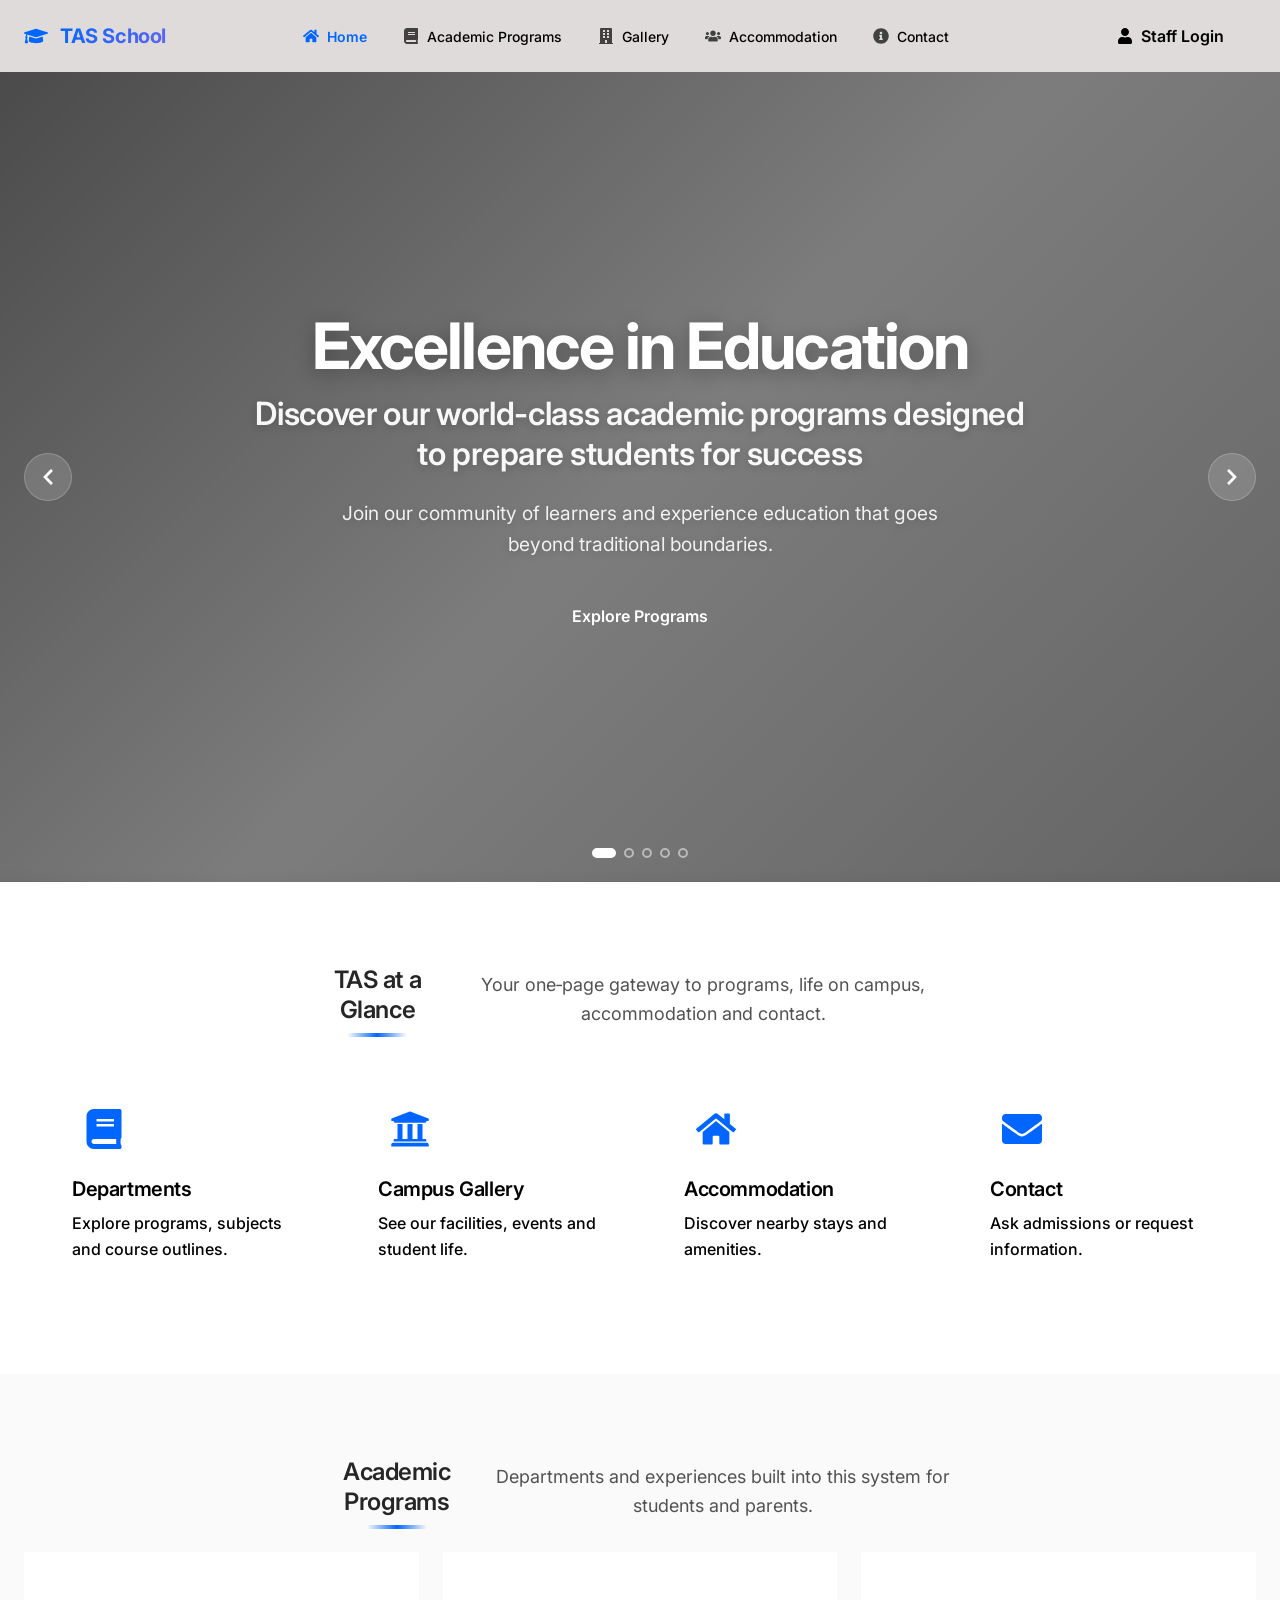
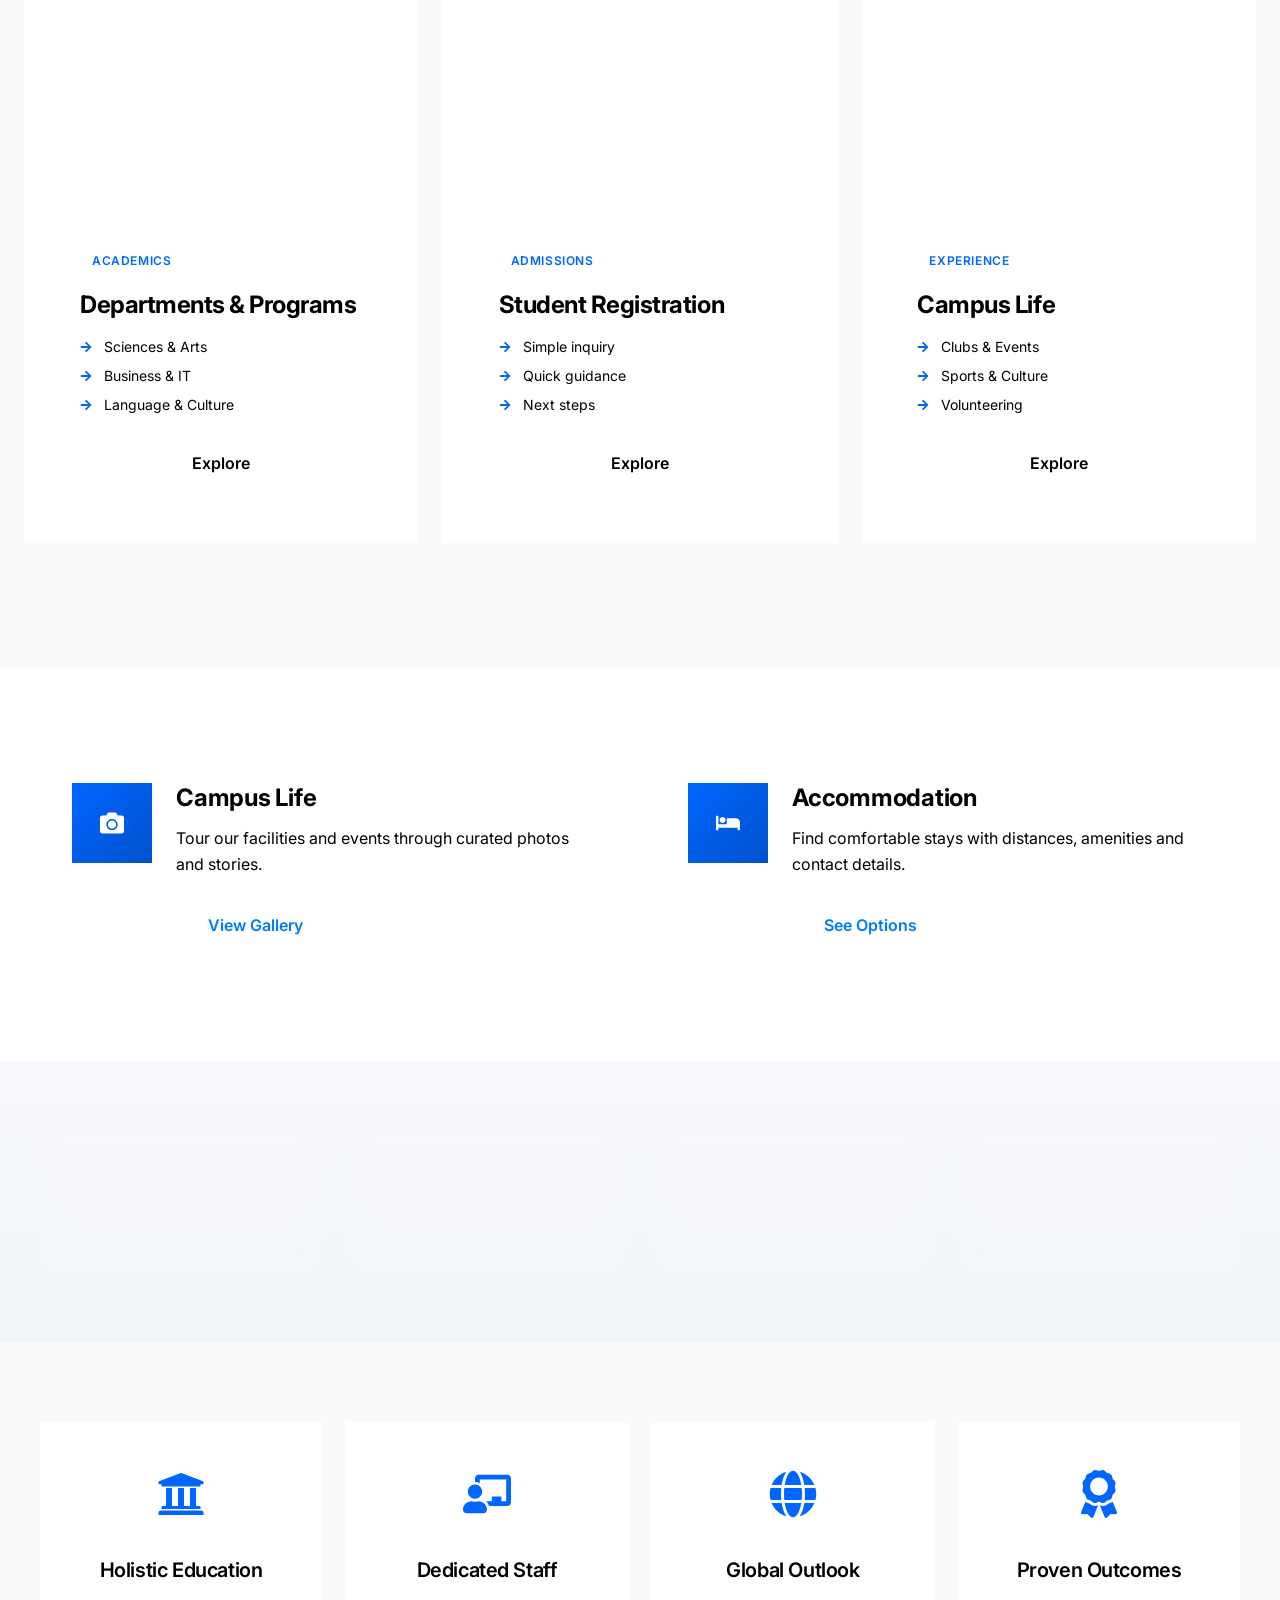
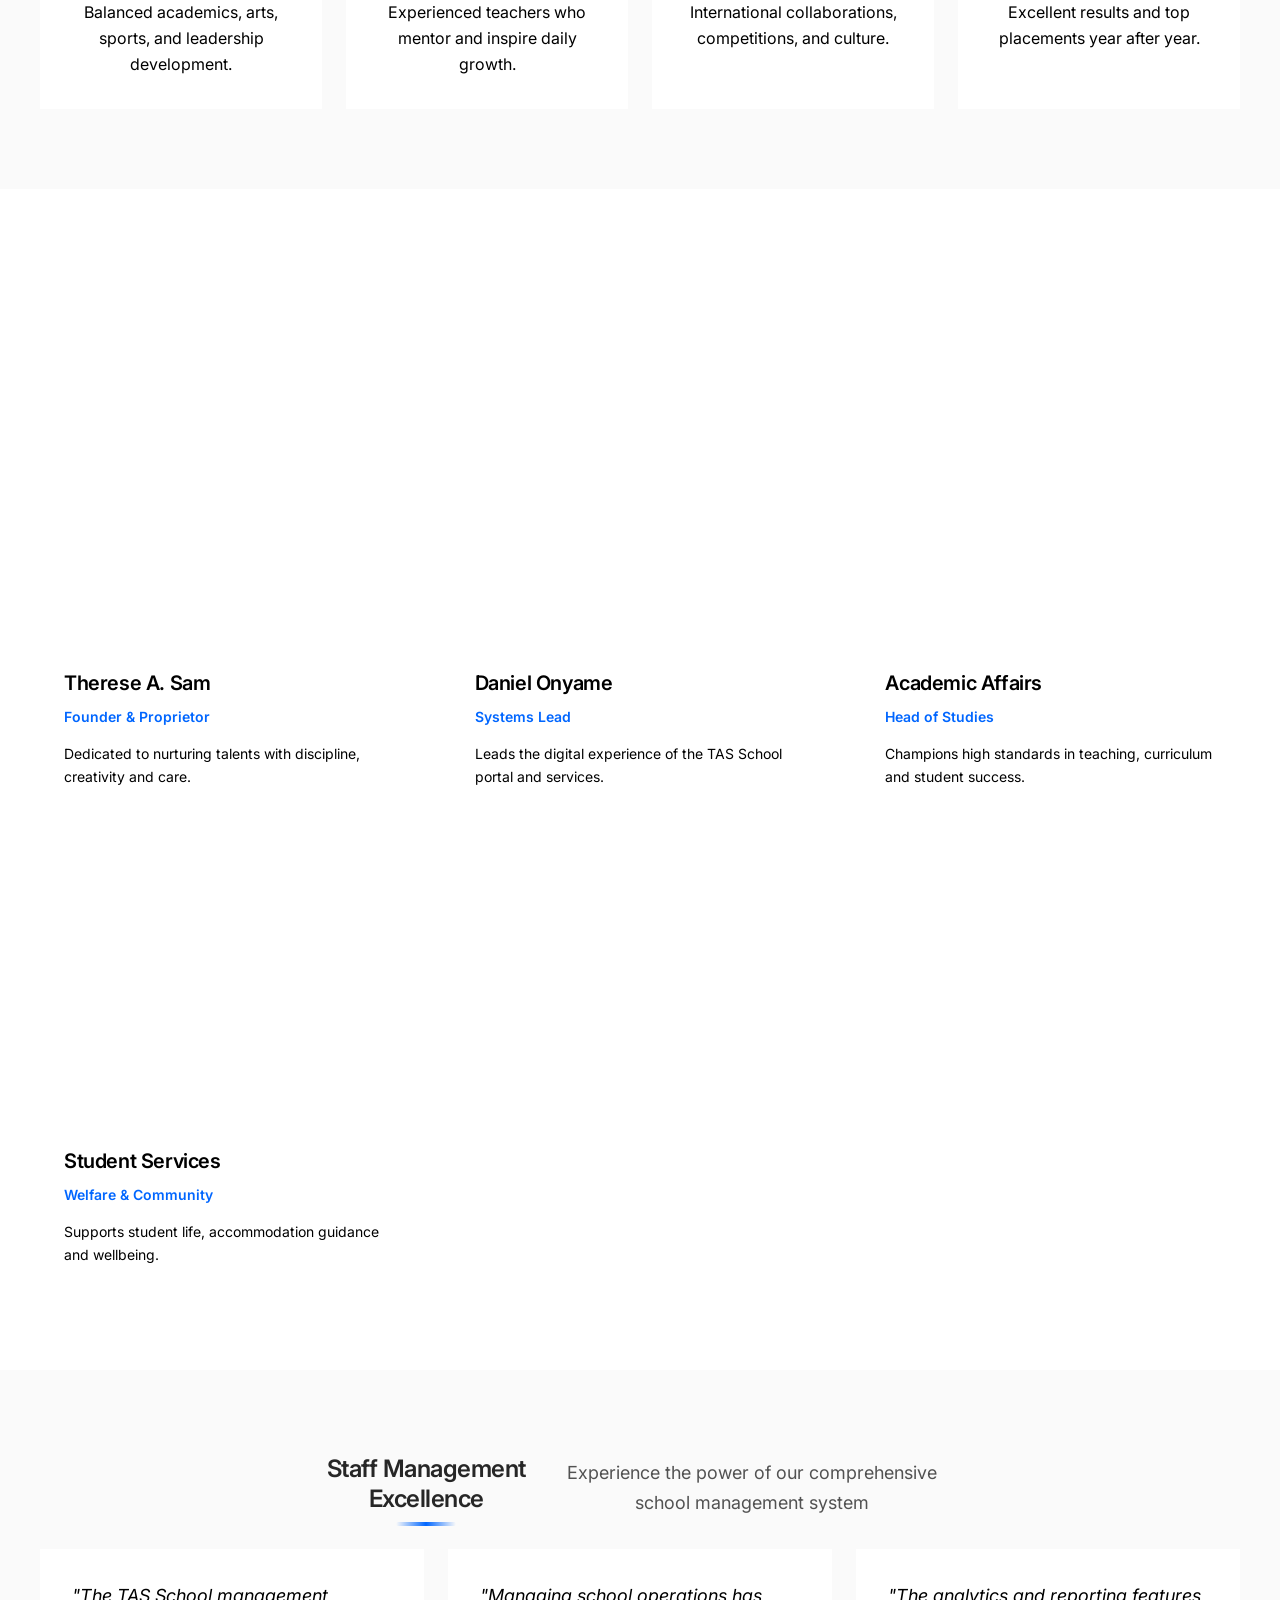
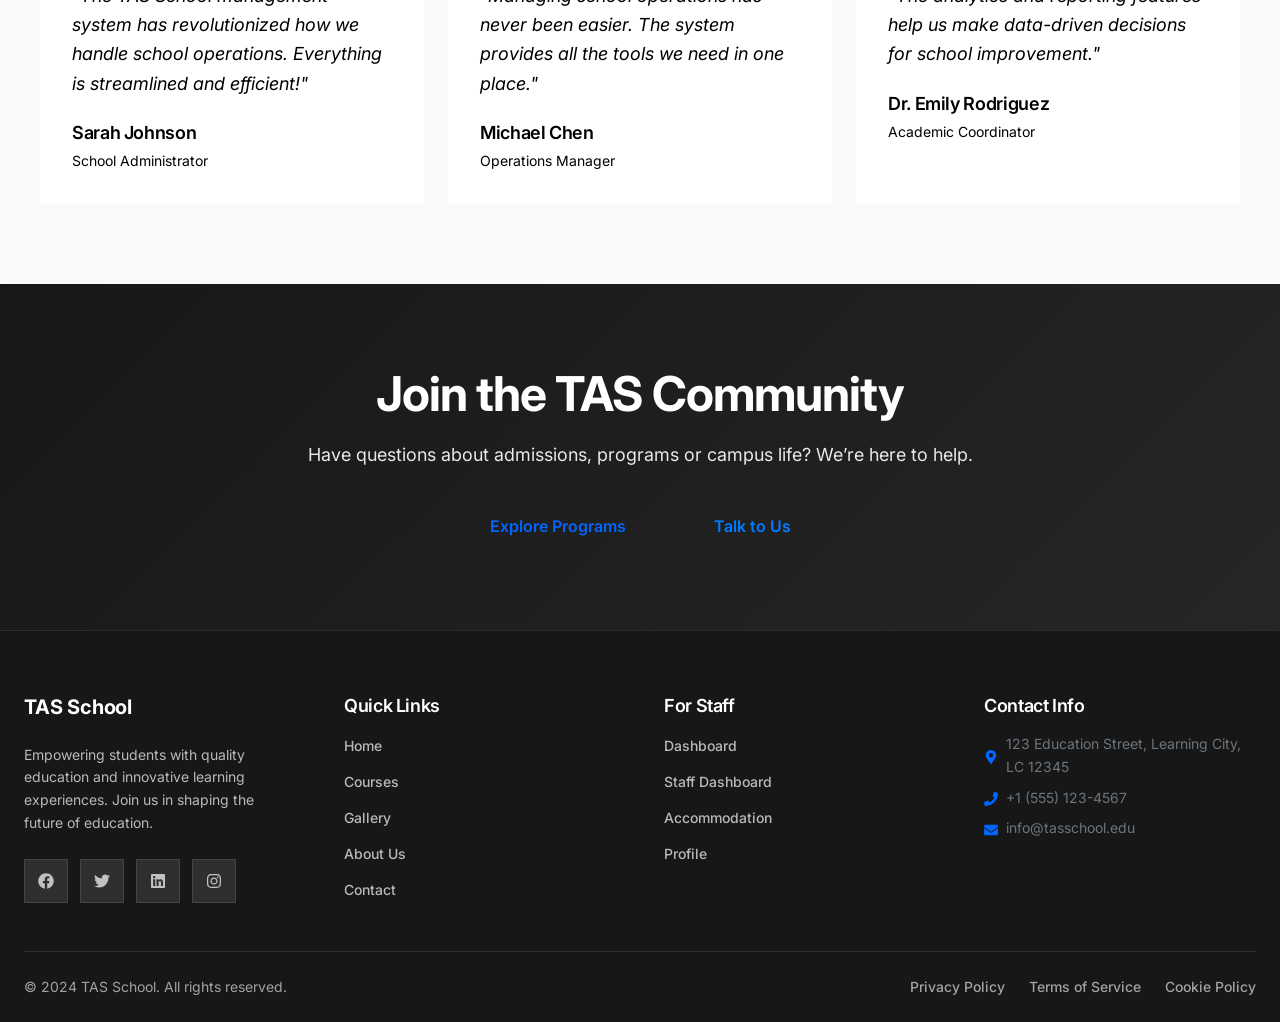
<file: static/index.html>
<!doctype html><html lang="en"><head><meta charset="utf-8"/><link rel="icon" href="/favicon.ico"/><meta name="viewport" content="width=device-width,initial-scale=1"/><meta name="theme-color" content="#000000"/><meta name="description" content="TAS School Management System - A comprehensive platform for students, instructors, and staff"/><link rel="apple-touch-icon" href="/logo192.png"/><link rel="manifest" href="/manifest.json"/><link rel="preconnect" href="https://fonts.googleapis.com"><link rel="preconnect" href="https://fonts.gstatic.com" crossorigin><link href="https://fonts.googleapis.com/css2?family=Inter:wght@300;400;500;600;700&display=swap" rel="stylesheet"><link rel="stylesheet" href="https://cdnjs.cloudflare.com/ajax/libs/font-awesome/6.0.0/css/all.min.css"><title>TAS School Management System</title><script defer="defer" src="/static/js/main.28e1da56.js"></script><link href="/static/css/main.b38f1057.css" rel="stylesheet"></head><body><noscript>You need to enable JavaScript to run this app.</noscript><div id="root"></div></body></html>
</file>
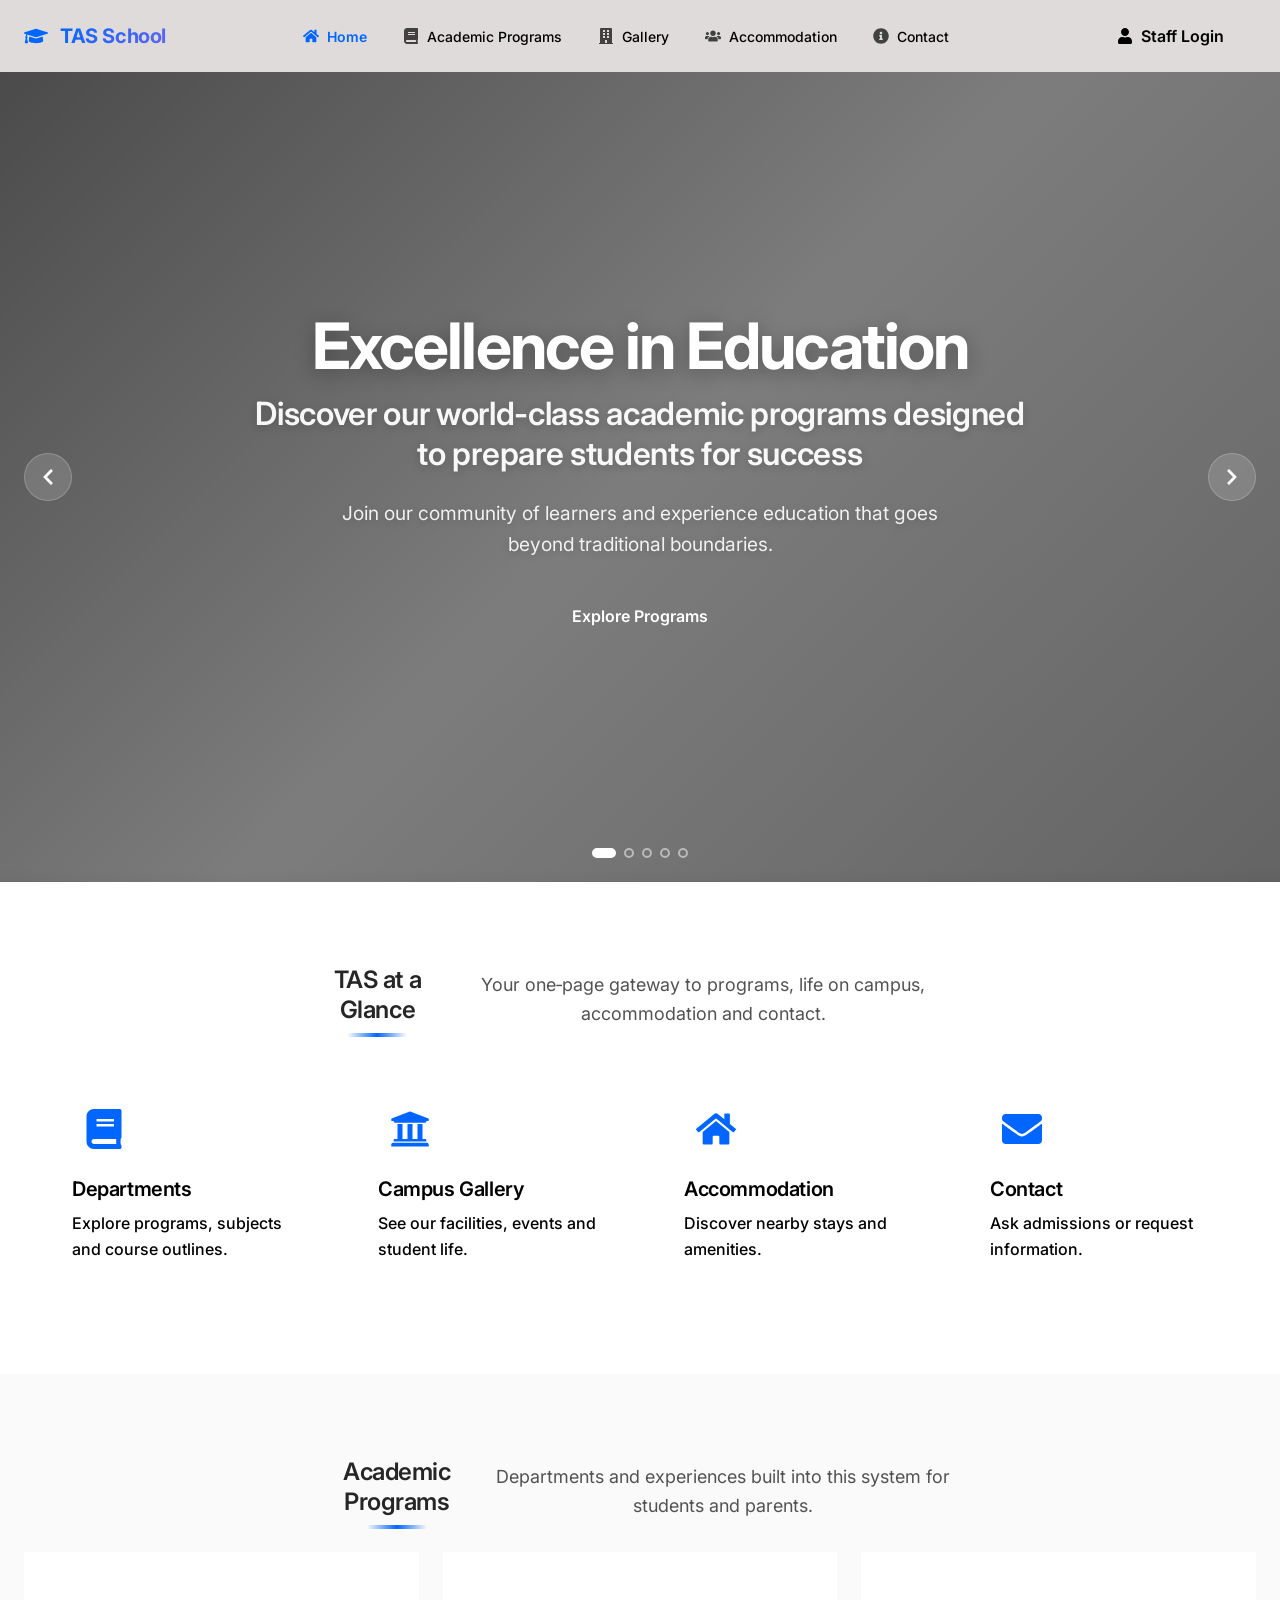
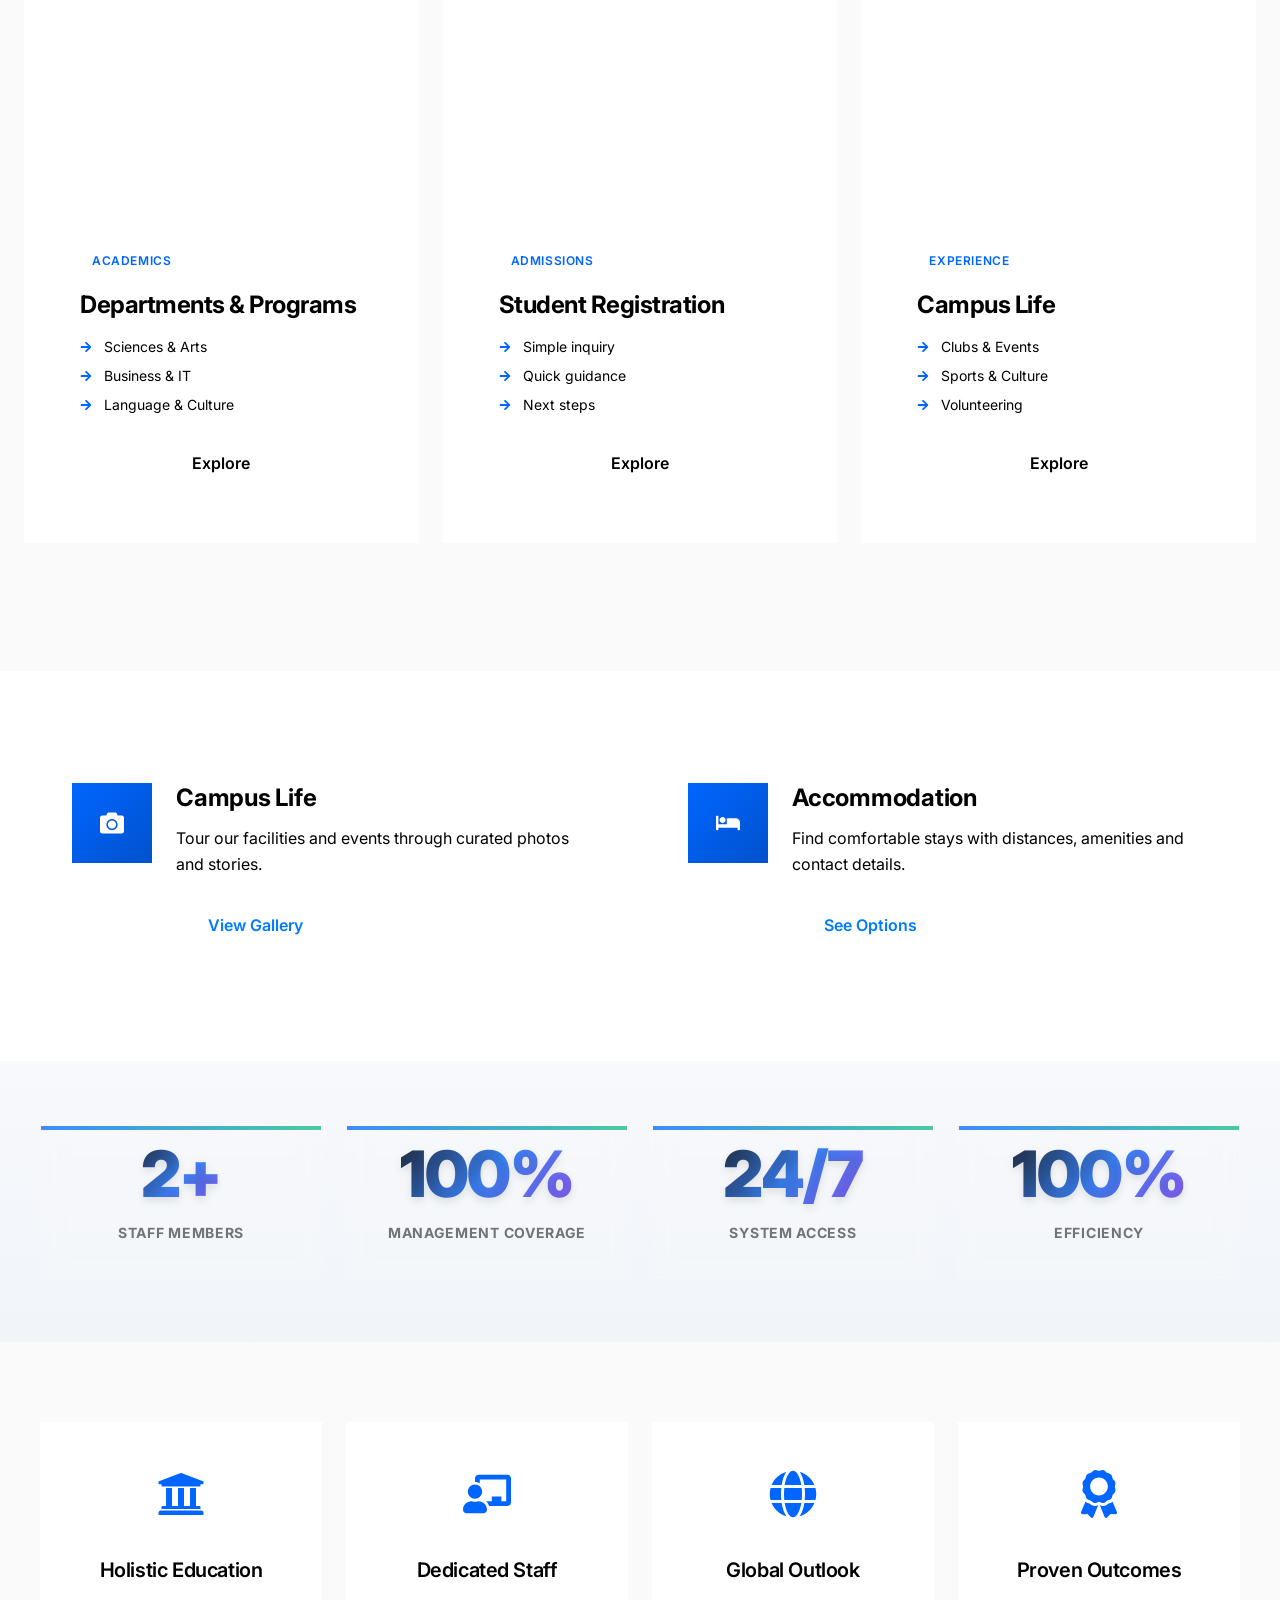
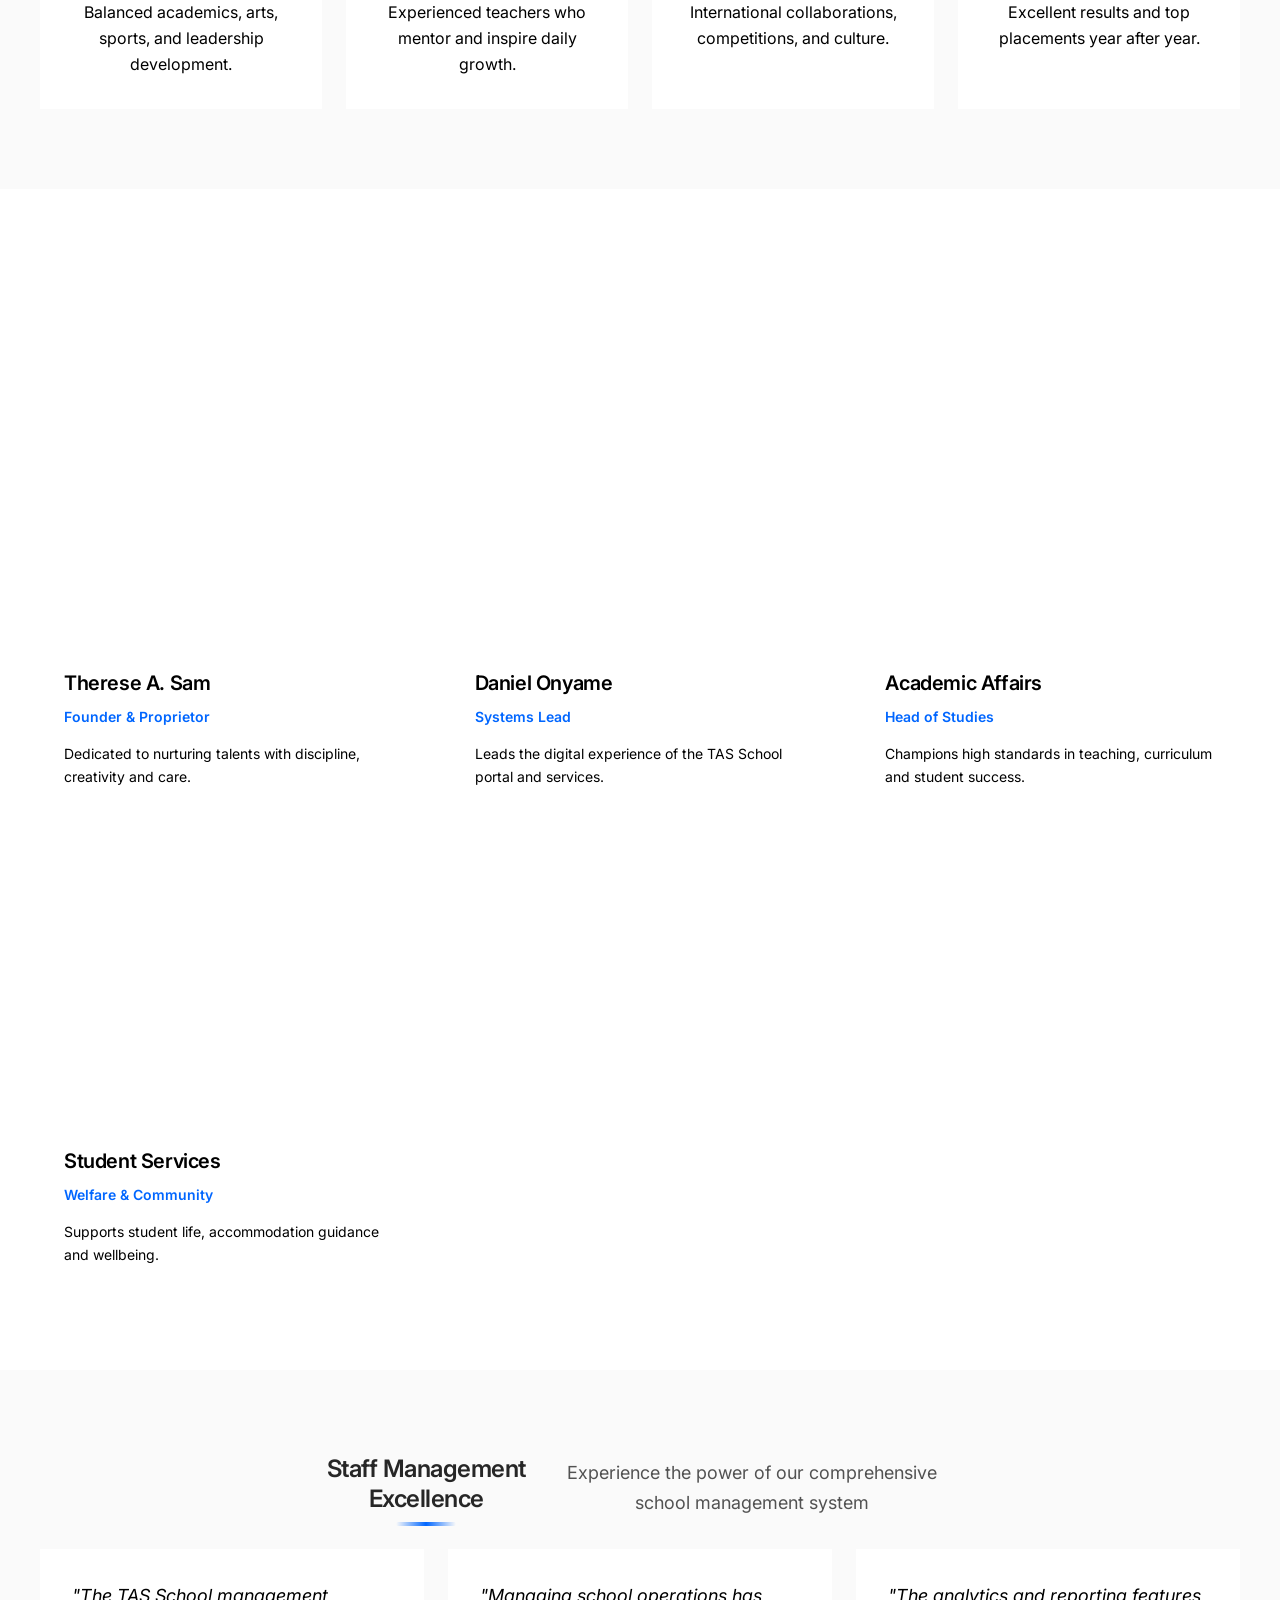
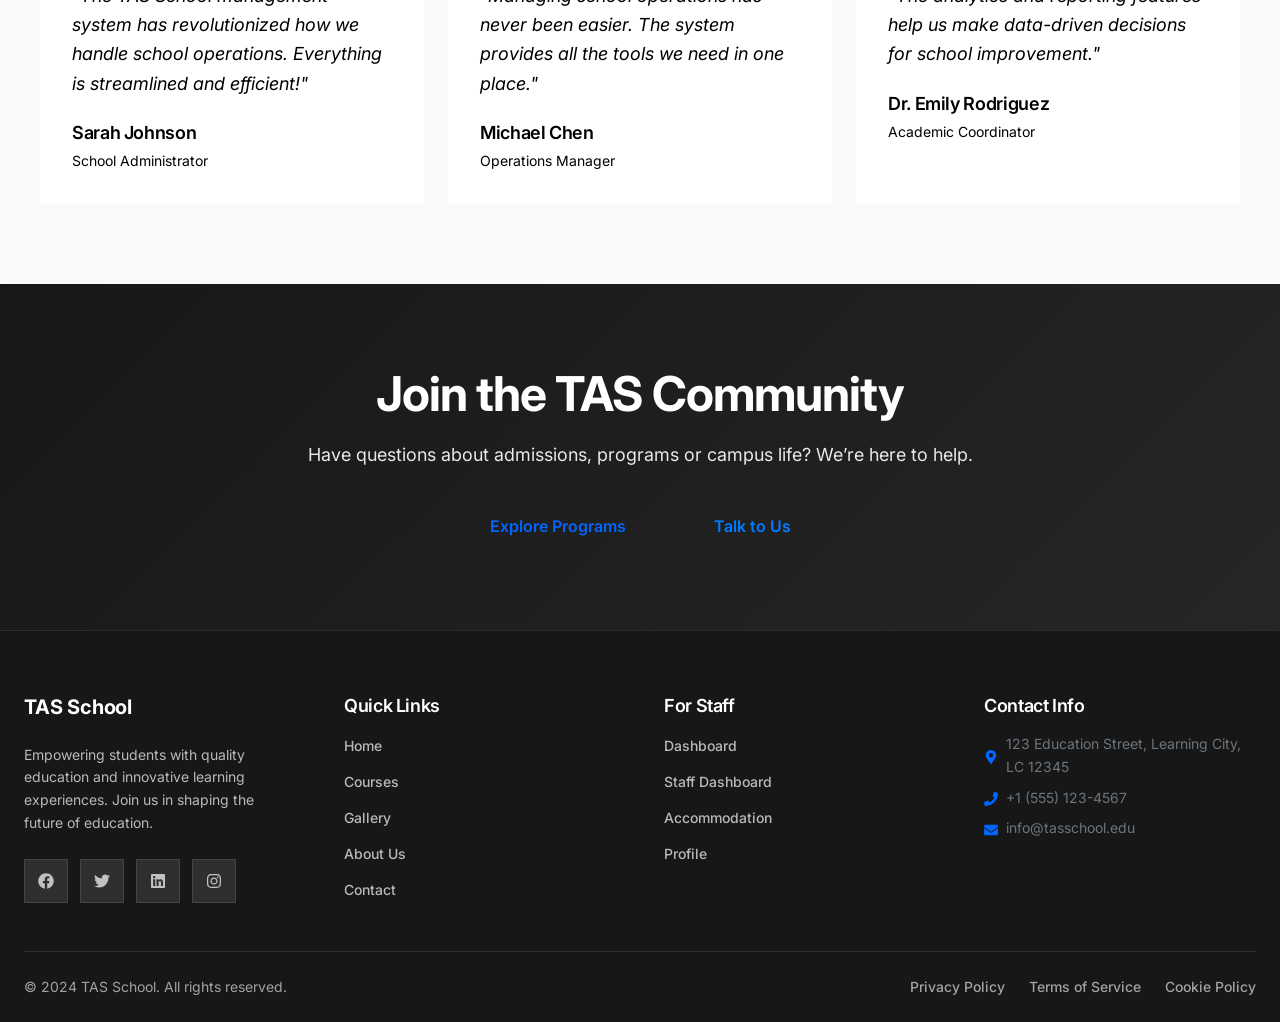
<file: templates/index.html>
<!doctype html><html lang="en"><head><meta charset="utf-8"/><link rel="icon" href="/favicon.ico"/><meta name="viewport" content="width=device-width,initial-scale=1"/><meta name="theme-color" content="#000000"/><meta name="description" content="TAS School Management System - A comprehensive platform for students, instructors, and staff"/><link rel="apple-touch-icon" href="/logo192.png"/><link rel="manifest" href="/manifest.json"/><link rel="preconnect" href="https://fonts.googleapis.com"><link rel="preconnect" href="https://fonts.gstatic.com" crossorigin><link href="https://fonts.googleapis.com/css2?family=Inter:wght@300;400;500;600;700&display=swap" rel="stylesheet"><link rel="stylesheet" href="https://cdnjs.cloudflare.com/ajax/libs/font-awesome/6.0.0/css/all.min.css"><title>TAS School Management System</title><script defer="defer" src="/static/js/main.d8278e59.js"></script><link href="/static/css/main.b38f1057.css" rel="stylesheet"></head><body><noscript>You need to enable JavaScript to run this app.</noscript><div id="root"></div></body></html>
</file>
<file: static/css/main.b38f1057.css>
@import url(https://fonts.googleapis.com/css2?family=Inter:wght@300;400;500;600;700;800&display=swap);*{box-sizing:border-box;margin:0;padding:0}:root{--primary:#06f;--primary-hover:#0052cc;--primary-light:#e6f2ff;--primary-dark:#0047b3;--secondary:#6366f1;--secondary-light:#eef2ff;--accent:#10b981;--accent-light:#d1fae5;--success:#10b981;--warning:#f59e0b;--error:#ef4444;--info:#3b82f6;--gray-50:#fafafa;--gray-100:#f5f5f5;--gray-200:#e5e5e5;--gray-300:#d4d4d4;--gray-400:#a3a3a3;--gray-500:#737373;--gray-600:#525252;--gray-700:#404040;--gray-800:#262626;--gray-900:#171717;--bg-white:#fff;--bg-gray:#fafafa;--bg-dark:#0a0a0a;--bg-card:#fff;--bg-overlay:#0006;--text-primary:#171717;--text-secondary:#525252;--text-tertiary:#737373;--text-disabled:#a3a3a3;--text-inverse:#fff;--border-light:#e5e5e5;--border-medium:#d4d4d4;--border-dark:#a3a3a3;--shadow-xs:0 1px 2px 0 #0000000d;--shadow-sm:0 1px 3px 0 #0000001a,0 1px 2px 0 #0000000f;--shadow-md:0 4px 6px -1px #0000001a,0 2px 4px -1px #0000000f;--shadow-lg:0 10px 15px -3px #0000001a,0 4px 6px -2px #0000000d;--shadow-xl:0 20px 25px -5px #0000001a,0 10px 10px -5px #0000000a;--shadow-2xl:0 25px 50px -12px #00000040;--radius-xs:4px;--radius-sm:6px;--radius-md:8px;--radius-lg:12px;--radius-xl:16px;--radius-2xl:20px;--radius-3xl:24px;--radius-full:9999px;--space-0:0;--space-1:4px;--space-2:8px;--space-3:12px;--space-4:16px;--space-5:20px;--space-6:24px;--space-8:32px;--space-10:40px;--space-12:48px;--space-16:64px;--space-20:80px;--space-24:96px;--font-sans:"Inter",-apple-system,BlinkMacSystemFont,"Segoe UI","Roboto","Helvetica Neue",Arial,sans-serif;--text-xs:0.75rem;--text-sm:0.875rem;--text-base:1rem;--text-lg:1.125rem;--text-xl:1.25rem;--text-2xl:1.5rem;--text-3xl:1.875rem;--text-4xl:2.25rem;--text-5xl:3rem;--text-6xl:3.75rem;--font-light:300;--font-normal:400;--font-medium:500;--font-semibold:600;--font-bold:700;--leading-none:1;--leading-tight:1.25;--leading-snug:1.375;--leading-normal:1.5;--leading-relaxed:1.625;--leading-loose:2;--transition-fast:150ms cubic-bezier(0.4,0,0.2,1);--transition-base:200ms cubic-bezier(0.4,0,0.2,1);--transition-slow:300ms cubic-bezier(0.4,0,0.2,1);--transition-slower:500ms cubic-bezier(0.4,0,0.2,1);--z-dropdown:1000;--z-sticky:1020;--z-fixed:1030;--z-modal-backdrop:1040;--z-modal:1050;--z-popover:1060;--z-tooltip:1070;--primary-color:var(--primary);--primary-dark:var(--primary-dark);--primary-light:var(--primary-light);--accent-color:var(--accent);--success-color:var(--success);--error-color:var(--error);--warning-color:var(--warning);--info-color:var(--info);--bg-primary:var(--bg-white);--bg-secondary:var(--bg-gray);--bg-tertiary:var(--gray-100);--bg-dark:var(--bg-dark);--bg-darker:var(--gray-900);--text-primary:var(--text-primary);--text-secondary:var(--text-secondary);--text-muted:var(--text-tertiary);--text-light:var(--text-inverse);--border-color:var(--border-light);--border-light:var(--border-light);--border-dark:var(--border-dark);--shadow-sm:var(--shadow-sm);--shadow-md:var(--shadow-md);--shadow-lg:var(--shadow-lg);--shadow-xl:var(--shadow-xl);--radius-sm:var(--radius-sm);--radius-md:var(--radius-md);--radius-lg:var(--radius-lg);--radius-xl:var(--radius-xl);--radius-2xl:var(--radius-2xl);--spacing-xs:var(--space-1);--spacing-sm:var(--space-2);--spacing-md:var(--space-4);--spacing-lg:var(--space-6);--spacing-xl:var(--space-8);--spacing-2xl:var(--space-12);--font-family:var(--font-sans);--font-size-xs:var(--text-xs);--font-size-sm:var(--text-sm);--font-size-base:var(--text-base);--font-size-lg:var(--text-lg);--font-size-xl:var(--text-xl);--font-size-2xl:var(--text-2xl);--font-size-3xl:var(--text-3xl);--font-size-4xl:var(--text-4xl);--transition-fast:var(--transition-fast);--transition-normal:var(--transition-base);--transition-slow:var(--transition-slow)}body{-webkit-font-smoothing:antialiased;-moz-osx-font-smoothing:grayscale;background-color:#fafafa;background-color:var(--bg-gray);font-family:Inter,-apple-system,BlinkMacSystemFont,Segoe UI,Roboto,Helvetica Neue,Arial,sans-serif;font-family:var(--font-sans);font-size:1rem;font-size:var(--text-base);font-weight:400;font-weight:var(--font-normal);line-height:1.5;line-height:var(--leading-normal)}body,h1,h2,h3,h4,h5,h6{color:var(--text-primary)}h1,h2,h3,h4,h5,h6{font-weight:600;font-weight:var(--font-semibold);letter-spacing:-.02em;line-height:1.25;line-height:var(--leading-tight)}h1{font-size:3rem;font-size:var(--text-5xl);line-height:1;line-height:var(--leading-none)}h1,h2{font-weight:700;font-weight:var(--font-bold)}h2{font-size:2.25rem;font-size:var(--text-4xl)}h3{font-size:1.875rem;font-size:var(--text-3xl)}h3,h4{font-weight:600;font-weight:var(--font-semibold)}h4{font-size:1.5rem;font-size:var(--text-2xl)}h5{font-size:1.25rem;font-size:var(--text-xl)}h5,h6{font-weight:500;font-weight:var(--font-medium)}h6{font-size:1.125rem;font-size:var(--text-lg)}p{color:var(--text-secondary);line-height:1.625;line-height:var(--leading-relaxed);margin-bottom:16px;margin-bottom:var(--space-4)}a{color:#06f;color:var(--primary);font-weight:500;font-weight:var(--font-medium);text-decoration:none;transition:color var(--transition-fast)}a:hover{color:#0052cc;color:var(--primary-hover)}.btn{font-family:Inter,-apple-system,BlinkMacSystemFont,Segoe UI,Roboto,Helvetica Neue,Arial,sans-serif;font-family:var(--font-sans);gap:8px;padding:12px 24px;transition:all .2s cubic-bezier(.4,0,.2,1);white-space:nowrap}.btn:before{background:#fff3;border-radius:50%;content:"";height:0;left:50%;position:absolute;top:50%;transform:translate(-50%,-50%);transition:width .6s,height .6s;width:0}.btn:hover:before{height:300px;width:300px}.btn-primary{background:#06f}.btn-primary:hover{background:#0052cc;background:var(--primary-hover);box-shadow:var(--shadow-md)}.btn-secondary{background:#fff;background:var(--bg-white);border:1.5px solid var(--border-light);box-shadow:0 1px 2px 0 #0000000d;box-shadow:var(--shadow-xs)}.btn-secondary:hover{background:#fafafa;border-color:#d4d4d4;border-color:var(--border-medium);box-shadow:var(--shadow-sm)}.btn-outline{border:1.5px solid #06f;border:1.5px solid var(--primary);color:#06f;color:var(--primary)}.btn-outline:hover{background:#06f;background:var(--primary);color:var(--text-inverse)}.btn-sm{font-size:.75rem;font-size:var(--text-xs);padding:8px 16px;padding:var(--space-2) var(--space-4)}.btn-lg{font-size:1rem;font-size:var(--text-base);padding:16px 32px;padding:var(--space-4) var(--space-8)}.card{background:#fff;background:var(--bg-card);border:1px solid var(--border-light);border-radius:var(--radius-xl);box-shadow:var(--shadow-sm);padding:24px;padding:var(--space-6);transition:all .2s cubic-bezier(.4,0,.2,1);transition:all var(--transition-base)}.card:hover{box-shadow:var(--shadow-md);transform:translateY(-2px)}.form-group{margin-bottom:24px;margin-bottom:var(--space-6)}.form-label{display:block;font-size:.875rem;font-size:var(--text-sm);font-weight:500;font-weight:var(--font-medium);margin-bottom:8px;margin-bottom:var(--space-2)}.form-input,.form-label{color:var(--text-primary)}.form-input{background:#fff;background:var(--bg-white);border:1.5px solid var(--border-light);font-family:Inter,-apple-system,BlinkMacSystemFont,Segoe UI,Roboto,Helvetica Neue,Arial,sans-serif;font-family:var(--font-sans);font-size:1rem;font-size:var(--text-base);padding:12px 16px;padding:var(--space-3) var(--space-4);transition:all .2s cubic-bezier(.4,0,.2,1);transition:all var(--transition-base)}.form-input:focus{border-color:#06f;border-color:var(--primary);box-shadow:0 0 0 3px var(--primary-light)}.form-input::placeholder{color:#a3a3a3;color:var(--text-disabled)}.d-flex{display:flex}.justify-center{justify-content:center}.justify-between{justify-content:space-between}.items-center{align-items:center}.w-full{width:100%}.text-center{text-align:center}.mt-3{margin-top:16px;margin-top:var(--space-4)}.mb-3{margin-bottom:16px;margin-bottom:var(--space-4)}.p-3{padding:16px;padding:var(--space-4)}.loading-container{gap:24px;gap:var(--space-6);min-height:50vh}.loading-spinner{border:3px solid #e5e5e5;border-radius:9999px;border-top:3px solid #06f}html{scroll-behavior:smooth}::selection{background:var(--primary-light);color:#06f;color:var(--primary)}.navbar{backdrop-filter:blur(20px) saturate(180%);-webkit-backdrop-filter:blur(20px) saturate(180%);background:#e0dbdb;border-bottom:1px solid var(--border-light);left:0;position:fixed;right:0;top:0;transition:all var(--transition-base);width:100%;z-index:var(--z-fixed)}.navbar.scrolled{background:#fffffff2;box-shadow:var(--shadow-sm)}.navbar-container{align-items:center;display:flex;height:72px;justify-content:space-between;margin:0 auto;max-width:1400px;padding:0 var(--space-6)}.navbar-brand{align-items:center;color:var(--text-primary);display:flex;font-size:var(--text-xl);font-weight:var(--font-bold);text-decoration:none;transition:var(--transition-base)}.navbar-brand:hover{opacity:.8}.brand-logo{align-items:center;display:flex;gap:var(--space-3)}.brand-logo svg{color:var(--primary);font-size:var(--text-2xl);transition:transform var(--transition-base)}.brand-logo:hover svg{transform:scale(1.1)}.brand-logo span{-webkit-text-fill-color:#0000;background:linear-gradient(135deg,var(--primary),var(--secondary));-webkit-background-clip:text;background-clip:text;font-weight:var(--font-bold);letter-spacing:-.02em}.navbar-menu{flex:1 1;gap:var(--space-1);justify-content:center}.nav-link,.navbar-menu{align-items:center;display:flex}.nav-link{border-radius:var(--radius-lg);color:var(--text-secondary);font-size:var(--text-sm);font-weight:var(--font-medium);gap:var(--space-2);padding:var(--space-2) var(--space-4);position:relative;text-decoration:none;transition:all var(--transition-base);white-space:nowrap}.nav-link svg{font-size:var(--text-base);opacity:.7;transition:opacity var(--transition-base)}.nav-link:hover{background:var(--gray-50);color:var(--text-primary)}.nav-link:hover svg{opacity:1}.nav-link.active{background:var(--primary-light);color:var(--primary);font-weight:var(--font-semibold)}.nav-link.active svg{color:var(--primary);opacity:1}.nav-link-dropdown{cursor:pointer;position:relative}.auth-buttons,.navbar-auth{align-items:center;display:flex;gap:var(--space-3)}.btn{font-size:var(--text-sm);font-weight:var(--font-semibold);gap:var(--space-2);padding:var(--space-3) var(--space-6);transition:all var(--transition-base)}.btn-primary{background:var(--primary);box-shadow:var(--shadow-xs);color:var(--text-inverse)}.btn-primary:hover{background:var(--text-primary);box-shadow:var(--shadow-sm);color:#fff;transform:translateY(-1px)}.auth-user{position:relative}.profile-pill{align-items:center;background:var(--bg-white);border:1.5px solid var(--border-light);border-radius:var(--radius-full);color:var(--text-primary);cursor:pointer;display:flex;font-size:var(--text-sm);gap:var(--space-3);padding:var(--space-2) var(--space-3) var(--space-2) var(--space-2);transition:all var(--transition-base)}.profile-pill:hover{background:var(--gray-50);border-color:var(--primary);box-shadow:var(--shadow-sm)}.user-avatar{background:linear-gradient(135deg,var(--primary),var(--secondary));border-radius:var(--radius-full);color:var(--text-inverse);font-size:var(--text-sm);font-weight:var(--font-semibold);height:32px;width:32px}.user-name{color:var(--text-primary);font-weight:var(--font-medium)}.chevron-icon{color:var(--text-tertiary);font-size:var(--text-xs);transition:transform var(--transition-base)}.chevron-icon.open{transform:rotate(180deg)}.user-dropdown-menu{background:var(--bg-white);border:1px solid var(--border-light);border-radius:var(--radius-xl);box-shadow:var(--shadow-lg);min-width:200px;opacity:0;overflow:hidden;padding:var(--space-2);position:absolute;right:0;top:calc(100% + var(--space-2));transform:translateY(-8px);transition:all var(--transition-base);visibility:hidden;z-index:var(--z-dropdown)}.user-dropdown-menu.open{opacity:1;transform:translateY(0);visibility:visible}.dropdown-item{align-items:center;background:none;border:none;border-radius:var(--radius-lg);color:var(--text-secondary);cursor:pointer;display:flex;font-size:var(--text-sm);gap:var(--space-3);padding:var(--space-3) var(--space-4);text-align:left;text-decoration:none;transition:all var(--transition-base);width:100%}.dropdown-item:hover{background:var(--gray-50);color:var(--text-primary)}.dropdown-item svg{color:var(--text-tertiary);font-size:var(--text-base);transition:color var(--transition-base)}.dropdown-item:hover svg{color:var(--primary)}.logout-btn:hover{background:var(--error)}.logout-btn:hover,.logout-btn:hover svg{color:var(--text-inverse)}.programs-dropdown{background:var(--bg-white);border:1px solid var(--border-light);border-radius:var(--radius-xl);box-shadow:var(--shadow-lg);left:0;max-height:80vh;max-width:500px;min-width:320px;opacity:0;overflow-y:auto;padding:var(--space-4);position:absolute;top:calc(100% + var(--space-2));transform:translateY(-8px);transition:all var(--transition-base);visibility:hidden;z-index:var(--z-dropdown)}.programs-dropdown.open{opacity:1;transform:translateY(0);visibility:visible}.programs-department{margin-bottom:var(--space-4)}.programs-department:last-child{margin-bottom:0}.department-title{align-items:center;border-radius:var(--radius-lg);color:var(--text-primary);display:flex;font-size:var(--text-sm);font-weight:var(--font-semibold);gap:var(--space-3);padding:var(--space-3);text-decoration:none;transition:all var(--transition-base)}.department-title:hover{background:var(--gray-50);color:var(--primary)}.department-title svg{color:var(--primary);font-size:var(--text-lg)}.programs-list{margin-left:var(--space-4);margin-top:var(--space-2);max-height:0;opacity:0;overflow:hidden;transition:all var(--transition-base)}.programs-list.open{margin-top:var(--space-2);max-height:300px;opacity:1}.program-link{align-items:center;border-radius:var(--radius-md);color:var(--text-secondary);display:flex;font-size:var(--text-xs);gap:var(--space-2);margin-bottom:var(--space-1);padding:var(--space-2) var(--space-3);text-decoration:none;transition:all var(--transition-base)}.program-link:hover{background:var(--gray-50);color:var(--primary)}.program-link svg{color:var(--primary);font-size:var(--text-sm);opacity:.6}.program-link:hover svg{opacity:1}.dropdown-empty,.dropdown-loading{color:var(--text-tertiary);font-size:var(--text-sm);padding:var(--space-6);text-align:center}.dropdown-loading{align-items:center;display:flex;gap:var(--space-3);justify-content:center}.navbar-toggle{background:none;border:none;border-radius:var(--radius-lg);color:var(--text-primary);cursor:pointer;display:none;font-size:var(--text-xl);padding:var(--space-2);transition:all var(--transition-base)}.navbar-toggle:hover{background:var(--gray-50);color:var(--primary)}.mobile-dropdown-overlay{-webkit-backdrop-filter:blur(4px);backdrop-filter:blur(4px);background:var(--bg-overlay);bottom:0;left:0;position:fixed;right:0;top:0;z-index:calc(var(--z-dropdown) - 1)}@media (max-width:1024px){.navbar-container{padding:0 var(--space-4)}.navbar-menu{gap:var(--space-1)}.nav-link{font-size:var(--text-xs);padding:var(--space-2) var(--space-3)}}@media (max-width:768px){.navbar-container{height:64px;padding:0 var(--space-4)}.navbar-toggle{display:block}.navbar-menu{background:var(--bg-white);border-top:1px solid var(--border-light);box-shadow:var(--shadow-lg);flex-direction:column;gap:var(--space-2);left:0;max-height:calc(100vh - 64px);opacity:0;overflow-y:auto;padding:var(--space-4);position:fixed;right:0;top:64px;transform:translateY(-20px);transition:all var(--transition-base);visibility:hidden}.navbar-menu.active{opacity:1;transform:translateY(0);visibility:visible}.nav-link{border-radius:var(--radius-lg);justify-content:flex-start;padding:var(--space-3) var(--space-4);width:100%}.nav-link-dropdown{align-items:flex-start;flex-direction:column}.programs-dropdown{background:var(--gray-50);border:none;border-radius:var(--radius-lg);box-shadow:none;margin-top:var(--space-2);max-height:none;opacity:1;position:static;transform:none;visibility:visible}.programs-list{margin-left:var(--space-4);max-height:none;opacity:1}.auth-buttons{flex-direction:column;gap:var(--space-2);width:100%}.btn,.profile-pill{justify-content:center;width:100%}.user-dropdown-menu{background:var(--gray-50);border:none;border-radius:var(--radius-lg);box-shadow:none;margin-top:var(--space-2);opacity:1;position:static;transform:none;visibility:visible}}@media (max-width:480px){.navbar-container{padding:0 var(--space-3)}.brand-logo span{font-size:var(--text-lg)}.navbar-menu{padding:var(--space-3)}.nav-link{font-size:var(--text-sm)}}.sidebar{background:var(--white);border-right:1px solid var(--gray-200);box-shadow:var(--shadow-lg);display:flex;flex-direction:column;height:100vh;left:0;overflow-y:auto;position:fixed;top:0;transition:var(--transition-normal);width:280px;z-index:1000}.sidebar.collapsed{width:70px}.sidebar-header{align-items:center;background:var(--gray-50);border-bottom:1px solid var(--gray-200);display:flex;flex-shrink:0;justify-content:space-between;padding:var(--spacing-lg) var(--spacing-md)}.sidebar-brand{color:var(--gray-800);text-decoration:none;transition:var(--transition-normal)}.sidebar-brand:hover{color:var(--primary-color)}.sidebar-brand .brand-logo{align-items:center;display:flex;font-size:var(--font-size-lg);font-weight:700;gap:var(--spacing-sm)}.sidebar-brand .brand-logo svg{color:var(--primary-color);font-size:var(--font-size-xl)}.sidebar-brand .brand-logo span{-webkit-text-fill-color:#0000;background:linear-gradient(135deg,var(--primary-color),var(--primary-dark));-webkit-background-clip:text;background-clip:text}.sidebar-toggle{align-items:center;background:var(--gray-100);border:1px solid var(--gray-200);border-radius:var(--radius-md);color:var(--gray-600);cursor:pointer;display:flex;font-size:var(--font-size-sm);height:32px;justify-content:center;padding:var(--spacing-sm);transition:var(--transition-normal);width:32px}.sidebar-toggle:hover{background:var(--primary-color);border-color:var(--primary-color);color:var(--white)}.sidebar-content{display:flex;flex:1 1;flex-direction:column;gap:var(--spacing-xl);padding:var(--spacing-lg) 0}.sidebar-section{padding:0 var(--spacing-md)}.sidebar-section-title{border-bottom:1px solid var(--gray-200);color:var(--gray-500);font-size:var(--font-size-xs);font-weight:600;letter-spacing:.1em;margin-bottom:var(--spacing-md);padding:var(--spacing-sm) 0;text-transform:uppercase}.sidebar-nav{display:flex;flex-direction:column;gap:var(--spacing-xs)}.sidebar-link{align-items:center;border-radius:var(--radius-md);color:var(--gray-600);display:flex;font-size:var(--font-size-sm);font-weight:500;gap:var(--spacing-sm);padding:var(--spacing-sm) var(--spacing-md);position:relative;text-decoration:none;transition:var(--transition-normal)}.sidebar-link:hover{background:var(--gray-100);color:var(--primary-color);transform:translateX(2px)}.sidebar-link.active{background:linear-gradient(135deg,var(--primary-color),var(--primary-dark));box-shadow:var(--shadow-sm);color:var(--white)}.sidebar-link.active:hover{background:linear-gradient(135deg,var(--primary-dark),var(--primary-color));color:var(--white)}.sidebar-link svg{flex-shrink:0;font-size:var(--font-size-sm)}.sidebar-link span{transition:var(--transition-normal)}.sidebar.collapsed .sidebar-link span{opacity:0;overflow:hidden;width:0}.sidebar-dropdown-btn{background:none;border:none;cursor:pointer;justify-content:space-between;width:100%}.chevron-icon{font-size:var(--font-size-xs);transition:var(--transition-normal)}.chevron-icon.rotate{transform:rotate(180deg)}.sidebar-dropdown-content{border-left:2px solid var(--gray-200);margin-left:var(--spacing-md);margin-top:var(--spacing-sm);padding-left:var(--spacing-md)}.sidebar-department{margin-bottom:var(--spacing-md)}.sidebar-department:last-child{margin-bottom:0}.sidebar-department-link{align-items:center;border-radius:var(--radius-sm);color:var(--gray-600);display:flex;font-size:var(--font-size-xs);font-weight:500;gap:var(--spacing-sm);padding:var(--spacing-xs) var(--spacing-sm);text-decoration:none;transition:var(--transition-normal)}.sidebar-department-link:hover{background:var(--gray-100);color:var(--primary-color)}.sidebar-department-link.active{background:var(--primary-color);color:var(--white)}.sidebar-department-link svg{color:var(--primary-color);font-size:var(--font-size-sm)}.sidebar-department-link.active svg{color:var(--white)}.sidebar-programs{margin-left:var(--spacing-lg);margin-top:var(--spacing-xs)}.sidebar-program-link{align-items:center;border-radius:var(--radius-sm);color:var(--gray-500);display:flex;font-size:var(--font-size-xs);gap:var(--spacing-sm);margin-bottom:var(--spacing-xs);padding:var(--spacing-xs) var(--spacing-sm);text-decoration:none;transition:var(--transition-normal)}.sidebar-program-link:hover{background:var(--gray-50);color:var(--primary-color)}.sidebar-program-link.active{background:var(--primary-color);color:var(--white)}.sidebar-program-link svg{color:var(--primary-color);font-size:var(--font-size-xs)}.sidebar-program-link.active svg{color:var(--white)}.sidebar-user{margin-bottom:var(--spacing-lg)}.sidebar-user-info{align-items:center;background:var(--gray-50);border:1px solid var(--gray-200);border-radius:var(--radius-md);display:flex;gap:var(--spacing-sm);padding:var(--spacing-sm)}.user-avatar{align-items:center;background:linear-gradient(135deg,var(--primary-color),var(--primary-dark));color:var(--white);display:flex;flex-shrink:0;font-size:var(--font-size-sm);justify-content:center}.user-details{display:flex;flex-direction:column;gap:var(--spacing-xs)}.sidebar-logout{background:none;border:none;cursor:pointer;justify-content:flex-start;width:100%}.sidebar-logout:hover{background:var(--error-color);color:var(--white)}.sidebar-logout:hover svg{color:var(--white)}.mobile-sidebar-toggle{background:var(--primary-color);border:none;border-radius:var(--radius-md);box-shadow:var(--shadow-md);color:var(--white);cursor:pointer;display:none;left:var(--spacing-lg);padding:var(--spacing-sm);position:fixed;top:var(--spacing-lg);transition:var(--transition-normal);z-index:1001}.mobile-sidebar-toggle:hover{background:var(--primary-dark);transform:scale(1.05)}.mobile-sidebar-overlay{background:#00000080;bottom:0;left:0;position:fixed;right:0;top:0;z-index:999}.sidebar.mobile-open{transform:translateX(0)}.sidebar-link[data-tooltip]:hover:after{background:var(--gray-800);border-radius:var(--radius-sm);box-shadow:var(--shadow-md);color:var(--white);content:attr(data-tooltip);font-size:var(--font-size-xs);left:100%;margin-left:var(--spacing-sm);padding:var(--spacing-xs) var(--spacing-sm);position:absolute;top:50%;transform:translateY(-50%);white-space:nowrap;z-index:1000}.sidebar.collapsed .sidebar-link[data-tooltip]:hover:after{display:block}@media (max-width:768px){.sidebar{transform:translateX(-100%);width:280px}.mobile-sidebar-toggle{display:block}.sidebar.collapsed{width:280px}.sidebar-header{padding:var(--spacing-md)}.sidebar-content{padding:var(--spacing-md) 0}.sidebar-section{padding:0 var(--spacing-sm)}.sidebar-link{padding:var(--spacing-md)}.sidebar-link,.sidebar-link svg{font-size:var(--font-size-base)}.sidebar-dropdown-content{margin-left:var(--spacing-sm)}.sidebar-department-link,.sidebar-program-link{font-size:var(--font-size-sm)}}@media (max-width:480px){.sidebar{width:100%}.mobile-sidebar-toggle{left:var(--spacing-md);top:var(--spacing-md)}.sidebar-header{padding:var(--spacing-sm)}.sidebar-content{padding:var(--spacing-sm) 0}.sidebar-section{padding:0 var(--spacing-xs)}.sidebar-link{padding:var(--spacing-sm) var(--spacing-md)}}.footer{background:var(--gray-900);border-top:1px solid #ffffff1a;color:var(--text-inverse);margin-top:auto}.footer-container{margin:0 auto;max-width:1400px;padding:0 var(--space-6)}.footer-content{grid-gap:var(--space-12);border-bottom:1px solid #ffffff1a;display:grid;gap:var(--space-12);grid-template-columns:repeat(auto-fit,minmax(250px,1fr));padding:var(--space-16) 0 var(--space-12)}.footer-section h3{color:var(--text-inverse);font-size:var(--text-xl);font-weight:var(--font-bold);letter-spacing:-.01em;margin-bottom:var(--space-6)}.footer-section h4{color:var(--text-inverse);font-size:var(--text-lg);font-weight:var(--font-semibold);margin-bottom:var(--space-4)}.footer-section p{color:#ffffffb3;font-size:var(--text-sm);line-height:var(--leading-relaxed);margin-bottom:var(--space-6)}.footer-section ul{display:flex;flex-direction:column;gap:var(--space-3);list-style:none;margin:0;padding:0}.footer-section ul li{margin:0}.footer-section ul li a{align-items:center;color:#ffffffb3;display:inline-flex;font-size:var(--text-sm);gap:var(--space-2);text-decoration:none;transition:all var(--transition-base)}.footer-section ul li a:hover{color:var(--text-inverse);transform:translateX(4px)}.social-links{display:flex;gap:var(--space-3);margin-top:var(--space-4)}.social-links a{align-items:center;background:#ffffff1a;border:1px solid #ffffff1a;border-radius:var(--radius-lg);color:#ffffffb3;display:flex;height:44px;justify-content:center;text-decoration:none;transition:all var(--transition-base);width:44px}.social-links a:hover{background:var(--primary);border-color:var(--primary);box-shadow:var(--shadow-md);color:var(--text-inverse);transform:translateY(-2px)}.contact-info{gap:var(--space-4)}.footer .contact-info{background:#0000;border:none;box-shadow:none;padding:0}.contact-item{align-items:flex-start;color:#ffffffb3;line-height:var(--leading-relaxed)}.contact-item svg{flex-shrink:0;font-size:var(--text-base);margin-top:2px}.footer .contact-item{background:#0000;border:none;box-shadow:none;padding:0}.footer-bottom{padding:var(--space-6) 0}.footer-bottom-content{align-items:center;display:flex;flex-wrap:wrap;gap:var(--space-4);justify-content:space-between}.footer-bottom p{color:#fff9;font-size:var(--text-sm);margin:0}.footer-links{display:flex;flex-wrap:wrap;gap:var(--space-6)}.footer-links a{color:#fff9;font-size:var(--text-sm);text-decoration:none;transition:color var(--transition-base)}.footer-links a:hover{color:var(--text-inverse)}@media (max-width:768px){.footer-container{padding:0 var(--space-4)}.footer-content{gap:var(--space-8);grid-template-columns:1fr;padding:var(--space-12) 0 var(--space-8)}.footer-bottom-content{flex-direction:column;text-align:center}.footer-links{justify-content:center}.social-links{justify-content:flex-start}}@media (max-width:480px){.footer-content{gap:var(--space-6);padding:var(--space-8) 0 var(--space-6)}.footer-links{flex-direction:column;gap:var(--space-3);width:100%}.footer-links a{text-align:center}}.home{background:var(--bg-gray);border-radius:0;min-height:100vh;width:100%}.banner-section{height:90vh;margin-top:72px;max-height:900px;min-height:600px;overflow:hidden;position:relative;width:100%}.banner-container,.banner-slides{height:100%;position:relative;width:100%}.banner-slide{background-position:50%;background-repeat:no-repeat;background-size:cover;height:100%;left:0;opacity:0;position:absolute;top:0;transition:opacity 1s cubic-bezier(.4,0,.2,1);width:100%}.banner-slide.active{opacity:1}.banner-overlay{align-items:center;background:linear-gradient(135deg,#000000b3,#00000080 50%,#0009);display:flex;height:100%;justify-content:center;left:0;position:absolute;top:0;width:100%}.banner-content{color:var(--text-inverse);margin:0 auto;max-width:1200px;padding:0 var(--space-6);text-align:center;width:100%;z-index:1}.banner-text{margin:0 auto;max-width:800px}.banner-text.animate .banner-title{animation:slideInLeft .8s cubic-bezier(.25,.46,.45,.94) forwards}.banner-text.animate .banner-subtitle{animation:slideInRight .8s cubic-bezier(.25,.46,.45,.94) .2s forwards;opacity:0}.banner-text.animate .banner-description{animation:fadeInUp .8s cubic-bezier(.25,.46,.45,.94) .4s forwards;opacity:0}.banner-text.animate .banner-cta{animation:scaleIn .6s cubic-bezier(.34,1.56,.64,1) .6s forwards;opacity:0;transform:scale(.8)}@keyframes slideInLeft{0%{opacity:0;transform:translateX(-50px)}to{opacity:1;transform:translateX(0)}}@keyframes slideInRight{0%{opacity:0;transform:translateX(50px)}to{opacity:1;transform:translateX(0)}}.banner-title{color:var(--text-inverse);font-size:clamp(2.5rem,5vw,4.5rem);font-weight:var(--font-bold);letter-spacing:-.03em;line-height:var(--leading-none);margin-bottom:var(--space-4);opacity:0;text-shadow:0 4px 20px #0000004d;transform:translateX(-50px)}.banner-subtitle{color:#fffffff2;font-size:clamp(1.25rem,2.5vw,2rem);font-weight:var(--font-semibold);letter-spacing:-.01em;margin-bottom:var(--space-6);opacity:0;text-shadow:0 2px 10px #0003;transform:translateX(50px)}.banner-description{color:#ffffffe6;font-size:clamp(1rem,1.5vw,1.25rem);line-height:var(--leading-relaxed);margin-bottom:var(--space-8);margin-left:auto;margin-right:auto;max-width:600px;opacity:0;text-shadow:0 2px 8px #0003;transform:translateY(30px)}.banner-cta{align-items:center;background:var(--primary);border:2px solid #0000;border-radius:var(--radius-xl);box-shadow:var(--shadow-lg);color:var(--text-inverse);display:inline-flex;font-size:var(--text-base);font-weight:var(--font-semibold);gap:var(--space-2);opacity:0;padding:var(--space-4) var(--space-8);text-decoration:none;transform:scale(.8);transition:all var(--transition-base)}.banner-cta:hover{border-color:#ffffff4d;box-shadow:var(--shadow-xl);text-shadow:0 2px 8px #0000004d;transform:translateY(-2px)}.banner-cta:hover,.banner-nav{-webkit-backdrop-filter:blur(10px);backdrop-filter:blur(10px);background:#ffffff26;color:var(--text-inverse)}.banner-nav{align-items:center;border:1.5px solid #fff3;border-radius:var(--radius-full);cursor:pointer;display:flex;font-size:var(--text-lg);height:48px;justify-content:center;padding:var(--space-3);position:absolute;top:50%;transform:translateY(-50%);transition:all var(--transition-base);width:48px;z-index:10}.banner-nav:hover{background:#ffffff40;border-color:#fff6;transform:translateY(-50%) scale(1.1)}.banner-prev{left:var(--space-6)}.banner-next{right:var(--space-6)}.banner-indicators{bottom:var(--space-6);display:flex;gap:var(--space-2);left:50%;position:absolute;transform:translateX(-50%);z-index:10}.banner-indicator{background:#0000;border:2px solid #ffffff80;border-radius:var(--radius-full);cursor:pointer;height:10px;transition:all var(--transition-base);width:10px}.banner-indicator.active{background:var(--text-inverse);border-color:var(--text-inverse);border-radius:var(--radius-full);width:24px}.banner-indicator:hover{background:#ffffff80}.section-header{margin:0 auto var(--space-16);max-width:700px;opacity:0;padding:0 var(--space-6);text-align:center;transform:translateY(30px);transition:opacity .8s ease-out,transform .8s ease-out}.section-header.animate-in{opacity:1;transform:translateY(0)}.section-header h2{color:var(--text-primary);display:inline-block;font-size:clamp(2rem,4vw,3rem);font-weight:var(--font-bold);letter-spacing:-.02em;margin-bottom:var(--space-4);position:relative}.section-header h2:after{background:linear-gradient(90deg,#0000,var(--primary),#0000);border-radius:var(--radius-full);bottom:-12px;content:"";height:4px;left:50%;opacity:0;position:absolute;transform:translateX(-50%);transition:width .8s ease-out .4s,opacity .8s ease-out .4s;width:0}.section-header.animate-in h2:after{opacity:1;width:60px}.section-header p{color:var(--text-secondary);font-size:var(--text-lg);line-height:var(--leading-relaxed);opacity:0;transition:opacity .8s ease-out .3s}.section-header.animate-in p{opacity:1}.highlights{background:var(--bg-white);border-radius:0;padding:var(--space-20) var(--space-6)}.highlights-grid{grid-gap:var(--space-6);display:grid;gap:var(--space-6);grid-template-columns:repeat(auto-fit,minmax(280px,1fr));margin:0 auto;max-width:1200px}.highlight-card{background:var(--bg-white);border:1.5px solid var(--border-light);border-radius:var(--radius-2xl);color:inherit;cursor:pointer;display:flex;flex-direction:column;gap:var(--space-4);padding:var(--space-8);text-decoration:none;transition:all var(--transition-base)}.highlight-card:hover{border-color:var(--primary);box-shadow:var(--shadow-lg);transform:translateY(-4px)}.highlight-icon{align-items:center;background:var(--primary-light);border-radius:var(--radius-xl);color:var(--primary);display:flex;font-size:2.5rem;height:64px;justify-content:center;width:64px}.highlight-body h3{color:var(--text-primary);font-size:var(--text-xl);font-weight:var(--font-semibold);margin:0 0 var(--space-2) 0}.highlight-body p{color:var(--text-secondary);line-height:var(--leading-relaxed);margin:0}.programs{background:var(--bg-gray);padding:var(--space-20) var(--space-6)}.programs-grid{grid-gap:var(--space-8);gap:var(--space-8);grid-template-columns:repeat(auto-fit,minmax(350px,1fr));margin:0 auto;max-width:1200px}.program-card{background:var(--bg-white);border:1.5px solid var(--border-light);border-radius:var(--radius-2xl);box-shadow:var(--shadow-md);display:flex;flex-direction:column;overflow:hidden;transition:all var(--transition-base)}.program-card:hover{border-color:var(--primary);box-shadow:var(--shadow-xl);transform:translateY(-6px)}.program-media{background-position:50%;background-size:cover;height:240px;position:relative}.program-content{display:flex;flex:1 1;flex-direction:column;padding:var(--space-6)}.program-tag{background:var(--primary-light);border-radius:var(--radius-full);color:var(--primary);display:inline-block;font-size:var(--text-xs);font-weight:var(--font-semibold);letter-spacing:.05em;margin-bottom:var(--space-4);padding:var(--space-1) var(--space-3);text-transform:uppercase}.program-content h3{color:var(--text-primary);font-size:var(--text-2xl);font-weight:var(--font-bold);margin:0 0 var(--space-4) 0}.program-content ul{display:flex;flex:1 1;flex-direction:column;gap:var(--space-2);list-style:none;margin:0 0 var(--space-6) 0;padding:0}.program-content li{align-items:center;color:var(--text-secondary);display:flex;font-size:var(--text-sm);gap:var(--space-3)}.program-content li svg{color:var(--primary);flex-shrink:0;font-size:var(--text-xs)}.spotlights{background:var(--bg-white);padding:var(--space-20) var(--space-6)}.spot-grid{grid-gap:var(--space-8);display:grid;gap:var(--space-8);grid-template-columns:repeat(auto-fit,minmax(400px,1fr));margin:0 auto;max-width:1200px}.spot-card{align-items:flex-start;background:var(--bg-white);border:1.5px solid var(--border-light);border-radius:var(--radius-2xl);box-shadow:var(--shadow-sm);color:inherit;display:flex;gap:var(--space-6);overflow:hidden;padding:var(--space-8);position:relative;text-decoration:none;transition:all var(--transition-base)}.spot-card:before{background:linear-gradient(90deg,var(--primary),var(--secondary));content:"";height:4px;left:0;opacity:0;position:absolute;right:0;top:0;transition:opacity var(--transition-base)}.spot-card:hover{border-color:var(--primary);box-shadow:var(--shadow-lg);transform:translateY(-6px)}.spot-card:hover:before{opacity:1}.spot-media{align-items:center;background:linear-gradient(135deg,var(--primary),var(--primary-hover));border-radius:var(--radius-xl);box-shadow:var(--shadow-md);color:var(--text-inverse);display:flex;flex-shrink:0;font-size:var(--text-2xl);height:80px;justify-content:center;transition:all var(--transition-base);width:80px}.spot-card:hover .spot-media{box-shadow:var(--shadow-lg);transform:scale(1.1) rotate(5deg)}.spot-body{flex:1 1}.spot-body h3{color:var(--text-primary);font-size:var(--text-2xl);font-weight:var(--font-bold);letter-spacing:-.01em;margin:0 0 var(--space-3) 0}.spot-body p{color:var(--text-secondary);font-size:var(--text-base);line-height:var(--leading-relaxed);margin:0 0 var(--space-6) 0}.stats{background:linear-gradient(180deg,#f7f9fc,#f1f4f9);padding:var(--space-16) var(--space-6)}.stats-container{grid-gap:var(--space-6);display:grid;gap:var(--space-6);grid-template-columns:repeat(auto-fit,minmax(220px,1fr));margin:0 auto;max-width:1200px}.stat-item{background:var(--white);border:1px solid var(--gray-200);flex-direction:column;gap:var(--space-3);overflow:hidden;padding:var(--space-8) var(--space-6);position:relative;transition:transform var(--transition-base),box-shadow var(--transition-base),border-color var(--transition-base)}.stat-item:after{background:linear-gradient(90deg,var(--primary-color),var(--accent-color));content:"";height:4px;left:0;opacity:.75;position:absolute;right:0;top:0}.stat-item:hover{border-color:var(--primary-color);box-shadow:0 12px 30px #00000014;transform:translateY(-6px)}.stat-number{color:var(--gray-900);font-size:clamp(2.5rem,5vw,4rem);font-weight:var(--font-bold);letter-spacing:-.02em}.stat-label{color:#f60909f2;display:block;font-size:var(--text-sm);font-weight:var(--font-semibold);-webkit-hyphens:auto;hyphens:auto;letter-spacing:.08em;line-height:var(--leading-relaxed);margin-top:var(--space-4);max-width:100%;padding:0 var(--space-2);position:relative;z-index:1}.why{background:var(--bg-gray);padding:var(--space-20) var(--space-6)}.why-grid{grid-gap:var(--space-6);display:grid;gap:var(--space-6);grid-template-columns:repeat(auto-fit,minmax(260px,1fr));margin:0 auto;max-width:1200px}.why-card{background:var(--bg-white);border:1.5px solid var(--border-light);border-radius:var(--radius-2xl);box-shadow:var(--shadow-sm);padding:var(--space-8);text-align:center;transition:all var(--transition-base)}.why-card:hover{border-color:var(--primary);box-shadow:var(--shadow-lg);transform:translateY(-6px)}.why-icon{align-items:center;background:var(--primary-light);border-radius:var(--radius-2xl);color:var(--primary);display:flex;font-size:3rem;height:80px;justify-content:center;margin-bottom:var(--space-6);margin-left:auto;margin-right:auto;width:80px}.why-card h3{color:var(--text-primary);font-size:var(--text-xl);font-weight:var(--font-semibold);margin:0 0 var(--space-4) 0}.why-card p{color:var(--text-secondary);line-height:var(--leading-relaxed);margin:0}.team{background:var(--bg-white);padding:var(--space-20) var(--space-6)}.team-grid{grid-gap:var(--space-8);display:grid;gap:var(--space-8);grid-template-columns:repeat(auto-fit,minmax(280px,1fr));margin:0 auto;max-width:1200px}.team-card{background:var(--bg-white);border:1.5px solid var(--border-light);border-radius:var(--radius-2xl);box-shadow:var(--shadow-sm);overflow:hidden;transition:all var(--transition-base)}.team-card:hover{border-color:var(--primary);box-shadow:var(--shadow-lg);transform:translateY(-6px)}.team-photo{background-position:50%;background-size:cover;height:280px}.team-body{padding:var(--space-6)}.team-body h3{color:var(--text-primary);font-size:var(--text-xl);margin:0 0 var(--space-2) 0}.team-body h3,.team-role{font-weight:var(--font-semibold)}.team-role{color:var(--primary);display:inline-block;margin-bottom:var(--space-4)}.team-body p,.team-role{font-size:var(--text-sm)}.team-body p{color:var(--text-secondary);line-height:var(--leading-relaxed);margin:0}.testimonials{background:var(--bg-gray);padding:var(--space-20) var(--space-6)}.testimonials-grid{grid-gap:var(--space-6);display:grid;gap:var(--space-6);grid-template-columns:repeat(auto-fit,minmax(320px,1fr));margin:0 auto;max-width:1200px}.testimonial-card{background:var(--bg-white);border:1.5px solid var(--border-light);border-radius:var(--radius-2xl);box-shadow:var(--shadow-sm);padding:var(--space-8);transition:all var(--transition-base)}.testimonial-card:hover{border-color:var(--primary);box-shadow:var(--shadow-lg);transform:translateY(-4px)}.testimonial-content{margin-bottom:var(--space-6)}.testimonial-content p{color:var(--text-primary);font-size:var(--text-lg);font-style:italic;line-height:var(--leading-relaxed);margin:0}.testimonial-author{align-items:center;display:flex;gap:var(--space-4)}.author-info h4{color:var(--text-primary);font-size:var(--text-lg);font-weight:var(--font-semibold);margin:0 0 var(--space-1) 0}.author-info span{color:var(--text-secondary);font-size:var(--text-sm)}.visitor-cta{background:linear-gradient(135deg,var(--gray-900),var(--gray-800));color:var(--text-inverse);padding:var(--space-20) var(--space-6);text-align:center}.cta-inner{margin:0 auto;max-width:800px;padding:0 var(--space-6)}.cta-inner h2{color:var(--text-inverse);font-size:clamp(2rem,4vw,3rem);font-weight:var(--font-bold);letter-spacing:-.02em;margin-bottom:var(--space-4)}.cta-inner p{color:#ffffffe6;font-size:var(--text-lg);line-height:var(--leading-relaxed);margin-bottom:var(--space-8)}.cta-buttons{gap:var(--space-4)}@media (max-width:768px){.banner-section{height:70vh;margin-top:64px;min-height:500px}.banner-nav{font-size:var(--text-base);height:40px;padding:var(--space-2);width:40px}.banner-prev{left:var(--space-3)}.banner-next{right:var(--space-3)}.banner-indicators{bottom:var(--space-4)}.highlights,.programs,.spotlights,.stats,.team,.testimonials,.visitor-cta,.why{padding:var(--space-12) var(--space-4)}.highlights-grid,.programs-grid,.spot-grid,.team-grid,.testimonials-grid,.why-grid{gap:var(--space-4);grid-template-columns:1fr}.spot-grid{grid-template-columns:1fr}.spot-card{align-items:center;flex-direction:column;text-align:center}.spot-media{margin-bottom:var(--space-4)}.stats-container{gap:var(--space-4);grid-template-columns:repeat(2,1fr)}.stat-item{min-height:160px;padding:var(--space-6) var(--space-3)}.stat-number{font-size:clamp(2.5rem,8vw,4rem)}.stat-label{font-size:var(--text-xs);letter-spacing:.06em;line-height:1.5;padding:0 var(--space-1)}.section-header{margin-bottom:var(--space-12);padding:0 var(--space-4)}.cta-buttons{flex-direction:column}.cta-buttons .btn{width:100%}}@media (max-width:480px){.stats-container{gap:var(--space-4);grid-template-columns:1fr}.stat-item{min-height:150px;padding:var(--space-6) var(--space-3)}.stat-number{font-size:clamp(2.5rem,10vw,3.5rem)}.stat-label{font-size:10px;letter-spacing:.05em;line-height:1.4;padding:0}.banner-content{padding:0 var(--space-4)}}.auth-container{align-items:center;background:linear-gradient(135deg,var(--primary-color) 0,var(--primary-dark) 100%);background-color:blue;display:flex;justify-content:center;margin:auto;min-height:100vh;overflow:hidden;padding:var(--spacing-lg);position:relative}.auth-container:before{background:url("data:image/svg+xml;charset=utf-8,%3Csvg xmlns='http://www.w3.org/2000/svg' viewBox='0 0 100 100'%3E%3Cdefs%3E%3Cpattern id='a' width='100' height='100' patternUnits='userSpaceOnUse'%3E%3Ccircle cx='25' cy='25' r='1' fill='rgba(255,255,255,0.1)'/%3E%3Ccircle cx='75' cy='75' r='1' fill='rgba(255,255,255,0.1)'/%3E%3Ccircle cx='50' cy='10' r='.5' fill='rgba(255,255,255,0.05)'/%3E%3Ccircle cx='10' cy='60' r='.5' fill='rgba(255,255,255,0.05)'/%3E%3Ccircle cx='90' cy='40' r='.5' fill='rgba(255,255,255,0.05)'/%3E%3C/pattern%3E%3C/defs%3E%3Cpath fill='url(%23a)' d='M0 0h100v100H0z'/%3E%3C/svg%3E");bottom:0;content:"";left:0;opacity:.3;position:absolute;right:0;top:0}.auth-card{-webkit-backdrop-filter:blur(20px);backdrop-filter:blur(20px);background:#fffffff2;border:1px solid #fff3;border-radius:var(--radius-2xl);box-shadow:var(--shadow-xl);max-width:680px;padding:var(--spacing-2xl) 50px;position:relative;width:100%;z-index:1}.auth-card:before{background:linear-gradient(90deg,var(--primary-color),var(--accent-color));border-radius:var(--radius-2xl) var(--radius-2xl) 0 0;content:"";height:4px;left:0;position:absolute;right:0;top:0}.auth-header{margin-bottom:var(--spacing-2xl);text-align:center}.auth-logo{align-items:center;display:flex;gap:var(--spacing-md);justify-content:center;margin-bottom:100px}.logo-icon{color:var(--primary-color);font-size:2.5rem}.auth-logo h1,.logo-icon{-webkit-text-fill-color:#0000;background:linear-gradient(135deg,var(--primary-color),var(--accent-color));-webkit-background-clip:text;background-clip:text;margin-top:50px}.auth-logo h1{color:var(--gray-800);font-size:var(--font-size-3xl);font-weight:700}.auth-header h2{color:var(--gray-700);font-size:var(--font-size-2xl);font-weight:600;margin-bottom:var(--spacing-sm)}.auth-header p{color:var(--gray-600);font-size:var(--font-size-base);margin:0}.auth-form{margin-bottom:var(--spacing-xl)}.form-label{align-items:center;color:var(--gray-700);display:flex;font-size:var(--font-size-sm);font-weight:600;gap:var(--spacing-sm);margin-bottom:var(--spacing-sm)}.form-label svg{color:var(--primary-color)}.form-input,.form-label svg{font-size:var(--font-size-base)}.form-input{background-color:var(--white);border:2px solid var(--gray-200);border-radius:var(--radius-lg);color:var(--gray-800);padding:var(--spacing-md) var(--spacing-lg);transition:all var(--transition-normal);width:100%}.form-input:focus{border-color:var(--primary-color);box-shadow:0 0 0 3px #2563eb1a;outline:none;transform:translateY(-1px)}.form-input.error{border-color:var(--error-color);box-shadow:0 0 0 3px #ef44441a}.form-input::placeholder{color:var(--gray-400)}.password-input-container{position:relative}.password-toggle{border-radius:var(--radius-sm);color:var(--gray-400);padding:var(--spacing-sm);right:var(--spacing-lg);top:50%;transform:translateY(-50%);transition:color var(--transition-fast)}.password-toggle:hover{background:var(--gray-50);color:var(--primary-color)}.password-toggle:disabled{cursor:not-allowed;opacity:.5}.error-message{color:var(--error-color);display:block;font-size:var(--font-size-sm);font-weight:500;margin-top:var(--spacing-xs)}.form-options{align-items:center;display:flex;flex-wrap:wrap;gap:var(--spacing-md);justify-content:space-between;margin-bottom:var(--spacing-lg)}.checkbox-label{color:var(--gray-600);font-weight:500}.checkbox-label input[type=checkbox]{display:none}.checkmark{background:var(--white);border:2px solid var(--gray-300);border-radius:var(--radius-sm);height:20px;transition:all var(--transition-fast);width:20px}.checkbox-label input[type=checkbox]:checked+.checkmark{background-color:var(--primary-color)}.checkbox-label input[type=checkbox]:checked+.checkmark:after{color:#fff;content:"✓";font-size:12px;font-weight:700;left:50%;top:50%;transform:translate(-50%,-50%)}.forgot-password{color:var(--primary-color);font-size:var(--font-size-sm);font-weight:500;text-decoration:none;transition:color var(--transition-fast)}.forgot-password:hover{color:var(--primary-dark);text-decoration:underline}.btn.w-full{width:100%}.btn{overflow:hidden;position:relative}.submit-btn-primary{background-color:blue;color:#fff}.btn-primary:active{transform:translateY(0)}.btn:disabled{opacity:.7}.btn .spinner{animation:spin 1s linear infinite;border:2px solid #0000;border-radius:50%;border-top-color:currentcolor;height:18px;width:18px}.auth-footer{margin-top:var(--spacing-xl);text-align:center}.back-to-site{align-items:center;border-radius:var(--radius-md);color:var(--gray-600);display:inline-flex;font-size:var(--font-size-sm);font-weight:500;gap:var(--spacing-sm);padding:var(--spacing-sm) var(--spacing-md);text-decoration:none;transition:color var(--transition-fast)}.back-to-site:hover{background:var(--gray-50);color:var(--primary-color)}@media (max-width:768px){.auth-container{padding:var(--spacing-md)}.auth-card{max-width:100%;padding:var(--spacing-2xl)}.auth-logo h1{font-size:var(--font-size-2xl)}.auth-header h2{font-size:var(--font-size-xl)}.form-options{align-items:flex-start;flex-direction:column;gap:var(--spacing-sm)}}@media (max-width:480px){.auth-container{padding:var(--spacing-sm)}.auth-card{padding:var(--spacing-xl)}.auth-logo{flex-direction:column;gap:var(--spacing-sm)}.logo-icon{font-size:2rem}.auth-logo h1{font-size:var(--font-size-xl)}.auth-header h2{font-size:var(--font-size-lg)}}.auth-card{animation:fadeInUp .6s ease-out}.register-container{background:linear-gradient(135deg,#667eea,#764ba2);min-height:100vh;padding:2rem 1rem}.register-card{-webkit-backdrop-filter:blur(20px);backdrop-filter:blur(20px);background:#fffffff2;border:1px solid #fff3;box-shadow:0 25px 50px #00000026;max-width:800px;width:100%}.progress-steps{justify-content:space-between;margin-bottom:3rem;padding:0 1rem}.progress-steps,.step{align-items:center;display:flex;position:relative}.step{flex:1 1;flex-direction:column;z-index:2}.step-number{align-items:center;background:#e5e7eb;border:3px solid #d1d5db;border-radius:50%;color:#6b7280;display:flex;font-weight:600;height:50px;justify-content:center;margin-bottom:.5rem;transition:all .3s ease;width:50px}.step.active .step-number{background:var(--primary-color);border-color:var(--primary-color);color:#fff;transform:scale(1.1)}.step.completed .step-number{background:#10b981;border-color:#10b981;color:#fff}.step-info{align-items:center;display:flex;flex-direction:column;text-align:center}.step-title{color:#6b7280;font-size:.875rem;font-weight:500;margin-bottom:.25rem}.step-icon{color:#9ca3af;font-size:1rem;transition:color .3s ease}.step.active .step-title{font-weight:600}.step.active .step-icon,.step.active .step-title{color:var(--primary-color)}.step.completed .step-title{color:#10b981;font-weight:600}.step.completed .step-icon{color:#10b981}.step-connector{background:#e5e7eb;height:3px;left:50%;position:absolute;top:25px;width:100%;z-index:1}.step:not(:last-child) .step-connector{transform:translateX(50%)}.step.completed .step-connector{background:#10b981}.step-content{animation:fadeInUp .5s ease}.step-header{margin-bottom:2rem;text-align:center}.step-header h3{color:var(--text-primary);font-size:1.5rem;font-weight:600;margin-bottom:.5rem}.step-header p{color:var(--text-secondary);font-size:1rem}.role-grid{grid-gap:1.5rem;display:grid;gap:1.5rem;grid-template-columns:repeat(auto-fit,minmax(250px,1fr));margin-bottom:2rem}.role-card{background:#fff;border:2px solid #e5e7eb;border-radius:1rem;cursor:pointer;overflow:hidden;padding:1.5rem;position:relative;transition:all .3s ease}.role-card:hover{box-shadow:0 10px 25px #0000001a}.role-card.active,.role-card:hover{border-color:var(--primary-color);transform:translateY(-2px)}.role-card.active{background:linear-gradient(135deg,var(--primary-color) 0,var(--primary-dark) 100%);box-shadow:0 15px 35px #3b82f64d;color:#fff}.role-card-header{align-items:center;display:flex;gap:1rem;margin-bottom:1rem}.role-icon-large{align-items:center;background:#fff3;border-radius:50%;color:var(--primary-color);display:flex;font-size:1.5rem;height:50px;justify-content:center;width:50px}.role-card.active .role-icon-large{background:#ffffff4d;color:#fff}.role-card h4{font-size:1.25rem;font-weight:600;margin:0}.role-description{color:#6b7280;line-height:1.5;margin-bottom:1rem}.role-card.active .role-description{color:#ffffffe6}.role-benefits{list-style:none;margin:0;padding:0}.role-benefits li{align-items:center;color:#6b7280;display:flex;font-size:.875rem;gap:.5rem;margin-bottom:.5rem}.role-card.active .role-benefits li{color:#fffc}.benefit-icon{color:#10b981;font-size:.75rem}.role-card.active .benefit-icon{color:#34d399}.role-selected{align-items:center;animation:scaleIn .3s ease;background:#10b981;border-radius:50%;color:#fff;display:flex;font-size:.875rem;height:30px;justify-content:center;position:absolute;right:1rem;top:1rem;width:30px}.step-navigation{align-items:center;border-top:1px solid #e5e7eb;display:flex;justify-content:space-between;margin-top:2rem;padding-top:2rem}.btn{border-radius:.5rem;font-size:.875rem;gap:.5rem;padding:.75rem 1.5rem;transition:all .3s ease}.btn-primary{background:var(--primary-color)}.btn-primary:hover:not(:disabled){background:var(--primary-dark);box-shadow:0 5px 15px #3b82f64d}.btn-secondary{background:#f3f4f6;color:#6b7280}.btn-secondary:hover{background:#e5e7eb;color:#374151}.btn:disabled{transform:none!important}.password-strength{margin-top:.75rem}.strength-bar{background:#e5e7eb;border-radius:2px;height:4px;margin-bottom:.5rem;overflow:hidden;width:100%}.strength-fill{border-radius:2px;height:100%;transition:all .3s ease}.strength-fill.weak{background:#ef4444}.strength-fill.medium{background:#f59e0b}.strength-fill.strong{background:#10b981}.strength-text{color:#6b7280;font-size:.75rem;font-weight:500}.password-requirements{background:#f9fafb;border:1px solid #e5e7eb;border-radius:.5rem;margin-top:1.5rem;padding:1rem}.password-requirements h4{color:var(--text-primary);font-size:.875rem;font-weight:600;margin-bottom:.75rem}.password-requirements ul{list-style:none;margin:0;padding:0}.password-requirements li{align-items:center;color:#6b7280;display:flex;font-size:.75rem;gap:.5rem;margin-bottom:.5rem;transition:color .3s ease}.password-requirements li.met{color:#10b981}.password-requirements li svg{font-size:.625rem}.form-row{grid-gap:1rem;gap:1rem}.input-group{align-items:center;display:flex;position:relative}.input-icon{color:#9ca3af;left:1rem;position:absolute;z-index:2}.input-group input,.input-group textarea{background:#fff;border:2px solid #e5e7eb;border-radius:.5rem;font-size:.875rem;padding:.75rem 1rem .75rem 2.5rem;transition:all .3s ease;width:100%}.input-group input:focus,.input-group textarea:focus{border-color:var(--primary-color);box-shadow:0 0 0 3px #3b82f61a;outline:none}.input-group input.error,.input-group textarea.error{border-color:#ef4444}.input-group input.error:focus,.input-group textarea.error:focus{box-shadow:0 0 0 3px #ef44441a}.password-toggle{background:none;border:none;color:#9ca3af;cursor:pointer;padding:.25rem;position:absolute;right:1rem;transition:color .3s ease}.password-toggle:hover{color:var(--text-primary)}@keyframes scaleIn{0%{opacity:0;transform:scale(.8)}to{opacity:1;transform:scale(1)}}@media (max-width:768px){.register-card{margin:1rem;padding:1.5rem}.progress-steps{flex-direction:column;gap:1rem}.step{flex-direction:row;gap:1rem}.step-connector{display:none}.form-row,.role-grid{grid-template-columns:1fr}.step-navigation{flex-direction:column;gap:1rem}.btn{justify-content:center;width:100%}}@media (max-width:480px){.register-container{padding:1rem .5rem}.register-card{margin:.5rem;padding:1rem}.step-header h3{font-size:1.25rem}.role-card{padding:1rem}.role-card-header{flex-direction:column;gap:.5rem;text-align:center}}.loading-container svg{color:#667eea}.loading-container h3{color:#334155;font-size:1.5rem;font-weight:600;margin-bottom:.5rem}.loading-container p{color:#64748b;font-size:1rem}@media (max-width:768px){.loading-container{min-height:300px;padding:3rem 1rem}.loading-container svg{font-size:2.5rem}.loading-container h3{font-size:1.25rem}.loading-container p{font-size:.9rem}}.gallery-management{background:var(--bg-secondary);min-height:100vh;padding:var(--spacing-lg)}.gallery-header{background:var(--bg-primary);border:1px solid var(--border-color);border-radius:var(--radius-xl);box-shadow:var(--shadow-lg);margin-bottom:var(--spacing-xl);overflow:hidden;padding:var(--spacing-xl);position:relative}.gallery-header:before{background:linear-gradient(90deg,var(--primary-color),var(--accent-color));content:"";height:4px;left:0;position:absolute;right:0;top:0}.gallery-tabs{box-shadow:var(--shadow-md);display:flex;gap:var(--spacing-md);justify-content:center;margin-bottom:var(--spacing-xl);padding:var(--spacing-sm)}.gallery-tab-content,.gallery-tabs{background:var(--bg-primary);border:1px solid var(--border-color);border-radius:var(--radius-xl)}.gallery-tab-content{box-shadow:var(--shadow-lg);min-height:500px;padding:var(--spacing-xl)}.tab-header{border-bottom:2px solid var(--border-light)}.tab-subtitle{display:block}.tab-header .btn{align-self:flex-start;flex-shrink:0;margin-top:var(--spacing-xs)}.btn{line-height:1}.btn-primary{color:var(--text-light)}.btn-primary:hover:not(:disabled){box-shadow:var(--shadow-lg);transform:translateY(-2px)}.btn-secondary{color:var(--text-primary)}.btn-secondary:hover{background:var(--border-color)}.btn-outline{border:2px solid var(--border-color);color:var(--text-primary)}.btn-outline:hover{background:var(--bg-tertiary);border-color:var(--primary-color);color:var(--primary-color)}.empty-state{padding:var(--spacing-2xl) var(--spacing-xl)}.empty-state-icon{color:var(--text-muted);opacity:.6}.no-results{padding:var(--spacing-xl)}.no-results svg{color:var(--text-muted);margin-bottom:var(--spacing-md)}.no-results h3{margin:0 0 var(--spacing-sm) 0}.info-banner{background:linear-gradient(135deg,#fef3c7,#fde68a);color:#92400e}.info-banner svg{color:var(--warning-color)}.search-bar svg{color:var(--text-muted);font-size:var(--font-size-base)}.search-bar input{padding:var(--spacing-md) var(--spacing-md) var(--spacing-md) 2.5rem}.category-filter,.search-bar input{border:2px solid var(--border-color)}.category-filter{background:var(--bg-primary);border-radius:var(--radius-lg);color:var(--text-primary);cursor:pointer;font-size:var(--font-size-base);min-width:180px;padding:var(--spacing-md);transition:all var(--transition-normal)}.category-filter:focus{border-color:var(--primary-color);box-shadow:0 0 0 3px #2563eb1a;outline:none}.categories-grid{grid-gap:var(--spacing-lg);display:grid;gap:var(--spacing-lg);grid-template-columns:repeat(auto-fill,minmax(320px,1fr))}.category-card{background:var(--bg-primary);border:1px solid var(--border-color);border-radius:var(--radius-xl);cursor:pointer;overflow:hidden;padding:var(--spacing-xl);position:relative;transition:all var(--transition-normal)}.category-card:before{background:linear-gradient(90deg,var(--primary-color),var(--accent-color));content:"";height:3px;left:0;position:absolute;right:0;top:0}.category-card:hover{border-color:var(--primary-color);box-shadow:var(--shadow-lg);transform:translateY(-4px)}.category-header{align-items:center;display:flex;justify-content:space-between;margin-bottom:var(--spacing-lg)}.category-icon{align-items:center;background:linear-gradient(135deg,var(--primary-color),var(--primary-dark));border-radius:var(--radius-md);color:#fff;display:flex;font-size:var(--font-size-base);height:36px;justify-content:center;width:36px}.category-actions{display:flex;gap:var(--spacing-sm)}.action-btn{padding:var(--spacing-sm)}.action-btn.edit{background:#fef3c7;color:var(--warning-color)}.action-btn.edit:hover{background:#fcd34d;color:#92400e;transform:scale(1.1)}.action-btn.delete{background:#fee2e2;color:var(--error-color)}.action-btn.delete:hover{background:#fca5a5;color:#991b1b;transform:scale(1.1)}.action-btn.view{background:#dbeafe;color:var(--primary-color)}.action-btn.view:hover{background:#93c5fd;color:var(--primary-dark);transform:scale(1.1)}.category-content h4{color:var(--text-primary);font-size:var(--font-size-lg);font-weight:600;margin:0 0 var(--spacing-sm) 0}.category-content p{color:var(--text-secondary);font-size:var(--font-size-sm);line-height:1.5;margin:0 0 var(--spacing-lg) 0}.category-stats{align-items:center;font-size:var(--font-size-xs);justify-content:space-between}.stat{color:var(--text-secondary);font-weight:500;gap:var(--spacing-xs)}.status.active{background:#dcfce7;color:#166534}.status.inactive{background:#fee2e2;color:#991b1b}.images-grid{grid-gap:var(--spacing-lg);display:grid;gap:var(--spacing-lg);grid-template-columns:repeat(auto-fill,minmax(300px,1fr))}.image-card{background:var(--bg-primary);border:1px solid var(--border-color);border-radius:var(--radius-xl);box-shadow:var(--shadow-md);overflow:hidden;position:relative;transition:all var(--transition-normal)}.image-card:hover{border-color:var(--primary-color);box-shadow:var(--shadow-lg);transform:translateY(-4px)}.image-preview{aspect-ratio:16/10;overflow:hidden;position:relative}.image-preview img{height:100%;object-fit:cover;transition:transform var(--transition-normal);width:100%}.image-placeholder{align-items:center;background:#f8f9fa;color:#6c757d;display:flex;flex-direction:column;font-size:14px;gap:8px;height:100%;justify-content:center;width:100%}.image-placeholder svg{font-size:32px;opacity:.5}.image-card:hover .image-preview img{transform:scale(1.05)}.image-overlay{align-items:center;background:#000000b3;justify-content:center}.image-card:hover .image-overlay{opacity:1}.overlay-actions .action-btn{background:#ffffffe6;border-radius:var(--radius-md);color:var(--text-primary);font-size:var(--font-size-base);height:auto;padding:var(--spacing-md);width:auto}.overlay-actions .action-btn:hover{background:var(--text-light);transform:scale(1.1)}.featured-badge{background:var(--accent-color);border-radius:var(--radius-md);color:var(--text-light);padding:var(--spacing-sm)}.image-info{padding:var(--spacing-lg)}.image-info h4{color:var(--text-primary);font-size:var(--font-size-base);font-weight:600;margin:0 0 var(--spacing-sm) 0}.image-description{color:var(--text-secondary);font-size:var(--font-size-sm);line-height:1.5;margin:0 0 var(--spacing-md) 0}.image-meta{align-items:center;color:var(--text-secondary);font-size:var(--font-size-xs);justify-content:space-between}.image-meta span{align-items:center;display:flex;font-weight:500;gap:var(--spacing-xs)}.category{background:var(--bg-tertiary);border-radius:var(--radius-sm);color:var(--text-primary);font-weight:600;padding:var(--spacing-xs) var(--spacing-sm)}.modal-content{box-shadow:var(--shadow-xl)}.modal-header{border-bottom:2px solid var(--border-light)}.modal-header h3{font-size:var(--font-size-lg)}.modal-close{padding:var(--spacing-sm)}.modal-close:hover{background:var(--bg-tertiary);color:var(--text-primary)}.modal-footer{border-top:2px solid var(--border-light)}.form-group input,.form-group select,.form-group textarea{border:2px solid var(--border-color);border-radius:var(--radius-lg)}.checkbox-label{font-weight:500!important;margin-bottom:0!important}.error-container,.loading-container{padding:var(--spacing-2xl)}.loading-spinner{animation:spin 1s linear infinite;border-top:4px solid var(--border-color);border:4px solid var(--border-color);border-radius:50%;border-top-color:var(--primary-color)}.error-icon{color:var(--error-color);font-size:3rem}.error-container h2,.loading-container h3{margin:0 0 var(--spacing-sm) 0}@media (max-width:768px){.gallery-management{padding:var(--spacing-md)}.gallery-header{padding:var(--spacing-lg)}.header-content h1{font-size:var(--font-size-2xl)}.gallery-tabs{margin:0 0 var(--spacing-lg) 0}.gallery-tab-content{padding:var(--spacing-lg)}.tab-header{align-items:stretch;gap:var(--spacing-md)}.filters-section,.tab-header{flex-direction:column}.search-bar{min-width:auto}.categories-grid,.form-row,.images-grid{grid-template-columns:1fr}.modal-content{margin:var(--spacing-md);max-width:none}.modal-body,.modal-footer,.modal-header{padding:var(--spacing-lg)}}.accommodation-management{background:var(--bg-secondary);min-height:100vh;padding:var(--spacing-lg)}.accommodation-header{background:var(--bg-primary);border:1px solid var(--border-color);border-radius:var(--radius-xl);box-shadow:var(--shadow-lg);margin-bottom:var(--spacing-xl);overflow:hidden;padding:var(--spacing-xl);position:relative}.accommodation-header:before{background:linear-gradient(90deg,var(--primary-color),var(--accent-color));content:"";height:4px;left:0;position:absolute;right:0;top:0}.accommodation-tabs{box-shadow:var(--shadow-md);display:flex;gap:var(--spacing-md);justify-content:center;margin-bottom:var(--spacing-xl);padding:var(--spacing-sm)}.accommodation-tab-content,.accommodation-tabs{background:var(--bg-primary);border:1px solid var(--border-color);border-radius:var(--radius-xl)}.accommodation-tab-content{box-shadow:var(--shadow-lg);padding:var(--spacing-xl)}.tab-header{align-items:center;gap:var(--spacing-lg)}.tab-title{flex:1 1;min-width:0}.tab-title h3{font-size:var(--font-size-2xl)}.types-grid{grid-gap:var(--spacing-lg);display:grid;gap:var(--spacing-lg);grid-template-columns:repeat(auto-fill,minmax(300px,1fr))}.type-card{background:var(--bg-primary);border:1px solid var(--border-color);border-radius:var(--radius-lg);box-shadow:var(--shadow-sm);padding:var(--spacing-lg);transition:all var(--transition-normal)}.type-card:hover{border-color:var(--primary-color);box-shadow:var(--shadow-lg);transform:translateY(-2px)}.type-header{align-items:flex-start;display:flex;justify-content:space-between;margin-bottom:var(--spacing-md)}.type-icon{align-items:center;border-radius:var(--radius-md);color:#fff;display:flex;font-size:var(--font-size-base);height:36px;justify-content:center;width:36px}.type-actions{display:flex;gap:var(--spacing-xs)}.type-content h4{color:var(--text-primary);font-size:var(--font-size-lg);font-weight:600;margin:0 0 var(--spacing-sm) 0}.type-content p{color:var(--text-secondary);font-size:var(--font-size-sm);line-height:1.5;margin:0 0 var(--spacing-md) 0}.type-stats{border-top:1px solid var(--border-color);justify-content:space-between;padding-top:var(--spacing-md)}.type-stats,.type-stats .stat{align-items:center;display:flex}.type-stats .stat{color:var(--text-secondary);font-size:var(--font-size-sm);gap:var(--spacing-xs)}.type-stats .stat svg{color:var(--primary-color)}.accommodations-grid{grid-gap:var(--spacing-lg);display:grid;gap:var(--spacing-lg);grid-template-columns:repeat(auto-fill,minmax(350px,1fr))}.accommodation-card{background:var(--bg-primary);border:1px solid var(--border-color);border-radius:var(--radius-lg);box-shadow:var(--shadow-sm);transition:all var(--transition-normal)}.accommodation-card:hover{border-color:var(--primary-color);box-shadow:var(--shadow-lg);transform:translateY(-2px)}.accommodation-image{height:200px;overflow:hidden;position:relative}.accommodation-image img{height:100%;object-fit:cover;transition:transform var(--transition-normal);width:100%}.accommodation-card:hover .accommodation-image img{transform:scale(1.05)}.placeholder-image{background:var(--bg-tertiary);color:var(--text-secondary);font-size:var(--font-size-3xl);height:100%;width:100%}.accommodation-overlay,.placeholder-image{align-items:center;display:flex;justify-content:center}.accommodation-overlay{background:#000000b3;bottom:0;left:0;opacity:0;position:absolute;right:0;top:0;transition:opacity var(--transition-normal)}.accommodation-card:hover .accommodation-overlay{opacity:1}.overlay-actions{gap:var(--spacing-md)}.featured-badge{align-items:center;background:linear-gradient(135deg,gold,#ff8c00);border-radius:var(--radius-sm);display:flex;font-size:var(--font-size-xs);font-weight:600;gap:var(--spacing-xs);padding:var(--spacing-xs) var(--spacing-sm);right:var(--spacing-md);top:var(--spacing-md)}.accommodation-info{padding:var(--spacing-lg)}.accommodation-info h4{color:var(--text-primary);font-size:var(--font-size-lg);font-weight:600;margin:0 0 var(--spacing-sm) 0}.accommodation-description{color:var(--text-secondary);font-size:var(--font-size-sm);line-height:1.5;margin:0 0 var(--spacing-md) 0}.accommodation-details{display:flex;flex-direction:column;gap:var(--spacing-xs);margin-bottom:var(--spacing-md)}.accommodation-details span{align-items:center;color:var(--text-secondary);display:flex;font-size:var(--font-size-sm);gap:var(--spacing-xs)}.accommodation-details svg{color:var(--primary-color)}.accommodation-meta{align-items:center;border-top:1px solid var(--border-color);display:flex;justify-content:space-between;padding-top:var(--spacing-md)}.accommodation-meta .type{background:var(--bg-tertiary);color:var(--text-secondary);font-weight:500}.accommodation-meta .type,.availability{border-radius:var(--radius-sm);font-size:var(--font-size-xs);padding:var(--spacing-xs) var(--spacing-sm)}.availability{font-weight:600;text-transform:capitalize}.availability.available{background:#d4edda;color:#155724}.availability.limited{background:#fff3cd;color:#856404}.availability.full{background:#f8d7da;color:#721c24}.availability.unavailable{background:#f1f3f4;color:#5f6368}.action-btn{font-size:var(--font-size-sm)}.action-btn.edit{background:var(--warning-color);color:#fff}.action-btn.edit:hover{background:var(--warning-dark);transform:scale(1.05)}.action-btn.delete{background:var(--danger-color)}.action-btn.delete:hover{background:var(--danger-dark);transform:scale(1.05)}.action-btn.view{background:var(--info-color)}.action-btn.view:hover{background:var(--info-dark);transform:scale(1.05)}.status{border-radius:var(--radius-sm);font-size:var(--font-size-xs);font-weight:600;padding:var(--spacing-xs) var(--spacing-sm);text-transform:uppercase}.status.active{background:#d4edda;color:#155724}.status.inactive{background:#f8d7da;color:#721c24}.filters-section{margin-bottom:var(--spacing-xl)}.search-bar input{border-radius:var(--radius-md);padding:var(--spacing-md) var(--spacing-md) var(--spacing-md) 40px;transition:border-color var(--transition-normal)}.type-filter{background:var(--bg-primary);border:1px solid var(--border-color);border-radius:var(--radius-md);color:var(--text-primary);cursor:pointer;font-size:var(--font-size-sm);min-width:150px;padding:var(--spacing-md)}.empty-state{padding:var(--spacing-4xl)}.empty-state-icon{color:var(--border-color);font-size:4rem}.info-banner{background:#fff3cd;border:1px solid #ffeaa7;border-radius:var(--radius-md);color:#856404;margin-bottom:var(--spacing-lg)}.no-results{padding:var(--spacing-4xl)}.no-results svg{color:var(--border-color)}.no-results h3{font-size:var(--font-size-xl)}.no-results p{font-size:var(--font-size-base)}.modal-overlay{background:#000000b3}.modal-content{border:0 solid var(--border-color)}.modal-header{background-color:#fff}.modal-close{background-color:red}.modal-close:hover{background:var(--danger-color)}.modal-body{background-color:#fff}.form-group,.form-row{margin-bottom:var(--spacing-lg)}.form-group label{margin-bottom:var(--spacing-sm)}.form-group input,.form-group select,.form-group textarea{background:var(--bg-primary);transition:border-color var(--transition-normal)}.form-group textarea{min-height:80px}.checkbox-label{border-radius:var(--radius-sm);display:flex!important;font-weight:400!important;padding:var(--spacing-xs);transition:background-color var(--transition-normal)}.checkbox-label:hover{background-color:var(--bg-tertiary)}.checkbox-label input[type=checkbox]{accent-color:var(--primary-color);cursor:pointer;display:block!important;flex-shrink:0;height:20px!important;margin:0!important;margin-right:var(--spacing-sm)!important;opacity:1!important;position:relative!important;visibility:visible!important;width:20px!important}.checkbox-label input[type=checkbox]:checked{accent-color:var(--primary-color)}.checkbox-label input[type=checkbox]:before{background:#fff;border:2px solid var(--border-color);border-radius:3px;box-sizing:border-box;content:"";height:100%;left:0;position:absolute;top:0;width:100%}.checkbox-label input[type=checkbox]:checked:before{background:var(--primary-color);border-color:var(--primary-color)}.checkbox-label input[type=checkbox]:checked:after{color:#fff;content:"✓";font-size:12px;font-weight:700;left:50%;position:absolute;top:50%;transform:translate(-50%,-50%)}.checkbox-group{background:var(--bg-primary);border:1px solid var(--border-color);border-radius:var(--radius-md);gap:var(--spacing-lg);padding:var(--spacing-md)}.checkbox-group .checkbox-label{align-items:center;background:var(--bg-primary);border:1px solid var(--border-color);border-radius:var(--radius-sm);display:flex!important;flex:1 1;font-size:var(--font-size-sm);gap:var(--spacing-sm);justify-content:flex-start;min-height:40px;padding:var(--spacing-sm);transition:all var(--transition-normal)}.checkbox-group .checkbox-label:hover{background:var(--bg-tertiary);border-color:var(--primary-color)}.checkbox-group .checkbox-label input[type=checkbox]{accent-color:var(--primary-color);cursor:pointer;display:block!important;flex-shrink:0;height:20px!important;margin:0!important;margin-right:var(--spacing-sm)!important;opacity:1!important;position:relative!important;visibility:visible!important;width:20px!important}.checkbox-group .checkbox-label input[type=checkbox]:checked{accent-color:var(--primary-color)}.checkbox-group .checkbox-label input[type=checkbox]:before{background:#fff;border:2px solid var(--border-color);border-radius:3px;box-sizing:border-box;content:"";height:100%;left:0;position:absolute;top:0;width:100%}.checkbox-group .checkbox-label input[type=checkbox]:checked:before{background:var(--primary-color);border-color:var(--primary-color)}.checkbox-group .checkbox-label input[type=checkbox]:checked:after{color:#fff;content:"✓";font-size:12px;font-weight:700;left:50%;position:absolute;top:50%;transform:translate(-50%,-50%)}.amenities-grid{background:var(--bg-primary);border:1px solid var(--border-color);border-radius:var(--radius-md);grid-template-columns:repeat(auto-fit,minmax(180px,1fr));max-height:200px;overflow-y:auto;padding:var(--spacing-md)}.amenities-grid .checkbox-label{align-items:center;background:var(--bg-primary);border:1px solid var(--border-color);border-radius:var(--radius-sm);display:flex!important;font-size:var(--font-size-sm);gap:var(--spacing-sm);min-height:40px;padding:var(--spacing-sm);transition:all var(--transition-normal);white-space:nowrap}.amenities-grid .checkbox-label:hover{background:var(--bg-tertiary);border-color:var(--primary-color)}.amenities-grid .checkbox-label input[type=checkbox]{accent-color:var(--primary-color);cursor:pointer;display:block!important;flex-shrink:0;height:20px!important;margin:0!important;margin-right:var(--spacing-sm)!important;opacity:1!important;position:relative!important;visibility:visible!important;width:20px!important}.amenities-grid .checkbox-label input[type=checkbox]:checked{accent-color:var(--primary-color)}.amenities-grid .checkbox-label input[type=checkbox]:before{background:#fff;border:2px solid var(--border-color);border-radius:3px;box-sizing:border-box;content:"";height:100%;left:0;position:absolute;top:0;width:100%}.amenities-grid .checkbox-label input[type=checkbox]:checked:before{background:var(--primary-color);border-color:var(--primary-color)}.amenities-grid .checkbox-label input[type=checkbox]:checked:after{color:#fff;content:"✓";font-size:12px;font-weight:700;left:50%;position:absolute;top:50%;transform:translate(-50%,-50%)}.btn{border-radius:var(--radius-md);padding:var(--spacing-md) var(--spacing-lg)}.btn-primary{box-shadow:var(--shadow-sm)}.btn-primary:hover:not(:disabled){box-shadow:var(--shadow-md);transform:translateY(-1px)}.btn-secondary{background:var(--bg-tertiary);border:1px solid var(--border-color);color:var(--text-secondary)}.btn-secondary:hover:not(:disabled){background:var(--bg-secondary);color:var(--text-primary)}.btn-outline{border:1px solid var(--primary-color);color:var(--primary-color)}.btn-outline:hover:not(:disabled){background:var(--primary-color);color:#fff}.loading-container h3{color:var(--text-primary);font-size:var(--font-size-xl);margin:var(--spacing-lg) 0 var(--spacing-sm) 0}.error-container{color:var(--text-secondary);min-height:400px}.error-icon{color:var(--danger-color)}.error-container h2{color:var(--text-primary);font-size:var(--font-size-2xl)}.error-container p{font-size:var(--font-size-base)}.loading-container{background:var(--bg-primary);margin:var(--spacing-xl) 0;padding:var(--spacing-4xl)}.loading-spinner{height:80px;margin-bottom:var(--spacing-xl);width:80px}.loading-spinner:before{animation:rotate-square 2s cubic-bezier(.4,0,.2,1) infinite;background:linear-gradient(45deg,var(--primary-color),var(--accent-color));border:3px solid var(--primary-color);border-radius:var(--radius-lg);height:100%;left:0;opacity:.8;top:0;width:100%}.loading-spinner:after{animation:pulse-center 1.5s ease-in-out infinite;background:var(--primary-color);height:20px;width:20px}.status-checkboxes{grid-gap:var(--spacing-md);display:grid;gap:var(--spacing-md);grid-template-columns:1fr 1fr;margin-top:var(--spacing-sm)}.status-checkbox-item{background:var(--bg-primary);border:1px solid var(--border-color);border-radius:var(--radius-md);transition:all var(--transition-normal)}.status-checkbox-item:hover{border-color:var(--primary-color);box-shadow:var(--shadow-sm)}.status-checkbox-label{align-items:center;cursor:pointer;display:flex;gap:var(--spacing-md);min-height:60px;padding:var(--spacing-md);width:100%}.status-checkbox-label input[type=checkbox]{cursor:pointer;height:0;opacity:0;position:absolute;width:0}.checkbox-custom{background:#fff;border:2px solid var(--border-color);border-radius:var(--radius-sm);flex-shrink:0;height:24px;position:relative;transition:all var(--transition-normal);width:24px}.status-checkbox-label:hover .checkbox-custom{border-color:var(--primary-color);box-shadow:0 0 0 3px rgba(var(--primary-color-rgb),.1)}.status-checkbox-label input[type=checkbox]:checked+.checkbox-custom{background:var(--primary-color);border-color:var(--primary-color)}.status-checkbox-label input[type=checkbox]:checked+.checkbox-custom:after{border:solid #fff;border-width:0 2px 2px 0;content:"";height:12px;left:6px;position:absolute;top:2px;transform:rotate(45deg);width:6px}.checkbox-text{display:flex;flex:1 1;flex-direction:column;gap:var(--spacing-xs)}.checkbox-title{color:var(--text-primary);font-size:var(--font-size-sm);font-weight:600}.checkbox-description{color:var(--text-secondary);font-size:var(--font-size-xs);line-height:1.4}.status-checkbox-item:has(input:checked){background:rgba(var(--primary-color-rgb),.05);border-color:var(--primary-color)}.status-checkbox-item:has(input:checked) .checkbox-title{color:var(--primary-color)}@media (max-width:768px){.accommodation-management{padding:var(--spacing-md)}.accommodation-header{padding:var(--spacing-lg)}.header-content h1{font-size:var(--font-size-2xl)}.accommodation-tabs{flex-direction:column}.tab-button{justify-content:center}.accommodations-grid,.types-grid{grid-template-columns:1fr}.tab-header{align-items:flex-start;gap:var(--spacing-md)}.filters-section,.tab-header{flex-direction:column}.form-row{grid-template-columns:1fr}.modal-content{margin:var(--spacing-md);max-width:none}.amenities-grid{grid-template-columns:1fr}.checkbox-group{flex-direction:column;gap:var(--spacing-sm)}.status-checkboxes{grid-template-columns:1fr}}@media (max-width:480px){.accommodation-header{padding:var(--spacing-md)}.accommodation-tab-content,.modal-body,.modal-footer,.modal-header{padding:var(--spacing-lg)}.modal-footer{flex-direction:column}}.course-management{background:var(--bg-secondary);min-height:100vh;padding:var(--spacing-lg)}.course-header{background:var(--bg-primary);border:1px solid var(--border-color);border-radius:var(--radius-xl);box-shadow:var(--shadow-lg);margin-bottom:var(--spacing-xl);min-height:200px;padding:var(--spacing-xl)}.course-header:before{background:linear-gradient(90deg,var(--primary-color),var(--accent-color));height:4px}.header-content h1{background:linear-gradient(135deg,var(--primary-color),var(--accent-color))}.course-tabs{background:var(--bg-primary);border:1px solid var(--border-color);border-radius:var(--radius-xl);box-shadow:var(--shadow-md);display:flex;gap:var(--spacing-md);justify-content:center;margin-bottom:var(--spacing-xl);padding:var(--spacing-sm)}.tab-button{color:var(--text-secondary);position:relative}.tab-button:hover{background:var(--bg-tertiary)}.tab-button.active{color:var(--text-light)}.tab-count{background:#fff3;border-radius:var(--radius-sm);color:inherit;font-size:var(--font-size-xs);font-weight:600;padding:var(--spacing-xs) var(--spacing-sm)}.tab-button:not(.active) .tab-count{background:var(--bg-tertiary);color:var(--text-secondary)}.course-tab-content{background:var(--bg-primary);border:1px solid var(--border-color);border-radius:var(--radius-xl);box-shadow:var(--shadow-md);padding:var(--spacing-xl)}.tab-header{align-items:flex-start;border-bottom:1px solid var(--border-color);display:flex;justify-content:space-between;margin-bottom:var(--spacing-xl);padding-bottom:var(--spacing-lg)}.tab-title h3{color:var(--text-primary);font-size:var(--font-size-xl);font-weight:600;margin:0 0 var(--spacing-xs) 0}.tab-subtitle{color:var(--text-secondary);font-size:var(--font-size-sm);margin:0}.programs-grid{grid-gap:var(--spacing-xl);gap:var(--spacing-xl);grid-template-columns:repeat(auto-fill,minmax(320px,1fr));margin-bottom:var(--spacing-lg)}.program-card{background:var(--bg-primary);border:1px solid var(--border-color);border-radius:var(--radius-lg);box-shadow:var(--shadow-sm);padding:var(--spacing-xl);position:relative;transition:all var(--transition-normal)}.program-card:hover{border-color:var(--primary-color);box-shadow:var(--shadow-lg);transform:translateY(-4px)}.program-header{align-items:flex-start;display:flex;justify-content:space-between;margin-bottom:var(--spacing-lg)}.program-icon{align-items:center;border-radius:var(--radius-md);box-shadow:var(--shadow-md);color:#fff;display:flex;font-size:var(--font-size-base);height:36px;justify-content:center;transition:all var(--transition-normal);width:36px}.program-card:hover .program-icon{box-shadow:var(--shadow-lg);transform:scale(1.05)}.program-actions{display:flex;gap:var(--spacing-sm);opacity:1;transition:opacity var(--transition-normal)}.action-btn{-webkit-backdrop-filter:blur(15px);backdrop-filter:blur(15px);background:#ffffff26;box-shadow:0 4px 15px #0003;font-size:16px;height:40px;overflow:hidden;position:relative;width:40px}.action-btn,.action-btn:before{border-radius:50%;transition:all .3s ease}.action-btn:before{background:linear-gradient(135deg,#ffffff1a,#ffffff0d);bottom:0;content:"";left:0;position:absolute;right:0;top:0}.action-btn:hover{box-shadow:0 8px 25px #0000004d;transform:translateY(-2px) scale(1.05)}.action-btn:hover:before{background:linear-gradient(135deg,#fff3,#ffffff1a)}.action-btn:active{box-shadow:0 2px 8px #0003;transform:translateY(0) scale(.95)}.action-btn.edit{background:#fbbf2433;border:2px solid #fbbf244d;color:#fbbf24}.action-btn.edit:hover{background:linear-gradient(135deg,#f59e0b,#d97706);border-color:#f59e0b;box-shadow:0 8px 25px #f59e0b66;color:#fff}.action-btn.delete{background:#f8717133;border:2px solid #f871714d;color:#f87171}.action-btn.delete:hover{background:linear-gradient(135deg,#ef4444,#dc2626);border-color:#ef4444;box-shadow:0 8px 25px #ef444466;color:#fff}.action-btn.manage{background:#60a5fa33;border:2px solid #60a5fa4d;color:#60a5fa}.action-btn.manage:hover{background:linear-gradient(135deg,#3b82f6,#2563eb);border-color:#3b82f6;box-shadow:0 8px 25px #3b82f666;color:#fff}.program-content h4{color:var(--text-primary);font-size:var(--font-size-lg);font-weight:600;margin:0 0 var(--spacing-sm) 0}.program-content p{color:var(--text-secondary);font-size:var(--font-size-sm);line-height:1.6;margin:0 0 var(--spacing-md) 0}.program-stats{align-items:center;border-top:1px solid var(--border-color);display:flex;gap:var(--spacing-sm);justify-content:space-between;margin-top:var(--spacing-md);padding-top:var(--spacing-md)}.program-stats .stat{align-items:center;color:var(--text-secondary);display:flex;font-size:var(--font-size-xs);font-weight:500;gap:var(--spacing-xs)}.program-stats .stat svg{color:var(--primary-color)}.program-stats .status{border-radius:var(--radius-sm);font-size:var(--font-size-xs);font-weight:600;letter-spacing:.5px;padding:var(--spacing-xs) var(--spacing-sm);text-transform:uppercase}.program-stats .status.active{background:#dcfce7;color:#166534}.course-count{background:var(--primary-color);border-radius:var(--radius-sm);color:#fff;font-size:var(--font-size-xs);font-weight:500;padding:var(--spacing-xs) var(--spacing-sm)}.subjects-grid{grid-gap:var(--spacing-lg);display:grid;gap:var(--spacing-lg);grid-template-columns:repeat(auto-fill,minmax(300px,1fr));margin-bottom:var(--spacing-lg)}.subject-card{background:var(--bg-primary);border:1px solid var(--border-color);border-radius:var(--radius-lg);box-shadow:var(--shadow-sm);padding:var(--spacing-lg);position:relative;transition:all var(--transition-normal)}.subject-card:hover{border-color:var(--primary-color);box-shadow:var(--shadow-md);transform:translateY(-2px)}.subject-header{align-items:flex-start;display:flex;justify-content:space-between;margin-bottom:var(--spacing-md)}.order-number,.subject-order{align-items:center;display:flex;justify-content:center}.order-number{background:var(--primary-color);border-radius:var(--radius-md);color:#fff;font-size:var(--font-size-sm);font-weight:600;height:32px;width:32px}.subject-actions{display:flex;gap:var(--spacing-sm)}.subject-content h4{color:var(--text-primary);font-size:var(--font-size-lg);font-weight:600;margin:0 0 var(--spacing-sm) 0}.subject-content p{color:var(--text-secondary);font-size:var(--font-size-sm);line-height:1.6;margin:0 0 var(--spacing-md) 0}.subject-stats{align-items:center;border-top:1px solid var(--border-color);display:flex;gap:var(--spacing-sm);justify-content:space-between;margin-top:var(--spacing-md);padding-top:var(--spacing-md)}.courses-grid{grid-gap:var(--spacing-xl);gap:var(--spacing-xl);grid-template-columns:repeat(auto-fill,minmax(380px,1fr));margin-bottom:var(--spacing-lg)}.course-card{background:var(--bg-primary);border:1px solid #e2e8f099;border-radius:var(--radius-lg);box-shadow:0 2px 8px #00000014;transition:all .3s ease}.course-card:hover{border-color:var(--primary-color);box-shadow:0 8px 25px #00000026}.course-header{background-position:50%;background-repeat:no-repeat;background-size:cover;border-radius:12px 12px 0 0;height:200px;overflow:hidden}.course-header:before{background:linear-gradient(135deg,#000000b3,#0000004d 50%,#000c);content:"";z-index:1}.course-header-content,.course-header:before{bottom:0;left:0;position:absolute;right:0;top:0}.course-header-content{display:flex;flex-direction:column;justify-content:space-between;padding:20px;z-index:2}.course-header-top{align-items:flex-start}.course-header-bottom,.course-header-top{display:flex;justify-content:space-between;width:100%}.course-header-bottom{align-items:flex-end}.course-badges{align-items:center;gap:8px}.course-actions{border-radius:20px;gap:8px;padding:8px 12px}.course-title-preview h4{color:#fff;font-size:18px;font-weight:700;line-height:1.2;margin:0 0 4px;text-shadow:0 2px 4px #00000080}.course-title-preview p{color:#fffc;font-size:14px;margin:0;text-shadow:0 1px 2px #00000080}.course-stats-preview{align-items:center;display:flex;gap:12px}.course-stats-preview .stat{align-items:center;background:#ffffff26;border:1px solid #fff3;border-radius:15px;color:#fff;display:flex;font-size:12px;font-weight:600;gap:4px;padding:6px 10px;text-shadow:0 1px 2px #00000080}.course-stats-preview .stat,.status-badge{-webkit-backdrop-filter:blur(10px);backdrop-filter:blur(10px)}.status-badge{background:#0009;border:2px solid #ffffff4d;border-radius:25px;box-shadow:0 4px 12px #0000004d;font-weight:700;letter-spacing:1px;overflow:hidden;padding:8px 16px;position:relative;transition:all .3s ease}.status-badge:before{background:linear-gradient(90deg,#0000,#fff3,#0000);content:"";height:100%;left:-100%;position:absolute;top:0;transition:left .5s;width:100%}.status-badge:hover:before{left:100%}.featured-badge{-webkit-backdrop-filter:blur(10px);backdrop-filter:blur(10px);background:linear-gradient(135deg,#f59e0b,#d97706);border:2px solid #ffffff4d;border-radius:25px;box-shadow:0 4px 12px #f59e0b66;font-size:12px;font-weight:700;letter-spacing:1px;overflow:hidden;padding:8px 16px 8px 28px;position:relative;transition:all .3s ease}.featured-badge:before{content:"★";font-size:14px;left:8px;position:absolute;top:50%;transform:translateY(-50%)}.free-badge{-webkit-backdrop-filter:blur(10px);backdrop-filter:blur(10px);background:linear-gradient(135deg,#10b981,#059669);border:2px solid #ffffff4d;box-shadow:0 4px 12px #10b98166;font-size:12px;font-weight:700;letter-spacing:1px;overflow:hidden;padding:8px 16px 8px 28px;position:relative;text-transform:uppercase;transition:all .3s ease}.free-badge:before{content:"🆓";font-size:14px;left:8px;position:absolute;top:50%;transform:translateY(-50%)}.course-actions{align-items:center;display:flex;flex-shrink:0;gap:6px}.course-content{min-height:180px;min-width:450px}.course-content h4{color:var(--text-primary);font-size:var(--font-size-lg);font-weight:600;line-height:1.3}.course-description{font-size:var(--font-size-sm);margin:0 0 var(--spacing-lg) 0;min-height:60px}.course-meta{gap:var(--spacing-sm);margin-bottom:var(--spacing-lg);min-height:60px}.course-meta-row1{justify-content:space-between;width:100%}.course-meta-row1,.course-meta-row2{align-items:center;display:flex;flex-wrap:wrap}.course-meta-row2{gap:var(--spacing-sm)}.course-meta .program{color:var(--text-secondary);flex-shrink:0;font-size:18px;font-weight:999}.level-badge{border-radius:12px;flex-shrink:0;font-size:10px;font-weight:600;letter-spacing:.5px;padding:4px 8px;text-transform:uppercase}.course-meta .duration,.course-meta .students{align-items:center;color:var(--text-secondary);display:flex;font-size:var(--font-size-xs);gap:4px}.course-stats{background:#f8fafc80;border-top:1px solid #e2e8f04d;min-height:60px;padding:var(--spacing-lg) var(--spacing-xl)}.course-stats .credits{align-items:center;color:var(--text-secondary);display:flex;font-size:var(--font-size-xs);gap:4px}.course-stats .price{align-items:center;border-radius:12px;color:var(--primary-color);display:flex;font-size:var(--font-size-sm);font-weight:600;gap:4px;padding:4px 8px}.course-stats .rating{align-items:center;color:var(--text-secondary);display:flex;font-size:var(--font-size-xs);gap:4px}.filters-section{background:var(--bg-secondary);border:1px solid var(--border-color);border-radius:var(--radius-md);gap:var(--spacing-md);margin-bottom:var(--spacing-lg);padding:var(--spacing-md)}.search-bar{min-width:250px}.search-bar input{background:var(--bg-primary);border:1px solid var(--border-color);border-radius:var(--radius-sm);font-size:var(--font-size-sm);padding:var(--spacing-sm) var(--spacing-md) var(--spacing-sm) 40px}.search-bar svg{color:var(--text-secondary);font-size:var(--font-size-sm);left:var(--spacing-sm)}.filter-controls{gap:var(--spacing-sm)}.filter-controls select{min-width:120px}.filter-controls select,.level-filter,.program-filter,.status-filter{background:var(--bg-primary);border:1px solid var(--border-color);border-radius:var(--radius-sm);color:var(--text-primary);font-size:var(--font-size-sm);padding:var(--spacing-sm) var(--spacing-md)}.level-filter,.program-filter,.status-filter{-webkit-appearance:none;appearance:none;background-image:url("data:image/svg+xml;charset=utf-8,%3Csvg xmlns='http://www.w3.org/2000/svg' viewBox='0 0 24 24' fill='none' stroke='currentColor' stroke-width='2' stroke-linecap='round' stroke-linejoin='round'%3E%3Cpath d='m6 9 6 6 6-6'/%3E%3C/svg%3E");background-position:right var(--spacing-sm) center;background-repeat:no-repeat;background-size:16px;cursor:pointer;min-width:140px;padding-right:var(--spacing-xl);transition:all var(--transition-normal)}.level-filter:hover,.program-filter:hover,.status-filter:hover{border-color:var(--primary-color);box-shadow:0 0 0 2px #3b82f61a}.level-filter:focus,.program-filter:focus,.status-filter:focus{border-color:var(--primary-color);box-shadow:0 0 0 2px #3b82f633;outline:none}.level-filter option,.program-filter option,.status-filter option{background:var(--bg-primary);color:var(--text-primary);padding:var(--spacing-sm)}.modal-overlay{-webkit-backdrop-filter:blur(4px);backdrop-filter:blur(4px);background:#0009;padding:var(--spacing-lg)}.modal-content{background:var(--bg-primary);border:1px solid var(--border-color);box-shadow:var(--shadow-2xl);max-width:600px}.modal-content.large{max-width:800px}.modal-header{background:var(--bg-secondary);border-bottom:1px solid var(--border-color);border-radius:var(--radius-xl) var(--radius-xl) 0 0;padding:var(--spacing-xl)}.modal-header h3{color:var(--text-primary);font-size:var(--font-size-xl)}.modal-close{background:var(--bg-tertiary);border-radius:var(--radius-md);color:var(--text-secondary);font-size:var(--font-size-lg);height:36px;transition:all var(--transition-normal);width:36px}.modal-close:hover{background:var(--error-color);color:#fff;transform:scale(1.05)}.modal-body,.modal-footer{padding:var(--spacing-xl)}.modal-footer{background:var(--bg-secondary);border-radius:0 0 var(--radius-xl) var(--radius-xl);border-top:1px solid var(--border-color);gap:var(--spacing-md);justify-content:flex-end}.category-form,.course-form{padding:var(--spacing-lg)}.form-section{border-bottom:1px solid var(--border-color);margin-bottom:var(--spacing-lg);padding-bottom:var(--spacing-lg)}.form-section:last-child{border-bottom:none;margin-bottom:0}.form-section h4{color:var(--text-primary);font-size:var(--font-size-md);font-weight:600;margin:0 0 var(--spacing-md) 0}.form-row{grid-gap:var(--spacing-md);gap:var(--spacing-md);grid-template-columns:repeat(auto-fit,minmax(200px,1fr))}.form-group{margin-bottom:var(--spacing-md)}.form-group label{color:var(--text-primary);display:block;margin-bottom:var(--spacing-xs)}.form-group input,.form-group select,.form-group textarea{background:var(--bg-secondary);border:1px solid var(--border-color);border-radius:var(--radius-sm);color:var(--text-primary);font-size:var(--font-size-sm);padding:var(--spacing-sm) var(--spacing-md);transition:all var(--transition-normal);width:100%}.form-group input:focus,.form-group select:focus,.form-group textarea:focus{box-shadow:0 0 0 2px #3b82f61a}.form-group input[type=color]{border:none;border-radius:var(--radius-sm);cursor:pointer;height:40px;padding:0;width:60px}.form-group input[type=number]{-moz-appearance:textfield}.form-group input[type=number]::-webkit-inner-spin-button,.form-group input[type=number]::-webkit-outer-spin-button{-webkit-appearance:none;appearance:none;margin:0}.file-input{background:var(--bg-secondary);border:2px dashed var(--border-color);border-radius:var(--radius-sm);color:var(--text-primary);cursor:pointer;font-size:var(--font-size-sm);padding:var(--spacing-sm) var(--spacing-md);transition:all var(--transition-normal);width:100%}.file-input:hover{background:#3b82f60d;border-color:var(--primary-color)}.file-input:focus{border-color:var(--primary-color);box-shadow:0 0 0 2px #3b82f61a;outline:none}.form-help{color:var(--text-secondary);display:block;font-size:var(--font-size-xs);font-style:italic;margin-top:var(--spacing-xs)}.checkbox-group{flex-direction:column}.checkbox-group,.checkbox-label{display:flex;gap:var(--spacing-sm)}.checkbox-label{align-items:center;color:var(--text-primary);cursor:pointer;font-size:var(--font-size-sm)}.checkbox-label input[type=checkbox]{margin:0;width:auto}.checkmark{background:var(--bg-secondary);border:2px solid var(--border-color);border-radius:var(--radius-xs);height:18px;position:relative;transition:all var(--transition-normal);width:18px}.checkbox-label input[type=checkbox]:checked+.checkmark{background:var(--primary-color);border-color:var(--primary-color)}.checkbox-label input[type=checkbox]:checked+.checkmark:after{border:solid #fff;border-width:0 2px 2px 0;content:"";height:8px;left:5px;position:absolute;top:2px;transform:rotate(45deg);width:4px}.info-banner{align-items:center;background:#ffc1071a;border:1px solid var(--warning-color);border-radius:var(--radius-lg);color:var(--warning-color);display:flex;gap:var(--spacing-md);margin-bottom:var(--spacing-xl);padding:var(--spacing-lg)}.info-banner svg{flex-shrink:0;font-size:var(--font-size-lg)}.info-banner span{flex:1 1;font-size:var(--font-size-sm);font-weight:500}.info-banner .btn{flex-shrink:0}.no-results{color:var(--text-secondary);padding:var(--spacing-3xl)}.no-results svg{color:var(--text-tertiary);font-size:3rem;margin-bottom:var(--spacing-lg);opacity:.6}.no-results h3{color:var(--text-primary);font-size:var(--font-size-lg);margin:0 0 var(--spacing-md) 0}.no-results p{font-size:var(--font-size-sm);margin:0 0 var(--spacing-xl) 0}.empty-state,.no-results p{color:var(--text-secondary)}.empty-state{padding:var(--spacing-3xl)}.empty-state-icon{margin-bottom:var(--spacing-lg)}.empty-state-icon svg{color:var(--text-tertiary);font-size:4rem;opacity:.6}.empty-state h3{color:var(--text-primary);font-size:var(--font-size-xl);margin:0 0 var(--spacing-md) 0}.empty-state p{color:var(--text-secondary);font-size:var(--font-size-base);line-height:1.6;margin:0 0 var(--spacing-xl) 0;margin-left:auto;margin-right:auto;max-width:500px}.empty-state .btn{font-size:var(--font-size-base);font-weight:500;padding:var(--spacing-md) var(--spacing-xl)}.alert{border-radius:var(--radius-sm);gap:var(--spacing-sm);margin-bottom:var(--spacing-lg);padding:var(--spacing-md);position:relative}.alert-success{background:#28a7451a;border:1px solid var(--success-color);color:var(--success-color)}.alert-error{background:#dc35451a;border:1px solid var(--error-color);color:var(--error-color)}.alert-warning{background:#ffc1071a;border:1px solid var(--warning-color);color:var(--warning-color)}.alert p{flex:1 1;margin:0}.alert button{background:none;border:none;color:inherit;cursor:pointer;font-size:var(--font-size-lg);height:20px;padding:0;width:20px}.alert button,.error-container,.loading-container{align-items:center;display:flex;justify-content:center}.error-container,.loading-container{flex-direction:column;min-height:400px;padding:var(--spacing-3xl);text-align:center}.loading-spinner svg{animation:spin 1s linear infinite;color:var(--primary-color);font-size:2rem}.error-icon svg{color:var(--error-color);font-size:3rem}.error-container h2,.loading-container h3{color:var(--text-primary);font-size:var(--font-size-xl);font-weight:600;margin:0 0 var(--spacing-md) 0}.error-container p,.loading-container p{color:var(--text-secondary);font-size:var(--font-size-base);margin:0 0 var(--spacing-xl) 0}@media (max-width:768px){.course-management{padding:var(--spacing-md)}.accommodation-header,.course-header,.gallery-header{padding:var(--spacing-lg)}.accommodation-tabs,.course-tabs,.gallery-tabs{flex-direction:column;gap:var(--spacing-sm)}.tab-button{justify-content:center;padding:var(--spacing-sm) var(--spacing-lg)}.tab-header{align-items:flex-start;flex-direction:column;gap:var(--spacing-md)}.courses-grid,.programs-grid,.subjects-grid{grid-template-columns:1fr}.filter-controls,.filters-section{flex-direction:column}.filter-controls select{min-width:auto}.modal-overlay{padding:var(--spacing-sm)}.modal-content{max-height:95vh}.form-row{grid-template-columns:1fr}.modal-footer{flex-direction:column}.course-meta,.course-stats{align-items:flex-start;flex-direction:column}}@media (max-width:480px){.category-header,.course-header{align-items:flex-start;flex-direction:column;gap:var(--spacing-sm)}.course-actions,.program-actions,.subject-actions{align-self:flex-end}.empty-state{padding:var(--spacing-xl)}.empty-state-icon svg{font-size:3rem}}.contact-management{margin:0 auto;max-width:1400px;padding:20px}.contact-header{align-items:flex-start;background:linear-gradient(135deg,#667eea,#764ba2);border-radius:12px;color:#fff;display:flex;justify-content:space-between;margin-bottom:30px;padding:20px}.contact-management .contact-header .header-content h2{color:#fff;font-size:2.2rem;font-weight:600;margin:0 0 8px}.contact-management .contact-header .header-content p{color:#e0dff1;font-size:1rem;margin:0 20px 0 0;opacity:.9}.header-stats{gap:20px}.stat-item{border-radius:8px;padding:15px;text-align:center}.stat-number{display:block;font-size:1.5rem;font-weight:700;margin-bottom:4px}.stat-label{font-size:.85rem}.filters-section{background:#fff;border-radius:8px;box-shadow:0 2px 4px #0000001a;gap:15px;padding:20px}.search-bar{align-items:center;display:flex}.search-bar svg{color:#6c757d;left:12px}.search-bar input{border:1px solid #dee2e6;border-radius:6px;font-size:14px;padding:10px 12px 10px 40px;transition:border-color .3s ease}.search-bar input:focus{border-color:#007bff;box-shadow:0 0 0 2px #007bff40}.status-filter,.type-filter{background:#fff;border:1px solid #dee2e6;border-radius:6px;font-size:14px;min-width:150px;padding:10px 12px}.status-filter:focus,.type-filter:focus{border-color:#007bff;box-shadow:0 0 0 2px #007bff40;outline:none}.messages-grid{grid-gap:20px;display:grid;gap:20px;grid-template-columns:repeat(auto-fill,minmax(400px,1fr))}.message-card{background:#fff;border-radius:12px;box-shadow:0 2px 8px #0000001a;overflow:hidden;transition:transform .2s ease,box-shadow .2s ease}.message-card:hover{box-shadow:0 4px 16px #00000026;transform:translateY(-2px)}.message-header{align-items:center;background:#f8f9fa;border-bottom:1px solid #dee2e6;display:flex;justify-content:space-between;padding:15px 20px}.message-status{align-items:center;display:flex;gap:8px}.status-indicator{align-items:center;border-radius:50%;color:#fff;display:flex;font-size:12px;height:24px;justify-content:center;width:24px}.status-text{font-size:12px;font-weight:600;letter-spacing:.5px;text-transform:uppercase}.message-actions{display:flex;gap:8px}.action-btn{border:none;border-radius:6px;font-size:14px;height:32px;transition:all .2s ease;width:32px}.action-btn.view{background:#007bff;color:#fff}.action-btn.view:hover{background:#0056b3}.action-btn.delete{background:#dc3545;color:#fff}.action-btn.delete:hover{background:#c82333}.message-content{padding:20px}.message-meta{align-items:flex-start;display:flex;justify-content:space-between;margin-bottom:15px}.sender-info h4{color:#333;font-size:16px;margin:0 0 4px}.sender-info .email{margin-bottom:2px}.sender-info .email,.sender-info .phone{color:#6c757d;display:block;font-size:14px}.message-type{align-items:center;background:#f8f9fa;border-radius:4px;color:#6c757d;display:flex;font-size:12px;gap:6px;padding:4px 8px}.message-subject h5{color:#333;font-size:16px;font-weight:600;line-height:1.4;margin:0 0 10px}.message-preview p{color:#6c757d;font-size:14px;line-height:1.5;margin:0 0 15px}.message-footer{align-items:center;border-top:1px solid #f1f3f4;display:flex;justify-content:space-between;padding-top:15px}.message-footer .date{align-items:center;color:#6c757d;display:flex;font-size:12px;gap:6px}.modal-content{display:flex;flex-direction:column;overflow:hidden}.modal-header{background:#f8f9fa;border-bottom:1px solid #dee2e6}.modal-header h3{font-size:1.25rem}.modal-close{background:none;border-radius:6px;color:#6c757d;height:32px;transition:all .2s ease;width:32px}.modal-close:hover{background:#e9ecef;color:#495057}.modal-body{flex:1 1;overflow-y:auto;padding:20px}.message-details{display:flex;flex-direction:column;gap:20px}.message-header-detail{align-items:flex-start;background:#f8f9fa;border-radius:8px;display:flex;justify-content:space-between;padding:20px}.sender-details{gap:15px}.sender-avatar,.sender-details{align-items:center;display:flex}.sender-avatar{background:#007bff;border-radius:50%;color:#fff;font-size:20px;height:50px;justify-content:center;width:50px}.sender-info h4{font-size:18px;font-weight:600;margin:0 0 8px}.contact-info{gap:4px}.contact-info span{align-items:center;color:#6c757d;display:flex;font-size:14px;gap:6px}.message-status-detail{align-items:flex-end;display:flex;flex-direction:column;gap:8px}.status-badge{color:#fff;display:flex;gap:6px}.urgent-badge{align-items:center;background:#dc3545;border-radius:4px;color:#fff;display:flex;font-size:11px;font-weight:600;gap:4px;padding:4px 8px}.message-meta-detail{background:#f2f0f9;border-radius:8px;display:flex;flex-wrap:wrap;gap:15px;padding:15px}.meta-item{font-size:14px;gap:6px}.meta-item span{color:#6c757d}.message-subject-detail h5{color:#333;font-size:20px;font-weight:600;line-height:1.4;margin:0}.message-content-detail h6{color:#333;font-size:16px;font-weight:600;margin:0 0 10px}.message-text{background:#f8f9fa;border-left:4px solid #007bff;border-radius:8px;padding:15px}.message-text p{color:#333;font-size:14px;line-height:1.6;margin:0 0 10px}.message-text p:last-child{margin-bottom:0}.admin-notes{background:#fff3cd;border:1px solid #ffeaa7;border-radius:8px;padding:15px}.admin-notes h6{font-weight:600;margin:0 0 10px}.admin-notes h6,.notes-text{color:#856404;font-size:14px}.notes-text{line-height:1.5}.modal-footer{align-items:center;background:#f8f9fa;border-top:1px solid #dee2e6;display:flex;justify-content:space-between;padding:20px}.action-buttons{gap:10px}.danger-actions{display:flex;gap:10px}.btn{display:flex;font-size:14px;gap:6px;padding:8px 16px}.btn:disabled{cursor:not-allowed;opacity:.6}.btn-primary{background:#007bff}.btn-primary:hover:not(:disabled){background:#0056b3}.btn-info:hover:not(:disabled){background:#138496}.btn-secondary{background:#6c757d}.btn-secondary:hover:not(:disabled){background:#545b62}.btn-danger{background:#dc3545}.btn-danger:hover:not(:disabled){background:#c82333}.btn-outline{background:#0000;border:1px solid #007bff;color:#007bff}.btn-outline:hover{background:#007bff;color:#fff}.empty-state{background:#fff;border-radius:12px;box-shadow:0 2px 8px #0000001a;padding:60px 20px;text-align:center}.empty-state-icon{align-items:center;background:#f8f9fa;border-radius:50%;color:#6c757d;display:flex;font-size:32px;height:80px;justify-content:center;margin:0 auto 20px;width:80px}.empty-state h3{color:#333;font-size:1.5rem;font-weight:600;margin:0 0 10px}.empty-state p{color:#6c757d;line-height:1.5;margin:0 0 20px}.no-results{background:#fff;border-radius:12px;box-shadow:0 2px 8px #0000001a;padding:60px 20px;text-align:center}.no-results svg{color:#6c757d;font-size:48px;margin-bottom:20px}.no-results h3{color:#333;font-size:1.25rem;font-weight:600;margin:0 0 10px}.no-results p{color:#6c757d;margin:0 0 20px}.error-container{background:#fff;border-radius:12px;box-shadow:0 2px 8px #0000001a;padding:60px 20px}.error-icon{align-items:center;background:#f8d7da;color:#721c24;display:flex;font-size:32px;height:80px;justify-content:center;margin:0 auto 20px;width:80px}.error-container h2{color:#721c24;font-size:1.5rem;font-weight:600;margin:0 0 10px}.error-container p{color:#6c757d;margin:0 0 20px}@media (max-width:768px){.contact-header{flex-direction:column;gap:20px}.header-stats{justify-content:space-around;width:100%}.filters-section{flex-direction:column}.messages-grid{grid-template-columns:1fr}.modal-content{margin:10px;max-height:calc(100vh - 20px)}.message-header-detail{flex-direction:column;gap:15px}.message-status-detail{align-items:flex-start}.modal-footer{flex-direction:column;gap:15px}.action-buttons,.danger-actions{justify-content:center;width:100%}}.student-management{margin:0 auto;max-width:1400px;padding:20px}.student-header{border-bottom:2px solid #e9ecef;gap:20px;justify-content:space-between;margin-bottom:30px;padding-bottom:20px}.student-header,.student-title{align-items:center;display:flex}.student-title{flex:1 1;gap:15px;min-width:0}.student-title h2{color:#2c3e50;font-size:28px;font-weight:600;margin:0}.title-icon{color:#3498db;font-size:32px}.student-header .btn{flex-shrink:0;min-width:auto;white-space:nowrap}.stats-grid{grid-gap:20px;gap:20px;grid-template-columns:repeat(auto-fit,minmax(200px,1fr));margin-bottom:30px}.stat-card{align-items:center;background:#fff;border-radius:12px;box-shadow:0 2px 10px #0000001a;gap:15px;padding:20px;transition:transform .2s ease,box-shadow .2s ease}.stat-card:hover{box-shadow:0 4px 20px #00000026;transform:translateY(-2px)}.stat-icon{border-radius:12px;color:#fff;font-size:20px;height:50px;width:50px}.stat-icon.total{background:linear-gradient(135deg,#667eea,#764ba2)}.stat-icon.pending{background:linear-gradient(135deg,#f093fb,#f5576c)}.stat-icon.approved{background:linear-gradient(135deg,#4facfe,#00f2fe)}.stat-icon.enrolled{background:linear-gradient(135deg,#43e97b,#38f9d7)}.stat-icon.rejected{background:linear-gradient(135deg,#fa709a,#fee140)}.stat-icon.active{background:linear-gradient(135deg,#a8edea,#fed6e3)}.stat-content h3{color:#2c3e50;font-size:24px;font-weight:700;margin:0}.stat-content p{color:#7f8c8d;font-size:14px;font-weight:500;margin:5px 0 0}.filters-section{align-items:center;display:flex;flex-wrap:wrap;gap:20px;margin-bottom:30px}.search-box{flex:1 1;min-width:300px;position:relative}.search-box .search-icon{color:#7f8c8d;font-size:16px;left:15px;position:absolute;top:50%;transform:translateY(-50%)}.search-box input{border:2px solid #e9ecef;border-radius:8px;font-size:16px;padding:12px 15px 12px 45px;transition:border-color .2s ease;width:100%}.search-box input:focus{border-color:#3498db;outline:none}.filter-controls{display:flex;flex-wrap:wrap;gap:15px}.filter-controls select{background:#fff;border:2px solid #e9ecef;border-radius:8px;cursor:pointer;font-size:14px;padding:12px 15px;transition:border-color .2s ease}.filter-controls select:focus{border-color:#3498db;outline:none}.students-table-container{background:#fff;border-radius:12px;box-shadow:0 2px 10px #0000001a;overflow:hidden}.students-table{border-collapse:collapse;width:100%}.students-table th{background:#f8f9fa;border-bottom:2px solid #e9ecef;color:#2c3e50;font-weight:600;padding:15px;text-align:left}.students-table td:last-child,.students-table th:last-child{white-space:nowrap;width:260px}.students-table td:last-child{align-items:center;display:flex;justify-content:flex-start}.students-table td{border-bottom:1px solid #e9ecef;padding:15px;vertical-align:middle}.students-table tr:hover{background:#f8f9fa}.student-photo{align-items:center;background:#e9ecef;border-radius:50%;display:flex;height:50px;justify-content:center;overflow:hidden;width:50px}.student-photo img{height:100%;object-fit:cover;width:100%}.photo-placeholder{color:#7f8c8d;font-size:20px}.student-name strong{color:#2c3e50;display:block;font-weight:600}.student-name small{color:#7f8c8d;font-size:12px}.student-id{background:#e9ecef;border-radius:4px;font-family:Courier New,monospace;font-size:12px;font-weight:600;padding:4px 8px}.student-email{color:#3498db;font-size:14px}.education-level{background:#e8f5e8;border-radius:4px;color:#27ae60;font-size:12px;font-weight:500;padding:4px 8px}.registration-date{color:#7f8c8d;font-size:14px}.status-badge{align-items:center;border-radius:20px;display:inline-flex;font-size:12px;font-weight:600;gap:5px;padding:6px 12px;text-transform:uppercase}.status-badge.status-warning{background:#fff3cd;color:#856404}.status-badge.status-success{background:#d4edda;color:#155724}.status-badge.status-info{background:#d1ecf1;color:#0c5460}.status-badge.status-danger{background:#f8d7da;color:#721c24}.sex-badge{align-items:center;border-radius:12px;display:inline-flex;font-size:12px;font-weight:500;gap:5px;padding:4px 8px}.sex-badge.sex-male{background:#e3f2fd;color:#1976d2}.sex-badge.sex-female{background:#fce4ec;color:#c2185b}.action-buttons{align-items:center;flex-direction:row!important;flex-wrap:nowrap;gap:6px;justify-content:flex-start;width:100%}.action-buttons .btn{align-items:center;display:inline-flex;flex:0 0 auto;height:28px;justify-content:center;padding:0;width:28px}.action-buttons .btn.btn-sm{height:26px;width:26px}.action-buttons .btn svg{font-size:14px}.btn{border-radius:6px;font-size:12px;font-weight:500;gap:5px;padding:8px 12px;transition:all .2s ease}.btn-sm{font-size:11px;padding:6px 10px}.btn-primary{background:#3498db;color:#fff}.btn-primary:hover{background:#2980b9}.btn-secondary{background:#95a5a6;color:#fff}.btn-secondary:hover{background:#7f8c8d}.btn-success{background:#27ae60;color:#fff}.btn-success:hover{background:#229954}.btn-warning{background:#f39c12;color:#fff}.btn-warning:hover{background:#e67e22}.btn-danger{background:#e74c3c;color:#fff}.btn-danger:hover{background:#c0392b}.btn-info{background:#17a2b8;color:#fff}.btn-info:hover{background:#138496}.modal-overlay{align-items:center;background:#00000080;bottom:0;display:flex;justify-content:center;left:0;padding:20px;position:fixed;right:0;top:0;z-index:1000}.modal-content{border-radius:12px;box-shadow:0 10px 30px #0000004d;max-width:800px}.modal-content.large{max-width:1000px}.modal-header{border-bottom:2px solid #e9ecef;gap:20px;padding:20px}.modal-header h3{color:#2c3e50;flex:1 1;font-size:20px;font-weight:600;margin:0;min-width:0}.modal-header .btn{flex-shrink:0;min-width:auto;padding:8px 12px;white-space:nowrap}.modal-header .btn.btn-sm{align-items:center;background:#f36c5e;border:none;border-radius:100%;color:#fff;display:flex;font-size:19px;height:45px;justify-content:center;max-width:50px;min-width:32px;padding:4px 8px;width:auto}.modal-header .btn.btn-sm:hover{background:#c0392b}.student-form{padding:20px}.form-grid{grid-gap:20px;gap:20px;grid-template-columns:repeat(auto-fit,minmax(250px,1fr));margin-bottom:20px}.form-group label{color:#2c3e50;font-size:14px;font-weight:600;margin-bottom:8px}.form-group input,.form-group select,.form-group textarea{border:2px solid #e9ecef;border-radius:8px;font-size:14px;padding:12px;transition:border-color .2s ease}.form-group input:focus,.form-group select:focus,.form-group textarea:focus{border-color:#3498db}.checkbox-group{align-items:center;flex-direction:row;gap:10px}.checkbox-group input[type=checkbox]{margin:0;width:auto}.form-actions{border-top:2px solid #e9ecef;gap:15px;padding-top:20px}.student-details{padding:20px}.student-details-header{border-bottom:2px solid #e9ecef;display:flex;gap:20px;margin-bottom:30px;padding-bottom:20px}.student-photo-large{align-items:center;background:#e9ecef;border-radius:50%;display:flex;flex-shrink:0;height:100px;justify-content:center;overflow:hidden;width:100px}.student-photo-large img{height:100%;object-fit:cover;width:100%}.photo-placeholder-large{color:#7f8c8d;font-size:40px}.student-info h2{color:#2c3e50;font-size:24px;font-weight:600;margin:0 0 10px}.student-info .student-id{background:#e9ecef;border-radius:4px;display:inline-block;font-family:Courier New,monospace;font-size:14px;font-weight:600;margin-bottom:10px;padding:4px 8px}.student-info .student-email{color:#3498db;font-size:16px;margin-bottom:15px}.student-details-grid{grid-gap:30px;display:grid;gap:30px;grid-template-columns:repeat(auto-fit,minmax(300px,1fr))}.detail-section{background:#f8f9fa;border-radius:8px;padding:20px}.detail-section.full-width{grid-column:1/-1}.detail-section h4{border-bottom:2px solid #e9ecef;color:#2c3e50;font-size:16px;font-weight:600;margin:0 0 15px;padding-bottom:10px}.detail-item{align-items:center;justify-content:space-between;margin-bottom:10px;padding:8px 0}.detail-item:last-child{margin-bottom:0}.detail-item label{color:#7f8c8d;font-size:14px;font-weight:600}.detail-item span{color:#2c3e50;font-size:14px;text-align:right}.id-card-photo{margin-top:10px}.id-card-photo img{border-radius:8px;box-shadow:0 2px 10px #0000001a;height:auto;max-width:100%}.alert{align-items:center;border-radius:8px;display:flex;font-weight:500;gap:10px;margin-bottom:20px;padding:15px}.alert-success{background:#d4edda;border:1px solid #c3e6cb;color:#155724}.alert-error{background:#f8d7da;border:1px solid #f5c6cb;color:#721c24}@media (max-width:768px){.student-management{padding:15px}.student-header{align-items:stretch;flex-direction:column;gap:15px}.student-header .btn{justify-content:center;width:100%}.stats-grid{gap:15px;grid-template-columns:repeat(auto-fit,minmax(150px,1fr))}.filters-section{align-items:stretch;flex-direction:column}.search-box{min-width:auto}.filter-controls{justify-content:stretch}.filter-controls select{flex:1 1}.students-table-container{overflow-x:auto}.students-table{min-width:800px}.modal-content{margin:10px;max-height:95vh}.form-grid{grid-template-columns:1fr}.student-details-header{flex-direction:column;text-align:center}.student-details-grid{grid-template-columns:1fr}.action-buttons{justify-content:center}}@media (max-width:480px){.student-title h2{font-size:24px}.title-icon{font-size:28px}.stat-card{padding:15px}.stat-content h3{font-size:20px}.students-table td,.students-table th{padding:10px 8px}.btn-sm{font-size:10px;padding:4px 8px}}.staff-mgmt{padding:20px}.staff-mgmt-header{align-items:center;display:flex;justify-content:space-between;margin-bottom:16px}.staff-mgmt-header .actions{display:flex;gap:8px}.staff-mgmt-header .actions input{background:#fff;border:1px solid #ced4da;border-radius:8px;min-width:320px;outline:none;padding:10px 12px;transition:border-color .15s ease,box-shadow .15s ease}.staff-mgmt-header .actions input::placeholder{color:#94a3b8}.staff-mgmt-header .actions input:focus{border-color:#0d6efd;box-shadow:0 0 0 3px #0d6efd26}.staff-mgmt .btn{background:#e9ecef;border:none;border-radius:6px;cursor:pointer;padding:8px 12px}.staff-mgmt .btn.primary{background:#0d6efd;color:#fff}.staff-mgmt .btn.danger{background:#dc3545;color:#fff}.staff-mgmt .empty,.staff-mgmt .error,.staff-mgmt .loading{margin:12px 0}.staff-mgmt .error{color:#dc3545}.staff-table{border:1px solid #e5e7eb;border-radius:8px;overflow:hidden}.staff-table .table-row{grid-gap:12px;align-items:center;border-top:1px solid #e5e7eb;display:grid;gap:12px;grid-template-columns:50px 1.2fr 1.2fr 1.6fr 1fr 1fr 1fr 1fr;padding:8px 12px}.staff-table .table-row.head{background:#f8fafc;border-top:none;font-weight:600}.staff-table .table-row .right{display:flex;gap:8px;justify-content:flex-end}.modal{align-items:center;background:#00000080;display:flex;inset:0;justify-content:center;position:fixed;z-index:1000}.modal-content{background:#fff;border-radius:10px;box-shadow:0 10px 25px #00000026;max-width:96vw;width:680px}.modal-header{align-items:center;border-bottom:1px solid #e5e7eb;padding:16px}.modal-header .close{background:#0000;border:none;cursor:pointer;font-size:22px}.form-grid{grid-gap:12px 16px;gap:12px 16px;padding:16px}.form-grid label{display:flex;flex-direction:column;font-size:14px;gap:6px}.form-grid label.full-width{grid-column:1/-1}.form-grid input,.form-grid select,.form-grid textarea{border:1px solid #e5e7eb;border-radius:8px;padding:10px 12px}.form-grid textarea{min-height:80px;resize:vertical}.form-actions{gap:8px;grid-column:1/-1;margin-top:8px}.profile-picture-cell{align-items:center;display:flex;height:40px;justify-content:center;overflow:hidden}.profile-picture{border:2px solid #e5e7eb;object-fit:cover}.profile-picture,.profile-picture-placeholder{flex-shrink:0;height:32px;max-height:32px;max-width:32px;width:32px}.profile-picture-placeholder{align-items:center;background:#f3f4f6;border:2px solid #e5e7eb;border-radius:50%;color:#6b7280;display:flex;font-size:12px;font-weight:600;justify-content:center;text-transform:uppercase}.staff-dashboard-container{background:var(--gray-50);max-width:100%;min-height:100vh;overflow-x:hidden;padding:var(--spacing-lg);width:100%}.dashboard-header{align-items:center;background:var(--white);border:1px solid var(--gray-200);border-radius:var(--radius-xl);box-shadow:var(--shadow-lg);display:flex;flex-wrap:wrap;gap:var(--spacing-md);justify-content:space-between;margin-bottom:var(--spacing-xl);margin-top:30px;max-width:100%;padding:var(--spacing-xl);width:100%}.welcome-section h1{-webkit-text-fill-color:#0000;word-wrap:break-word;background:linear-gradient(135deg,var(--primary-color),var(--accent-color));-webkit-background-clip:text;background-clip:text;color:var(--gray-800);font-size:var(--font-size-3xl);font-weight:700;margin:0;overflow-wrap:break-word}.welcome-section p{color:var(--gray-600);font-size:var(--font-size-lg);margin:var(--spacing-sm) 0 0 0}.header-actions{align-items:center;display:flex;flex-wrap:wrap;gap:var(--spacing-lg);justify-content:flex-end}.notification-btn{align-items:center;background:var(--gray-50);border:2px solid var(--gray-200);border-radius:50%;color:var(--gray-600);cursor:pointer;display:flex;height:50px;justify-content:center;position:relative;transition:all var(--transition-normal);width:50px}.notification-btn:hover{background:var(--gray-100);border-color:var(--primary-color);color:var(--primary-color);transform:translateY(-2px)}.notification-badge{background:var(--error-color);border-radius:50%;color:var(--white);font-size:var(--font-size-xs);font-weight:600;height:20px;justify-content:center;position:absolute;right:-5px;top:-5px;width:20px}.notification-badge,.user-menu{align-items:center;display:flex}.user-menu{background:var(--gray-50);border:2px solid var(--gray-200);border-radius:var(--radius-xl);cursor:pointer;gap:var(--spacing-md);padding:var(--spacing-sm) var(--spacing-lg);transition:all var(--transition-normal)}.user-menu:hover{background:var(--gray-100);border-color:var(--primary-color);transform:translateY(-2px)}.user-avatar{border:2px solid var(--white);border-radius:50%;box-shadow:var(--shadow-sm);height:40px;object-fit:cover;width:40px}.user-info{display:flex;flex-direction:column}.user-name{color:var(--gray-800);font-size:var(--font-size-sm);font-weight:600}.user-role{color:var(--gray-500);font-size:var(--font-size-xs);text-transform:capitalize}.dashboard-tabs{background:var(--white);border:1px solid var(--gray-200);border-radius:var(--radius-xl);box-shadow:var(--shadow-md);flex-wrap:wrap;gap:var(--spacing-md);margin-bottom:var(--spacing-xl);max-width:100%;padding:var(--spacing-sm);width:100%}.dashboard-tabs,.tab-button{display:flex;justify-content:center}.tab-button{align-items:center;background:#0000;border:none;border-radius:var(--radius-lg);color:var(--gray-600);cursor:pointer;flex:1 1;font-size:var(--font-size-sm);font-weight:500;gap:var(--spacing-sm);min-width:120px;padding:var(--spacing-md) var(--spacing-xl);transition:all var(--transition-normal);white-space:nowrap}.tab-button:hover{background:var(--gray-50);color:var(--primary-color)}.tab-button.active{background:linear-gradient(135deg,var(--primary-color),var(--primary-dark));box-shadow:var(--shadow-md);color:var(--white)}.tab-button svg{font-size:var(--font-size-base)}.dashboard-content{background:var(--white);border:1px solid var(--gray-200);border-radius:var(--radius-xl);box-shadow:var(--shadow-lg);max-width:100%;overflow-x:hidden;padding:var(--spacing-xl);width:100%}.overview-content{display:flex;flex-direction:column;gap:var(--spacing-xl);max-width:100%;width:100%}.stats-section{margin-bottom:var(--spacing-xl);max-width:100%;position:relative;width:100%}.stats-section:before{background:linear-gradient(90deg,#0000,var(--primary-color),#0000);content:"";height:1px;left:0;opacity:.3;position:absolute;right:0;top:0}.stats-section h2{-webkit-text-fill-color:#0000;word-wrap:break-word;background:linear-gradient(135deg,#1e293b,#3b82f6 50%,#8b5cf6);-webkit-background-clip:text;background-clip:text;font-size:var(--font-size-3xl);font-weight:800;margin:0 0 var(--spacing-xl) 0;overflow-wrap:break-word;position:relative;text-align:center}.stats-section h2:after{background:linear-gradient(90deg,var(--primary-color),var(--accent-color));border-radius:2px;bottom:-12px;content:"";height:4px;left:50%;position:absolute;transform:translateX(-50%);width:80px}.stats-grid{grid-gap:var(--spacing-lg);display:grid!important;gap:var(--spacing-lg);grid-template-columns:repeat(3,1fr)!important;margin-bottom:var(--spacing-xl);padding:0}.stat-card,.stats-grid{box-sizing:border-box;max-width:100%}.stat-card{-webkit-backdrop-filter:blur(20px);backdrop-filter:blur(20px);background:#ffffff0d;border:1px solid #ffffff1a;border-radius:24px;box-shadow:0 8px 32px #0000001a;cursor:pointer;display:flex;flex-direction:column;justify-content:space-between;min-height:200px;overflow:hidden;padding:var(--spacing-xl);position:relative;transition:all .5s cubic-bezier(.4,0,.2,1);width:100%}.stat-card:before{background:linear-gradient(135deg,#3b82f61a,#9333ea1a);bottom:0;left:0;right:0;top:0;z-index:1}.stat-card:after,.stat-card:before{content:"";opacity:0;position:absolute;transition:opacity .5s ease}.stat-card:after{animation:rotate 4s linear infinite;background:conic-gradient(from 0deg,#0000,#3b82f61a,#0000);height:200%;left:-50%;top:-50%;width:200%;z-index:0}@keyframes rotate{0%{transform:rotate(0deg)}to{transform:rotate(1turn)}}.stat-card:hover{border-color:#3b82f64d;box-shadow:0 20px 40px #00000026;transform:translateY(-12px) scale(1.03)}.stat-card:hover:after,.stat-card:hover:before{opacity:1}.stat-card-content{display:flex;flex-direction:column;height:100%;max-width:100%;position:relative;width:100%;z-index:2}.stat-header{align-items:center;display:flex;flex-wrap:wrap;gap:var(--spacing-sm);justify-content:space-between;margin-bottom:var(--spacing-lg);width:100%}.stat-icon-wrapper{align-items:center;border-radius:20px;box-shadow:0 8px 25px #0003;color:#fff;display:flex;flex-shrink:0;font-size:28px;height:70px;justify-content:center;min-height:50px;min-width:50px;position:relative;transition:all .4s ease;width:70px}.stat-icon-wrapper:before{background:linear-gradient(45deg,#fff3,#ffffff1a);border-radius:22px;bottom:-2px;content:"";left:-2px;opacity:0;position:absolute;right:-2px;top:-2px;transition:opacity .4s ease}.stat-card:hover .stat-icon-wrapper:before{opacity:1}.stat-icon-wrapper.courses{background:linear-gradient(135deg,#667eea,#764ba2)}.stat-icon-wrapper.programs{background:linear-gradient(135deg,#f093fb,#f5576c)}.stat-icon-wrapper.gallery{background:linear-gradient(135deg,#4facfe,#00f2fe)}.stat-icon-wrapper.accommodation{background:linear-gradient(135deg,#43e97b,#38f9d7)}.stat-icon-wrapper.users{background:linear-gradient(135deg,#fa709a,#fee140)}.stat-icon-wrapper.system{background:linear-gradient(135deg,#a8edea,#fed6e3);color:#374151}.stat-card:hover .stat-icon-wrapper{transform:scale(1.15) rotate(10deg)}.stat-trend-badge{align-items:center;border-radius:25px;display:flex;flex-shrink:0;font-size:var(--font-size-sm);font-weight:700;gap:var(--spacing-xs);overflow:hidden;padding:var(--spacing-sm) var(--spacing-md);position:relative;transition:all .3s ease;white-space:nowrap}.stat-trend-badge:before{background:linear-gradient(90deg,#0000,#fff3,#0000);content:"";height:100%;left:-100%;position:absolute;top:0;transition:left .6s ease;width:100%}.stat-trend-badge:hover:before{left:100%}.stat-trend-badge.positive{background:linear-gradient(135deg,#10b981,#059669);box-shadow:0 4px 15px #10b98166;color:#fff}.stat-trend-badge.neutral{background:linear-gradient(135deg,#6b7280,#4b5563);box-shadow:0 4px 15px #6b728066;color:#fff}.stat-main-content{display:flex;flex:1 1;flex-direction:column;justify-content:center;max-width:100%;width:100%}.stat-number{-webkit-text-fill-color:#0000;word-wrap:break-word;background:linear-gradient(135deg,#1e293b,#3b82f6 50%,#8b5cf6);-webkit-background-clip:text;background-clip:text;font-size:4rem;font-weight:900;line-height:1;margin:0 0 var(--spacing-sm) 0;overflow-wrap:break-word;text-shadow:0 4px 8px #0000001a;transition:all .4s ease}.stat-card:hover .stat-number{transform:scale(1.1)}.stat-label{color:#64748b;font-size:var(--font-size-lg);font-weight:700;letter-spacing:2px;margin:0 0 var(--spacing-md) 0}.stat-description,.stat-label{word-wrap:break-word;overflow-wrap:break-word;transition:all .3s ease}.stat-description{color:#94a3b8;flex:1 1;font-size:var(--font-size-sm);line-height:1.6;margin:0}.stat-card:hover .stat-description{color:#64748b}.stat-footer{border-top:1px solid #ffffff1a;margin-top:var(--spacing-lg);max-width:100%;padding-top:var(--spacing-md);width:100%}.stat-progress{background:#ffffff1a;border-radius:3px;height:6px;margin-bottom:var(--spacing-sm);overflow:hidden;width:100%}.stat-progress-bar{background:linear-gradient(90deg,var(--primary-color),var(--accent-color));border-radius:3px;height:100%;position:relative;transition:width 1s ease;width:0}.stat-progress-bar:after{animation:shimmer 2s infinite;background:linear-gradient(90deg,#0000,#ffffff4d,#0000);bottom:0;content:"";left:0;position:absolute;right:0;top:0}@keyframes shimmer{0%{transform:translateX(-100%)}to{transform:translateX(100%)}}.stat-progress-text{word-wrap:break-word;color:#94a3b8;font-size:var(--font-size-xs);font-weight:600;overflow-wrap:break-word;text-align:right}.quick-actions-section h3{color:var(--gray-800);font-size:var(--font-size-xl);font-weight:600;margin:0 0 var(--spacing-lg) 0;text-align:center}.actions-grid{grid-gap:var(--spacing-lg);display:grid;gap:var(--spacing-lg);grid-template-columns:repeat(auto-fit,minmax(200px,1fr));max-width:100%;width:100%}.action-card{align-items:center;background:var(--gray-50);border:2px solid var(--gray-200);border-radius:var(--radius-xl);color:var(--gray-700);cursor:pointer;display:flex;flex-direction:column;gap:var(--spacing-md);justify-content:center;max-width:100%;min-height:120px;padding:var(--spacing-xl);text-decoration:none;transition:all var(--transition-normal);width:100%}.action-card:hover{background:var(--primary-color);border-color:var(--primary-color);box-shadow:var(--shadow-lg);color:#fff;transform:translateY(-4px)}.action-card svg{font-size:var(--font-size-2xl)}.action-card span{font-size:var(--font-size-sm);font-weight:600}.activities-section h3{color:var(--gray-800);font-size:var(--font-size-xl);font-weight:600;margin:0 0 var(--spacing-lg) 0;text-align:center}.activities-list{display:flex;flex-direction:column;gap:var(--spacing-md);max-width:100%;width:100%}.activity-item{align-items:center;background:var(--gray-50);border:1px solid var(--gray-200);border-radius:var(--radius-lg);display:flex;gap:var(--spacing-lg);padding:var(--spacing-lg);transition:all var(--transition-normal)}.activity-item:hover{background:var(--white);border-color:var(--primary-color);box-shadow:var(--shadow-md)}.activity-icon{align-items:center;border-radius:var(--radius-md);display:flex;font-size:var(--font-size-lg);height:40px;justify-content:center;width:40px}.activity-icon.success{background:var(--success-color);color:var(--white)}.activity-icon.info{background:var(--info-color);color:var(--white)}.activity-icon.warning{background:var(--warning-color);color:var(--white)}.activity-content{flex:1 1}.activity-title{color:var(--gray-800);font-size:var(--font-size-sm);font-weight:600;margin:0 0 var(--spacing-xs) 0}.activity-time{color:var(--gray-500);font-size:var(--font-size-xs)}.system-content{display:flex;flex-direction:column;gap:var(--spacing-xl)}.system-alerts h3,.system-overview h3{color:var(--gray-800);font-size:var(--font-size-xl);font-weight:600;margin:0 0 var(--spacing-lg) 0}.system-stats{grid-gap:var(--spacing-lg);display:grid;gap:var(--spacing-lg);grid-template-columns:repeat(auto-fit,minmax(250px,1fr))}.system-stat{align-items:center;background:var(--gray-50);border:1px solid var(--gray-200);border-radius:var(--radius-lg);display:flex;gap:var(--spacing-lg);padding:var(--spacing-lg)}.system-stat .stat-icon{background:var(--success-color);color:var(--white);font-size:var(--font-size-lg);height:50px;width:50px}.system-stat h4{color:var(--gray-800);font-weight:600;margin:0 0 var(--spacing-xs) 0}.system-stat p{font-size:var(--font-size-sm);margin:0}.status.online{color:var(--success-color);font-weight:600}.alerts-list{display:flex;flex-direction:column;gap:var(--spacing-md)}.alert-item{align-items:center;border:1px solid var(--gray-200);border-radius:var(--radius-lg);display:flex;gap:var(--spacing-lg);padding:var(--spacing-lg)}.alert-item.warning{background:#f59e0b1a;border-color:var(--warning-color)}.alert-item.info{background:#3b82f61a;border-color:var(--info-color)}.alert-icon{align-items:center;border-radius:var(--radius-md);display:flex;font-size:var(--font-size-lg);height:40px;justify-content:center;width:40px}.alert-item.warning .alert-icon{background:var(--warning-color);color:var(--white)}.alert-item.info .alert-icon{background:var(--info-color);color:var(--white)}.alert-content h4{color:var(--gray-800);font-weight:600;margin:0 0 var(--spacing-xs) 0}.alert-content p{color:var(--gray-600);font-size:var(--font-size-sm);margin:0 0 var(--spacing-xs) 0}.alert-time{color:var(--gray-500);font-size:var(--font-size-xs)}.settings-content h3{color:var(--gray-800);font-size:var(--font-size-xl);font-weight:600;margin:0 0 var(--spacing-lg) 0}.settings-grid{grid-gap:var(--spacing-lg);display:grid;gap:var(--spacing-lg);grid-template-columns:repeat(auto-fit,minmax(300px,1fr))}.setting-card{background:var(--gray-50);border:1px solid var(--gray-200);border-radius:var(--radius-xl);padding:var(--spacing-xl);transition:all var(--transition-normal)}.setting-card:hover{background:var(--white);border-color:var(--primary-color);box-shadow:var(--shadow-md)}.setting-header{align-items:center;display:flex;gap:var(--spacing-md);margin-bottom:var(--spacing-lg)}.setting-header svg{color:var(--primary-color);font-size:var(--font-size-xl)}.setting-header h4{color:var(--gray-800);font-weight:600;margin:0}.setting-content p{color:var(--gray-600);margin:0 0 var(--spacing-lg) 0}.btn,.setting-content p{font-size:var(--font-size-sm)}@media (min-width:1401px){.staff-dashboard-container{padding:var(--spacing-xl)}.stats-section h2{font-size:var(--font-size-4xl)}.stats-grid{gap:var(--spacing-xl);grid-template-columns:repeat(3,1fr)!important;max-width:100%}.stat-card{min-height:250px;padding:var(--spacing-2xl)}.stat-number{font-size:4.5rem}.stat-icon-wrapper{font-size:32px;height:80px;width:80px}.actions-grid{grid-template-columns:repeat(4,1fr)}}@media (max-width:1400px){.stats-section h2{font-size:var(--font-size-3xl)}.stats-grid{gap:var(--spacing-lg);grid-template-columns:repeat(3,1fr)}.stat-card{min-height:220px;padding:var(--spacing-xl)}.stat-number{font-size:4rem}.stat-icon-wrapper{font-size:28px;height:70px;width:70px}.actions-grid{grid-template-columns:repeat(3,1fr)}}@media (max-width:1200px){.staff-dashboard-container{padding:var(--spacing-md)}.dashboard-header{flex-direction:column;gap:var(--spacing-lg);text-align:center}.header-actions{justify-content:center;width:100%}.stats-section h2{font-size:var(--font-size-2xl)}.stats-grid{gap:var(--spacing-lg);grid-template-columns:repeat(2,1fr)}.stat-card{min-height:200px;padding:var(--spacing-lg)}.stat-number{font-size:3.5rem}.stat-icon-wrapper{font-size:24px;height:60px;width:60px}.stat-label{font-size:var(--font-size-base)}.actions-grid{grid-template-columns:repeat(2,1fr)}.tab-button{min-width:100px;padding:var(--spacing-sm) var(--spacing-md)}}@media (max-width:992px){.staff-dashboard-container{padding:var(--spacing-sm)}.dashboard-content,.dashboard-header{padding:var(--spacing-lg)}.welcome-section h1{font-size:var(--font-size-2xl)}.welcome-section p{font-size:var(--font-size-base)}.stats-section h2{font-size:var(--font-size-xl)}.stats-grid{gap:var(--spacing-md);grid-template-columns:repeat(2,1fr)}.stat-card{min-height:180px;padding:var(--spacing-md)}.stat-number{font-size:3rem}.stat-icon-wrapper{font-size:20px;height:50px;width:50px}.stat-label{font-size:var(--font-size-sm);letter-spacing:1px}.stat-description{font-size:var(--font-size-xs)}.actions-grid{gap:var(--spacing-md);grid-template-columns:repeat(2,1fr)}.action-card{min-height:100px;padding:var(--spacing-lg)}}@media (max-width:768px){.staff-dashboard-container{padding:var(--spacing-sm)}.dashboard-header{flex-direction:column;gap:var(--spacing-lg);padding:var(--spacing-md);text-align:center}.dashboard-tabs{flex-direction:row;gap:var(--spacing-sm);overflow-x:auto;padding:var(--spacing-xs)}.tab-button{flex-shrink:0;min-width:80px;padding:var(--spacing-sm) var(--spacing-md);width:auto}.stats-section h2{font-size:var(--font-size-lg)}.stats-grid{gap:var(--spacing-md);grid-template-columns:1fr!important}.stat-card,.stats-grid{max-width:100%;width:100%}.stat-card{min-height:160px;padding:var(--spacing-md)}.stat-number{font-size:1.5rem}.stat-icon-wrapper{font-size:18px;height:45px;width:45px}.stat-label{font-size:var(--font-size-xs);letter-spacing:.5px}.stat-description{font-size:var(--font-size-xs);line-height:.4}.stat-header{align-items:flex-start;flex-direction:row;gap:var(--spacing-sm)}.stat-trend-badge{align-self:flex-end}.actions-grid{gap:var(--spacing-md);grid-template-columns:1fr}.action-card{min-height:80px;padding:var(--spacing-md)}.activity-item{flex-direction:column;gap:var(--spacing-sm);text-align:center}.notification-btn{height:40px;width:40px}.user-menu{flex-direction:column;gap:var(--spacing-sm)}}@media (max-width:480px){.staff-dashboard-container{padding:var(--spacing-xs)}.dashboard-content,.dashboard-header{padding:var(--spacing-sm)}.welcome-section h1{font-size:var(--font-size-xl)}.welcome-section p{font-size:var(--font-size-sm)}.stats-section h2{font-size:var(--font-size-base)}.stats-grid{gap:var(--spacing-sm);grid-template-columns:1fr!important}.stat-card,.stats-grid{max-width:100%;width:100%}.stat-card{min-height:140px;padding:var(--spacing-sm)}.stat-number{font-size:2rem}.stat-icon-wrapper{font-size:16px;height:40px;width:40px}.stat-label{font-size:var(--font-size-xs);letter-spacing:.5px}.stat-description{font-size:var(--font-size-xs);line-height:1.3}.stat-header{align-items:flex-start;flex-direction:column;gap:var(--spacing-xs)}.stat-trend-badge{align-self:flex-end;font-size:var(--font-size-xs);padding:var(--spacing-xs) var(--spacing-sm)}.actions-grid{gap:var(--spacing-sm);grid-template-columns:1fr}.action-card{min-height:70px}.action-card,.tab-button{padding:var(--spacing-sm)}.tab-button{font-size:var(--font-size-xs)}.tab-button svg{font-size:var(--font-size-sm)}}@media (max-width:400px){.stats-grid{gap:var(--spacing-xs);grid-template-columns:1fr!important}.stat-card{margin:0;min-height:120px;padding:var(--spacing-xs)}.stat-number{font-size:1.8rem}.stat-icon-wrapper{font-size:14px;height:35px;width:35px}.stat-label{font-size:var(--font-size-xs);letter-spacing:.3px}.stat-description{font-size:var(--font-size-xs);line-height:1.2}.dashboard-tabs{gap:var(--spacing-xs)}.tab-button{font-size:var(--font-size-xs);min-width:60px;padding:var(--spacing-xs) var(--spacing-sm)}}.courses-container{background:var(--bg-gray);margin-top:72px;min-height:100vh;padding:var(--space-6)}.courses-header{background:var(--bg-white);border:1.5px solid var(--border-light);border-radius:var(--radius-2xl);box-shadow:var(--shadow-sm);margin:0 auto var(--space-12);max-width:1400px;padding:var(--space-12)}.header-content h1{color:var(--text-primary);font-size:clamp(2rem,4vw,3rem);font-weight:var(--font-bold);letter-spacing:-.02em;margin:0 0 var(--space-4) 0}.header-content p{color:var(--text-secondary);font-size:var(--text-lg);line-height:var(--leading-relaxed)}.header-stats{display:flex;flex-wrap:wrap;gap:var(--space-6);margin-top:var(--space-8)}.stat-item{background:var(--gray-50);border:1.5px solid var(--border-light);border-radius:var(--radius-xl);flex:1 1;gap:var(--space-4);min-width:200px;padding:var(--space-4) var(--space-6)}.stat-item svg{color:var(--primary);font-size:var(--text-2xl)}.stat-item h3{color:var(--text-primary);font-size:var(--text-2xl);font-weight:var(--font-bold);margin:0}.stat-item p{color:var(--text-secondary);font-size:var(--text-sm);margin:0}.search-filters{align-items:center;background:var(--bg-white);border:1.5px solid var(--border-light);border-radius:var(--radius-2xl);box-shadow:var(--shadow-sm);display:flex;flex-wrap:wrap;gap:var(--space-4);justify-content:space-between;margin:0 auto var(--space-8);max-width:1400px;padding:var(--space-6)}.search-bar{flex:1 1;min-width:300px}.search-bar svg{color:var(--text-tertiary);left:var(--space-4)}.search-bar input{background:var(--bg-white);border:1.5px solid var(--border-light);color:var(--text-primary);font-family:var(--font-sans);font-size:var(--text-base);padding:var(--space-3) var(--space-4) var(--space-3) 3rem;transition:all var(--transition-base)}.search-bar input:focus{border-color:var(--primary);box-shadow:0 0 0 3px var(--primary-light)}.filters{flex-wrap:wrap;gap:var(--space-3)}.filter-toggle,.filters{align-items:center;display:flex}.filter-toggle{background:var(--gray-50);border:1.5px solid var(--border-light);border-radius:var(--radius-lg);color:var(--text-secondary);cursor:pointer;font-size:var(--text-sm);font-weight:var(--font-medium);gap:var(--space-2);padding:var(--space-3) var(--space-5);transition:all var(--transition-base)}.filter-toggle:hover{background:var(--gray-100);border-color:var(--primary);color:var(--primary)}.filter-toggle.active{background:var(--primary);border-color:var(--primary);color:var(--text-inverse)}.sort-select{background:var(--bg-white);border:1.5px solid var(--border-light);border-radius:var(--radius-lg);color:var(--text-primary);cursor:pointer;font-family:var(--font-sans);font-size:var(--text-sm);font-weight:var(--font-medium);padding:var(--space-3) var(--space-5);transition:all var(--transition-base)}.sort-select:focus{border-color:var(--primary);box-shadow:0 0 0 3px var(--primary-light);outline:none}.filter-options{background:var(--bg-white);border:1.5px solid var(--border-light);border-radius:var(--radius-2xl);box-shadow:var(--shadow-sm);display:flex;flex-wrap:wrap;gap:var(--space-6);margin:0 auto var(--space-8);max-width:1400px;padding:var(--space-6)}.filter-group{display:flex;flex:1 1;flex-direction:column;gap:var(--space-2);min-width:200px}.filter-group label{font-weight:var(--font-semibold)}.filter-group label,.filter-group select{color:var(--text-primary);font-size:var(--text-sm)}.filter-group select{background:var(--bg-white);border:1.5px solid var(--border-light);border-radius:var(--radius-lg);cursor:pointer;font-family:var(--font-sans);font-weight:var(--font-medium);padding:var(--space-3) var(--space-4);transition:all var(--transition-base)}.filter-group select:focus{border-color:var(--primary);box-shadow:0 0 0 3px var(--primary-light);outline:none}.programs-grid{grid-gap:var(--space-6);display:grid;gap:var(--space-6);grid-template-columns:repeat(auto-fill,minmax(380px,1fr));margin:0 auto var(--space-12);max-width:1400px}.course-card{background:var(--bg-white);border:1.5px solid var(--border-light);border-radius:var(--radius-2xl);box-shadow:var(--shadow-sm);height:100%;min-height:480px;transition:all var(--transition-base)}.course-card:hover{border-color:var(--primary);box-shadow:var(--shadow-lg);transform:translateY(-8px)}.course-card.featured{background:linear-gradient(135deg,var(--bg-white) 0,var(--accent-light) 100%);border-color:var(--accent)}.featured-badge{background:linear-gradient(135deg,var(--accent),#f59e0b);border-radius:var(--radius-full);box-shadow:var(--shadow-md);color:var(--text-inverse);font-size:var(--text-xs);font-weight:var(--font-bold);letter-spacing:.05em;padding:var(--space-1) var(--space-3);position:absolute;right:var(--space-4);text-transform:uppercase;top:var(--space-4);z-index:10}.course-header{padding:var(--space-6);position:relative}.course-category{align-items:center;display:flex;gap:var(--space-2);margin-bottom:var(--space-4)}.category-badge{background:var(--primary-light);color:var(--primary);letter-spacing:.05em;text-transform:uppercase}.category-badge,.course-level{border-radius:var(--radius-full);font-size:var(--text-xs);font-weight:var(--font-semibold);padding:var(--space-1) var(--space-3)}.course-level{background:var(--secondary);color:var(--text-inverse);text-transform:capitalize}.course-content{padding:0 var(--space-6)}.course-title{margin-bottom:var(--space-4)}.course-title a{-webkit-line-clamp:2;-webkit-box-orient:vertical;color:var(--text-primary);display:-webkit-box;font-size:var(--text-xl);font-weight:var(--font-bold);letter-spacing:-.01em;line-height:var(--leading-tight);overflow:hidden;text-decoration:none;transition:color var(--transition-base)}.course-title a:hover{color:var(--primary)}.course-description{color:var(--text-secondary);font-size:var(--text-sm);line-height:var(--leading-relaxed);margin-bottom:var(--space-6)}.course-meta{flex-direction:column;gap:var(--space-3);margin-bottom:var(--space-6)}.meta-item{color:var(--text-secondary);font-size:var(--text-sm);font-weight:var(--font-medium);gap:var(--space-3)}.meta-item svg{color:var(--primary);flex-shrink:0;font-size:var(--text-base)}.course-stats{border-bottom:1px solid var(--border-light);gap:var(--space-4);margin-bottom:var(--space-6);padding-bottom:var(--space-6)}.course-stats .stat{align-items:center;color:var(--text-tertiary);display:flex;font-size:var(--text-xs);font-weight:var(--font-medium);gap:var(--space-2)}.course-stats .stat svg{color:var(--primary);font-size:var(--text-sm)}.course-footer{background:var(--gray-50);border-top:1px solid var(--border-light);gap:var(--space-4);justify-content:space-between;margin-top:auto;padding:var(--space-6)}.course-footer,.course-price{align-items:center;display:flex}.free-price{background:var(--success);font-size:var(--text-sm);letter-spacing:.05em;text-transform:uppercase}.free-price,.price{border-radius:var(--radius-full);color:var(--text-inverse);font-weight:var(--font-bold);padding:var(--space-2) var(--space-4)}.price{background:linear-gradient(135deg,var(--primary),var(--secondary));font-size:var(--text-base)}.btn-learn-more{align-items:center;background:var(--primary);border-radius:var(--radius-lg);box-shadow:var(--shadow-sm);color:var(--text-inverse);display:inline-flex;font-size:var(--text-sm);font-weight:var(--font-semibold);gap:var(--space-2);padding:var(--space-3) var(--space-6);text-decoration:none;transition:all var(--transition-base)}.btn-learn-more:hover{background:var(--primary-hover);box-shadow:var(--shadow-md);transform:translateY(-2px)}.contact-section{background:var(--bg-white);border:1.5px solid var(--border-light);border-radius:var(--radius-2xl);box-shadow:var(--shadow-sm);margin:0 auto;max-width:1400px;padding:var(--space-12);text-align:center}.contact-section h2{color:var(--text-primary);font-size:var(--text-3xl);font-weight:var(--font-bold);margin:0 0 var(--space-4) 0}.contact-section p{color:var(--text-secondary);font-size:var(--text-lg);margin:0 0 var(--space-8) 0}.contact-info{flex-wrap:wrap;gap:var(--space-8);justify-content:center;margin-bottom:var(--space-8)}.contact-item{color:var(--text-secondary);font-size:var(--text-sm);gap:var(--space-3)}.contact-item svg{color:var(--primary)}.loading-container{background:var(--bg-white);border:1.5px solid var(--border-light);border-radius:var(--radius-2xl);box-shadow:var(--shadow-sm);margin:var(--space-8);padding:var(--space-12)}.loading-spinner{animation:spin .8s linear infinite;border-top:3px solid var(--gray-200);border:3px solid var(--gray-200);border-radius:var(--radius-full);border-top-color:var(--primary);height:48px;margin-bottom:var(--space-6);width:48px}.loading-container p{color:var(--text-secondary);font-size:var(--text-lg);font-weight:var(--font-medium)}@media (max-width:1024px){.programs-grid{gap:var(--space-4);grid-template-columns:repeat(auto-fill,minmax(320px,1fr))}}@media (max-width:768px){.courses-container{margin-top:64px;padding:var(--space-4)}.courses-header{margin-bottom:var(--space-8);padding:var(--space-6)}.header-stats{flex-direction:column;gap:var(--space-4)}.stat-item{min-width:100%}.search-filters{align-items:stretch;flex-direction:column}.search-bar{min-width:100%}.filters{justify-content:space-between;width:100%}.filter-options{flex-direction:column}.filter-group{min-width:100%}.programs-grid{gap:var(--space-4);grid-template-columns:1fr}.course-footer{align-items:stretch;flex-direction:column}.btn-learn-more{justify-content:center;width:100%}.contact-info{flex-direction:column;gap:var(--space-4)}}@media (max-width:480px){.courses-header,.filter-options,.search-filters{padding:var(--space-4)}.course-content,.course-footer,.course-header{padding-left:var(--space-4);padding-right:var(--space-4)}}.course-detail-container{background:#f7fafc;min-height:100vh}.course-hero{align-items:center;color:#fff;display:flex;min-height:500px;position:relative}.hero-background{z-index:1}.hero-background img{height:100%;object-fit:cover;width:100%}.hero-overlay{background:linear-gradient(135deg,#667eeae6,#764ba2e6)}.hero-content{padding:2rem;width:100%}.back-link{color:#fff;gap:.5rem;margin-bottom:2rem;transition:opacity .3s ease}.back-link:hover{color:#fff;opacity:.8}.course-header{grid-gap:3rem;align-items:start;display:grid;gap:3rem;grid-template-columns:1fr auto}.course-info{max-width:600px}.course-badges{display:flex;flex-wrap:wrap;gap:.5rem;margin-bottom:1rem}.category-badge,.featured-badge,.level-badge{border-radius:15px;font-size:.75rem;font-weight:600;padding:.25rem .75rem;text-transform:uppercase}.category-badge{background:#fff3;color:#fff}.level-badge{background:#38a169cc;color:#fff}.featured-badge{background:#f59e0bcc;color:#fff}.course-info h1{font-size:3rem;font-weight:700;line-height:1.2;margin:0 0 1rem}.course-subtitle{font-size:1.2rem;line-height:1.6;margin:0 0 2rem;opacity:.9}.course-meta{display:flex;flex-wrap:wrap;gap:2rem}.meta-item{font-size:.9rem;gap:.5rem;opacity:.9}.course-actions{-webkit-backdrop-filter:blur(10px);backdrop-filter:blur(10px);background:#ffffff1a;border:1px solid #fff3;border-radius:15px;min-width:300px;padding:2rem}.price-section{margin-bottom:1.5rem;text-align:center}.current-price{color:#fbbf24;font-size:2.5rem;font-weight:700}.original-price{font-size:1.2rem;margin-left:.5rem;opacity:.7;text-decoration:line-through}.action-buttons{display:flex;flex-direction:column;gap:1rem}.continue-btn,.enroll-btn{border:none;border-radius:10px;cursor:pointer;display:flex;font-size:1rem;font-weight:600;gap:.5rem;padding:1rem;text-decoration:none;transition:all .3s ease}.enroll-btn{background:linear-gradient(135deg,#fbbf24,#f59e0b);color:#1f2937}.continue-btn{background:linear-gradient(135deg,#10b981,#059669);color:#fff}.continue-btn:hover,.enroll-btn:hover{box-shadow:0 8px 25px #0003;transform:translateY(-2px)}.favorite-btn,.share-btn{align-items:center;background:#ffffff1a;border:2px solid #ffffff4d;border-radius:50%;color:#fff;cursor:pointer;display:flex;height:50px;justify-content:center;margin:0 auto;transition:all .3s ease;width:50px}.favorite-btn:hover,.share-btn:hover{background:#fff3;transform:scale(1.1)}.course-content{margin:0 auto;max-width:1200px;padding:3rem 2rem}.content-grid{grid-gap:3rem;align-items:start;display:grid;gap:3rem;grid-template-columns:1fr 350px}.main-content{background:#fff;border-radius:15px;box-shadow:0 4px 20px #0000001a;overflow:hidden}.tabs{background:#f7fafc;border-bottom:1px solid #e2e8f0;display:flex}.tab{border-bottom:3px solid #0000;color:#718096;font-size:1rem;font-weight:600;padding:1rem 1.5rem;transition:all .3s ease}.tab:hover{background:#edf2f7;color:#4a5568}.tab.active{background:#fff;border-bottom-color:#667eea;color:#667eea}.tab-content{padding:2rem}.overview-content h3{color:#2d3748;font-size:1.5rem;font-weight:600;margin:0 0 1rem}.outcomes-grid{grid-gap:1rem;display:grid;gap:1rem;grid-template-columns:repeat(auto-fit,minmax(300px,1fr));margin-bottom:2rem}.outcome-item{align-items:flex-start;background:#f7fafc;border-left:4px solid #667eea;border-radius:8px;display:flex;gap:.75rem;padding:1rem}.outcome-item svg{color:#667eea;flex-shrink:0;margin-top:.25rem}.requirements-list{list-style:none;margin:0 0 2rem;padding:0}.requirements-list li{color:#4a5568;padding:.5rem 0 .5rem 1.5rem;position:relative}.requirements-list li:before{color:#667eea;content:"•";font-weight:700;left:0;position:absolute}.description-text p{color:#4a5568;line-height:1.7;margin-bottom:1rem}.curriculum-header{align-items:center;border-bottom:1px solid #e2e8f0;display:flex;justify-content:space-between;margin-bottom:2rem;padding-bottom:1rem}.curriculum-header h3{color:#2d3748;font-size:1.5rem;font-weight:600;margin:0}.curriculum-header p{color:#718096;margin:0}.modules-list{display:flex;flex-direction:column;gap:1.5rem}.module-item{border:1px solid #e2e8f0;border-radius:10px;overflow:hidden}.module-header{align-items:center;background:#f7fafc;border-bottom:1px solid #e2e8f0;display:flex;justify-content:space-between;padding:1.5rem}.module-info h4{color:#2d3748;font-size:1.1rem;font-weight:600;margin:0 0 .5rem}.module-info p{color:#718096;font-size:.9rem;margin:0 0 .5rem}.module-meta{color:#a0aec0;display:flex;font-size:.85rem;gap:1rem}.module-progress{color:#667eea;font-size:.9rem;font-weight:500}.materials-list{padding:1rem}.material-item{align-items:center;border-radius:6px;display:flex;gap:1rem;margin-bottom:.5rem;padding:.75rem;transition:background-color .3s ease}.material-item:hover{background:#f7fafc}.material-icon{align-items:center;background:#667eea1a;border-radius:6px;display:flex;flex-shrink:0;height:30px;justify-content:center;width:30px}.material-info{display:flex;flex:1 1;flex-direction:column}.material-title{color:#2d3748;font-size:.9rem;font-weight:500}.material-duration{color:#718096;font-size:.8rem}.completed-icon{color:#38a169;flex-shrink:0}.instructor-content{display:flex;flex-direction:column;gap:2rem}.instructor-profile{align-items:center;background:#f7fafc;border-radius:10px;display:flex;gap:1.5rem;padding:1.5rem}.instructor-profile img{border-radius:50%;height:80px;object-fit:cover;width:80px}.instructor-info h3{color:#2d3748;font-size:1.25rem;font-weight:600;margin:0 0 .25rem}.instructor-title{color:#718096;margin:0 0 1rem}.instructor-stats{display:flex;gap:1rem}.stat{align-items:center;color:#4a5568;display:flex;font-size:.9rem;gap:.5rem}.stat svg{color:#667eea}.instructor-bio h4{color:#2d3748;font-size:1.1rem;font-weight:600;margin:0 0 1rem}.instructor-bio p{color:#4a5568;line-height:1.7}.reviews-header{align-items:center;border-bottom:1px solid #e2e8f0;display:flex;justify-content:space-between;margin-bottom:2rem;padding-bottom:1rem}.reviews-header h3{color:#2d3748;font-size:1.5rem;font-weight:600;margin:0}.overall-rating{align-items:center;display:flex;gap:1rem}.rating-number{color:#2d3748;font-size:2rem;font-weight:700}.rating-stars{display:flex;gap:.25rem}.rating-stars svg{color:#cbd5e0;font-size:1.2rem}.rating-stars svg.filled{color:#fbbf24}.total-reviews{color:#718096;font-size:.9rem}.reviews-list{display:flex;flex-direction:column;gap:1.5rem}.review-item{background:#f7fafc;border:1px solid #e2e8f0;border-radius:10px;padding:1.5rem}.review-header{align-items:center;display:flex;justify-content:space-between;margin-bottom:1rem}.reviewer-name{color:#2d3748;font-weight:600}.review-rating{display:flex;gap:.25rem;margin-top:.25rem}.review-rating svg{color:#cbd5e0;font-size:.9rem}.review-rating svg.filled{color:#fbbf24}.review-date{color:#718096;font-size:.85rem}.review-comment{color:#4a5568;line-height:1.6;margin:0}.sidebar{height:-webkit-fit-content;height:fit-content;margin-top:1px;max-width:350px;position:static}.course-card,.sidebar{box-sizing:border-box;width:100%}.course-card{border-radius:15px;box-shadow:0 4px 20px #0000001a}.course-card img{height:200px;object-fit:cover;width:100%}.card-content{padding:1.5rem}.card-content h3{color:#2d3748;font-size:1.25rem;font-weight:600;margin:0 0 1rem}.course-includes h4{margin:0 0 1rem}.course-includes li{font-size:.9rem;padding:.5rem 0 .5rem 1.5rem;position:relative}.course-includes li:before{color:#38a169;content:"✓";font-weight:700;left:0;position:absolute}.error-message,.loading-spinner{align-items:center;display:flex;flex-direction:column;justify-content:center;min-height:400px;text-align:center}.spinner{border:4px solid #e2e8f0;border-top-color:#667eea;height:40px;margin-bottom:1rem;width:40px}.error-message h2{color:#2d3748;margin:0 0 1rem}.error-message p{color:#718096;margin:0 0 2rem}.back-btn{background:#667eea;border-radius:8px;font-weight:500}.back-btn:hover{background:#5a67d8;color:#fff;transform:translateY(-2px)}@media (max-width:1024px){.content-grid{gap:2rem;grid-template-columns:1fr}.sidebar{position:static}}@media (max-width:768px){.course-hero{min-height:400px}.hero-content{padding:1rem}.course-header{gap:2rem;grid-template-columns:1fr}.course-info h1{font-size:2rem}.course-meta{flex-direction:column;gap:1rem}.course-actions{min-width:auto}.course-content{padding:2rem 1rem}.tabs{flex-wrap:wrap}.tab{flex:none;min-width:120px}.tab-content{padding:1.5rem}.outcomes-grid{grid-template-columns:1fr}.module-header{align-items:flex-start;flex-direction:column;gap:1rem}.instructor-profile{flex-direction:column;text-align:center}.reviews-header{align-items:flex-start;flex-direction:column;gap:1rem}}@media (max-width:480px){.course-info h1{font-size:1.75rem}.course-subtitle{font-size:1rem}.action-buttons{gap:.75rem}.continue-btn,.enroll-btn{font-size:.9rem;padding:.75rem}.favorite-btn,.share-btn{height:45px;width:45px}.hero-title{font-size:2rem}.hero-description{font-size:1rem}.course-stats{grid-template-columns:1fr}.hero-actions{margin-top:2rem;position:static}.action-card{padding:1.5rem}.price-amount{font-size:2.5rem}}.course-hero{min-height:600px!important}.hero-overlay{background:linear-gradient(135deg,#0000004d,#00000080)!important}.free-badge{display:block}.course-hero{min-height:400px!important;overflow:hidden}.hero-background{background:linear-gradient(135deg,#667eea,#764ba2)!important}.hero-overlay{background:linear-gradient(135deg,#0006,#0009)!important}.hero-content{max-width:1200px!important;padding:2rem!important}@media (max-width:480px){.hero-simple .hero-title{font-size:2rem!important}.hero-simple .hero-description{font-size:1rem!important}.hero-meta{flex-direction:column;gap:.5rem}.course-hero{min-height:350px!important}}.hero-simple{color:#fff}.hero-simple .category-badge{-webkit-backdrop-filter:blur(10px);backdrop-filter:blur(10px);border:1px solid #fff3;border-radius:25px;color:#fff}.hero-simple .hero-title{font-size:2.5rem!important;font-weight:700!important;line-height:1.2!important;margin-bottom:1rem!important}.hero-simple .hero-description{font-size:1.125rem!important;line-height:1.6!important;margin-bottom:1.5rem!important;opacity:.9}.hero-meta .duration-badge,.hero-meta .featured-badge,.hero-meta .free-badge,.hero-meta .level-badge{border-radius:20px;color:#6c757d;font-size:.875rem;font-weight:500;padding:.375rem 1.95rem}.hero-meta .level-badge{background:#38a169cc}.hero-meta .duration-badge{background:#fff}.hero-meta .free-badge{background:linear-gradient(135deg,#48bb78,#38a169)}.hero-meta .featured-badge{background:linear-gradient(135deg,#f6ad55,#ed8936)}.pricing-section{border-bottom:1px solid #e2e8f0;margin-bottom:1.5rem;padding-bottom:1.5rem;text-align:center}.price-amount{font-size:2.5rem!important}.price-period{font-size:1rem}.free-indicator{background:linear-gradient(135deg,#48bb78,#38a169);border-radius:20px;color:#fff;font-size:.875rem;font-weight:600;letter-spacing:.05em;padding:.5rem 1rem;text-transform:uppercase}.enroll-section{margin-bottom:1.5rem}.enroll-section .continue-btn,.enroll-section .enroll-btn{align-items:center;border:none!important;border-radius:10px!important;cursor:pointer!important;display:flex!important;font-size:1rem!important;font-weight:600!important;gap:.75rem!important;justify-content:center;margin:0!important;padding:1rem 1.5rem!important;text-decoration:none!important;transition:all .3s ease!important;width:100%!important}.enroll-section .enroll-btn{background:linear-gradient(135deg,#667eea,#764ba2)!important;box-shadow:0 4px 15px #667eea4d;color:#fff!important}.enroll-section .enroll-btn:hover{background:linear-gradient(135deg,#764ba2,#667eea)!important;box-shadow:0 6px 20px #667eea66;transform:translateY(-2px)}.enroll-section .continue-btn{background:linear-gradient(135deg,#48bb78,#38a169)!important;box-shadow:0 4px 15px #48bb784d;color:#fff!important}.enroll-section .continue-btn:hover{background:linear-gradient(135deg,#38a169,#2f855a)!important;box-shadow:0 6px 20px #48bb7866;transform:translateY(-2px)}.course-stats-section{background:#0000;border:none;border-radius:0;box-shadow:none;box-sizing:border-box;margin-bottom:1.5rem;padding:0;width:160%}.course-details-header h4{color:#2d3748;font-size:1rem;font-weight:700;letter-spacing:.1em;margin-bottom:1rem;padding-bottom:.75rem;position:relative;text-align:center;text-transform:uppercase}.course-details-header h4:after{background:linear-gradient(135deg,#667eea,#764ba2);border-radius:2px;bottom:0;content:"";height:3px;left:50%;position:absolute;transform:translateX(-50%);width:40px}.stats-grid{grid-gap:.75rem;display:grid;gap:.75rem;grid-template-columns:1fr 1fr;width:100%}.stat-row{align-items:center;background:linear-gradient(135deg,#f8fafc,#e2e8f0);border:1px solid #e2e8f0;border-radius:12px;box-sizing:border-box;display:flex;flex-direction:column;justify-content:center;overflow:hidden;padding:.5rem .75rem;position:relative;text-align:center;transition:all .3s ease;width:100%}.stat-row:before{background:linear-gradient(135deg,#667eea,#764ba2);content:"";height:100%;left:0;position:absolute;top:0;transition:width .3s ease;width:4px}.stat-row:hover{background:linear-gradient(135deg,#edf2f7,#e2e8f0);border-color:#667eea;box-shadow:0 8px 25px #667eea26;transform:translateY(-2px)}.stat-row:hover:before{width:8px}.stat-row svg{color:#667eea;flex-shrink:0;height:24px;margin-bottom:.5rem;width:24px}.stat-row span{color:#4a5568;font-size:.8rem;font-weight:600;line-height:1.3;text-align:center;word-break:break-word}.course-includes{background:#f8fafc;border:1px solid #e2e8f0;border-radius:12px;margin-top:1.5rem;padding:1.5rem}.course-includes h4{color:#2d3748;font-size:1rem;font-weight:600;margin-bottom:1rem;text-align:center}.course-includes ul{list-style:none;margin:0;padding:0}.course-includes li{align-items:center;background:#fff;border:1px solid #e2e8f0;border-radius:8px;color:#4a5568;display:flex;font-size:.875rem;gap:.75rem;margin-bottom:.5rem;padding:.75rem;transition:all .3s ease}.course-includes li:hover{box-shadow:0 2px 8px #0000001a;transform:translateX(4px)}.course-includes li svg{color:#48bb78;flex-shrink:0;height:16px;width:16px}.social-actions{margin-top:1.5rem}.social-actions .social-btn{align-items:center;background:#fff;border:1px solid #e2e8f0;border-radius:8px;color:#4a5568;cursor:pointer;display:flex;flex:1 1;font-size:.875rem;font-weight:500;gap:.5rem;justify-content:center;padding:.75rem;transition:all .3s ease}.social-actions .social-btn:hover{background:#f7fafc;border-color:#cbd5e0;box-shadow:0 4px 12px #0000001a;transform:translateY(-2px)}.social-actions .social-btn.favorite:hover{background:#fed7d7;border-color:#fc8181;color:#e53e3e}.social-actions .social-btn.share:hover{background:#bee3f8;border-color:#63b3ed;color:#3182ce}.hero-pattern{background-image:radial-gradient(circle at 25% 25%,#ffffff1a 0,#0000 50%),radial-gradient(circle at 75% 75%,#ffffff0d 0,#0000 50%);bottom:0;left:0;position:absolute;right:0;top:0;z-index:3}.hero-content{max-width:1400px!important;padding:3rem 2rem!important;z-index:4!important}.breadcrumb-nav{align-items:center;display:flex;font-size:.875rem;gap:.5rem;margin-bottom:2rem}.breadcrumb-link{color:#fffc!important;display:inline-flex!important;gap:.5rem!important;margin-bottom:0!important;padding:.5rem 0!important;text-decoration:none!important}.breadcrumb-link:hover{color:#fff!important}.breadcrumb-separator{color:#fff9}.breadcrumb-current{color:#ffffffe6;font-weight:600;max-width:300px;overflow:hidden;text-overflow:ellipsis;white-space:nowrap}.hero-grid{grid-gap:3rem;align-items:start;display:grid;gap:3rem;grid-template-columns:1fr 320px}.hero-info{max-width:700px}.course-badges{flex-wrap:wrap!important;gap:.75rem!important;margin-bottom:1.5rem!important}.category-badge{-webkit-backdrop-filter:blur(10px);backdrop-filter:blur(10px);border:1px solid #fff3!important;border-radius:25px!important}.category-badge,.level-badge{color:#fff!important;font-size:.875rem!important;font-weight:600!important;padding:.5rem 1rem!important}.level-badge{background:#38a169e6!important;border-radius:25px!important;text-transform:capitalize!important}.featured-badge{background:linear-gradient(135deg,#f6ad55,#ed8936)!important;border-radius:25px!important;color:#fff!important;font-size:.875rem!important;font-weight:600!important;padding:.5rem 1rem!important}.free-badge{background:linear-gradient(135deg,#48bb78,#38a169);border-radius:25px;color:#fff;font-size:.875rem;font-weight:600;padding:.5rem 1rem}.hero-title{font-size:3rem!important;font-weight:800!important;letter-spacing:-.02em;line-height:1.1!important;margin-bottom:1rem!important}.hero-description{font-size:1.25rem!important;line-height:1.6!important;margin-bottom:2rem!important;max-width:600px;opacity:.9}.course-stats{grid-gap:1.5rem;display:grid;gap:1.5rem;grid-template-columns:repeat(2,1fr)}.stat-item{border:1px solid #ffffff1a;border-radius:12px;gap:1rem;padding:1rem}.stat-item:hover{background:#ffffff26}.stat-icon{align-items:center;background:#fff3;border-radius:10px;display:flex;font-size:1.125rem;height:40px;justify-content:center;width:40px}.stat-content{display:flex;flex-direction:column}.stat-value{font-size:1.125rem;font-weight:700;margin-bottom:.25rem}.stat-label{font-size:.875rem;letter-spacing:.05em;opacity:.8;text-transform:uppercase}.hero-actions{position:-webkit-sticky;position:sticky;top:2rem}.action-card{-webkit-backdrop-filter:blur(20px);backdrop-filter:blur(20px);background:#fffffff2;border:1px solid #fff3;border-radius:20px;box-shadow:0 20px 40px #0000001a;color:#2d3748;padding:2rem}.card-header{margin-bottom:1.5rem;text-align:center}.price-display{align-items:baseline;display:flex;justify-content:center;margin-bottom:.5rem}.price-currency{color:#4a5568;font-size:1.5rem;font-weight:600}.price-amount{color:#1a202c;font-size:3rem!important;font-weight:800;line-height:1}.price-period{color:#4a5568;font-size:1.125rem}.price-free{background:linear-gradient(135deg,#48bb78,#38a169);border-radius:25px;color:#fff;display:inline-block;font-size:.875rem;font-weight:700;letter-spacing:.05em;padding:.5rem 1.5rem;text-transform:uppercase}.card-actions{flex-direction:column!important;gap:0!important;margin-bottom:1.5rem}.continue-btn,.enroll-btn{align-items:center;border:none!important;border-radius:12px!important;cursor:pointer!important;display:flex!important;font-size:1.125rem!important;font-weight:700!important;gap:.75rem!important;justify-content:center;letter-spacing:.05em;margin:0!important;min-width:auto!important;padding:1rem 2rem!important;text-decoration:none!important;text-transform:uppercase;transition:all .3s ease!important;width:100%!important}.enroll-btn{background:linear-gradient(135deg,#667eea,#764ba2)!important;box-shadow:0 4px 15px #667eea66;color:#fff!important}.enroll-btn:hover{background:linear-gradient(135deg,#764ba2,#667eea)!important;box-shadow:0 8px 25px #667eea99;transform:translateY(-3px)}.continue-btn{background:linear-gradient(135deg,#48bb78,#38a169)!important;box-shadow:0 4px 15px #48bb7866;color:#fff!important}.continue-btn:hover{background:linear-gradient(135deg,#38a169,#2f855a)!important;box-shadow:0 8px 25px #48bb7899;transform:translateY(-3px)}.card-features{border-top:1px solid #e2e8f0;margin-bottom:1.5rem;padding-top:1.5rem}.feature-item{color:#4a5568;font-size:.875rem;gap:.75rem;margin-bottom:.75rem}.feature-item svg{color:#48bb78;height:16px;width:16px}.social-actions{border-top:1px solid #e2e8f0;gap:.75rem;padding-top:1.5rem}.social-actions,.social-btn{display:flex;justify-content:center}.social-btn{align-items:center;background:#fff;border:1px solid #e2e8f0;border-radius:10px;color:#4a5568;cursor:pointer;height:40px;transition:all .3s ease;width:40px}.social-btn:hover{background:#f7fafc;border-color:#cbd5e0;transform:translateY(-2px)}.social-btn.favorite:hover{background:#fed7d7;border-color:#fc8181;color:#e53e3e}.social-btn.share:hover{background:#bee3f8;border-color:#63b3ed;color:#3182ce}@media (max-width:768px){.hero-grid{gap:2rem;grid-template-columns:1fr}.hero-title{font-size:2rem!important}.hero-description{font-size:1rem!important}.course-stats{grid-template-columns:1fr}.hero-actions{margin-top:2rem;position:static}.action-card{padding:1.5rem}.price-amount{font-size:2.5rem!important}}.gallery-page{background:var(--gray-50);margin:0;min-height:100vh;position:relative;width:100%}.gallery-hero{background:linear-gradient(135deg,var(--primary-color) 0,var(--primary-dark) 100%);color:var(--white);overflow:hidden;padding:var(--spacing-3xl) var(--spacing-lg);position:relative;text-align:center}.gallery-hero:before{background:url("data:image/svg+xml;charset=utf-8,%3Csvg xmlns='http://www.w3.org/2000/svg' viewBox='0 0 100 100'%3E%3Cdefs%3E%3Cpattern id='a' width='100' height='100' patternUnits='userSpaceOnUse'%3E%3Ccircle cx='25' cy='25' r='1' fill='%23fff' opacity='.1'/%3E%3Ccircle cx='75' cy='75' r='1' fill='%23fff' opacity='.1'/%3E%3Ccircle cx='50' cy='10' r='.5' fill='%23fff' opacity='.1'/%3E%3Ccircle cx='10' cy='60' r='.5' fill='%23fff' opacity='.1'/%3E%3Ccircle cx='90' cy='40' r='.5' fill='%23fff' opacity='.1'/%3E%3C/pattern%3E%3C/defs%3E%3Cpath fill='url(%23a)' d='M0 0h100v100H0z'/%3E%3C/svg%3E");bottom:0;content:"";left:0;opacity:.3;position:absolute;right:0;top:0}.gallery-hero-content{margin:0 auto;max-width:1200px;position:relative;z-index:1}.gallery-title{-webkit-text-fill-color:#0000;background:linear-gradient(135deg,var(--white),#ffffffe6);-webkit-background-clip:text;background-clip:text;font-size:var(--font-size-4xl);font-weight:700;margin-bottom:var(--spacing-lg);text-shadow:0 2px 8px #0000004d}.gallery-subtitle{color:#fffffff2;font-size:var(--font-size-lg);line-height:1.6;margin-bottom:var(--spacing-xl);opacity:.95}.gallery-stats{display:flex;gap:var(--spacing-xl);justify-content:center;margin-top:var(--spacing-xl)}.stat-item{-webkit-backdrop-filter:blur(10px);backdrop-filter:blur(10px);background:#ffffff1a;border:1px solid #fff3;border-radius:var(--radius-lg);cursor:pointer;gap:var(--spacing-sm);padding:var(--spacing-md) var(--spacing-lg);transition:all .3s ease}.stat-item:hover{background:#fff3;border-color:#fff6;transform:translateY(-2px)}.stat-item svg{color:var(--white);transition:color .3s ease}.stat-item:hover svg{color:#3b82f6}.stat-item span{color:var(--white);font-weight:600;transition:all .3s ease}.stat-item:hover span{color:#3b82f6;font-weight:700}.gallery-controls{background:var(--white);border-bottom:1px solid var(--gray-200);box-shadow:var(--shadow-md);padding:var(--spacing-xl)}.search-bar svg{left:var(--spacing-lg);z-index:1}.search-bar input{border-radius:var(--radius-lg);padding:var(--spacing-md) var(--spacing-lg) var(--spacing-md) 3rem;transition:all var(--transition-normal)}.search-bar input:focus{box-shadow:0 0 0 3px #2563eb1a}.category-filters{display:flex;flex-wrap:wrap;gap:var(--spacing-md);justify-content:center}.category-btn{align-items:center;background:var(--gray-50);border:2px solid var(--gray-200);border-radius:var(--radius-lg);color:var(--gray-600);cursor:pointer;display:flex;font-size:var(--font-size-sm);font-weight:500;gap:var(--spacing-sm);padding:var(--spacing-md) var(--spacing-lg);transition:all var(--transition-normal)}.category-btn:hover{background:var(--primary-color);border-color:var(--primary-color);box-shadow:var(--shadow-md);color:var(--white);transform:translateY(-2px)}.category-btn.active{background:linear-gradient(135deg,var(--primary-color),var(--primary-dark));border-color:#0000;box-shadow:var(--shadow-lg);color:var(--white)}.category-btn svg{font-size:var(--font-size-sm)}.category-name{font-weight:600}.category-count{font-size:var(--font-size-xs);opacity:.8}.gallery-grid{grid-gap:var(--spacing-lg);display:grid;gap:var(--spacing-lg);grid-template-columns:repeat(auto-fill,minmax(350px,1fr));margin:0 auto;max-width:1400px;padding:var(--spacing-xl)}.gallery-item{background:var(--white);border:1px solid var(--gray-200);border-radius:var(--radius-xl);box-shadow:var(--shadow-md);cursor:pointer;overflow:hidden;transition:all var(--transition-normal)}.gallery-item:hover{border-color:var(--primary-color);box-shadow:var(--shadow-lg);transform:translateY(-4px)}.image-container{height:275px;overflow:hidden;position:relative}.image-container img{height:100%;object-fit:cover;transition:transform var(--transition-normal);width:100%}.gallery-item:hover .image-container img{transform:scale(1.05)}.image-overlay{background:linear-gradient(180deg,#0000004d 0,#0000004d 50%,#000c);bottom:0;display:flex;flex-direction:column;justify-content:space-between;left:0;opacity:0;padding:var(--spacing-lg);position:absolute;right:0;top:0;transition:opacity var(--transition-normal)}.gallery-item:hover .image-overlay{opacity:1}.overlay-content{flex-direction:column;margin-top:auto}.overlay-content h3{color:#ffffffe6;font-size:var(--font-size-lg);font-weight:700;margin:0 0 var(--spacing-sm) 0}.overlay-content p{color:#ffffffe6;font-size:var(--font-size-sm);line-height:1.4;margin:0 0 var(--spacing-md) 0}.image-meta{display:flex;gap:var(--spacing-md)}.meta-item{align-items:center;color:#fffc;display:flex;gap:var(--spacing-xs)}.meta-item,.meta-item svg{font-size:var(--font-size-xs)}.overlay-actions-wrapper{bottom:0;position:relative}.overlay-actions{display:flex;gap:var(--spacing-sm);margin-top:var(--spacing-md)}.action-btn{align-items:center;-webkit-backdrop-filter:blur(10px);backdrop-filter:blur(10px);background:#fff3;border:1px solid #ffffff4d;border-radius:var(--radius-md);color:var(--white);cursor:pointer;display:flex;height:36px;justify-content:center;transition:all var(--transition-normal);width:36px}.action-btn:hover{background:var(--white);color:var(--primary-color);transform:scale(1.1)}.lightbox{-webkit-backdrop-filter:blur(10px);backdrop-filter:blur(10px);background:#000000e6;bottom:0;justify-content:center;left:0;position:fixed;right:0;top:0;z-index:1000}.lightbox,.lightbox-content{align-items:center;display:flex}.lightbox-content{flex-direction:column;max-height:90vh;max-width:90vw;position:relative}.lightbox-close{align-items:center;-webkit-backdrop-filter:blur(10px);backdrop-filter:blur(10px);background:#fff3;border:1px solid #ffffff4d;border-radius:50%;color:var(--white);cursor:pointer;display:flex;height:40px;justify-content:center;position:absolute;right:0;top:-50px;transition:all var(--transition-normal);width:40px}.lightbox-close:hover{background:var(--white);color:var(--gray-800)}.lightbox-nav{align-items:center;-webkit-backdrop-filter:blur(10px);backdrop-filter:blur(10px);background:#fff3;border:1px solid #ffffff4d;border-radius:50%;color:var(--white);cursor:pointer;display:flex;height:50px;justify-content:center;position:absolute;top:50%;transform:translateY(-50%);transition:all var(--transition-normal);width:50px}.lightbox-nav:hover{background:var(--white);color:var(--gray-800)}.lightbox-prev{left:-70px}.lightbox-next{right:-70px}.lightbox-image{margin-bottom:var(--spacing-lg);max-height:70vh;max-width:100%}.lightbox-image img{border-radius:var(--radius-lg);height:100%;object-fit:contain;width:100%}.lightbox-info{color:var(--white);max-width:600px;text-align:center}.lightbox-info h2{font-size:var(--font-size-2xl);font-weight:700;margin:0 0 var(--spacing-md) 0}.lightbox-info p{font-size:var(--font-size-base);line-height:1.6;margin:0 0 var(--spacing-lg) 0;opacity:.9}.lightbox-meta{gap:var(--spacing-lg);margin-bottom:var(--spacing-lg)}.lightbox-actions,.lightbox-meta{display:flex;justify-content:center}.lightbox-actions{gap:var(--spacing-md)}.lightbox-actions .action-btn{align-items:center;-webkit-backdrop-filter:blur(10px);backdrop-filter:blur(10px);background:#ffffff1a;border:1px solid #fff3;border-radius:var(--radius-lg);color:var(--white);cursor:pointer;display:flex;font-weight:500;gap:var(--spacing-sm);padding:var(--spacing-md) var(--spacing-lg);transition:all var(--transition-normal)}.lightbox-actions .action-btn:hover{background:var(--white);color:var(--gray-800)}.gallery-cta{background:var(--white);border-top:1px solid var(--gray-200);padding:var(--spacing-3xl);text-align:center}.cta-content h2{color:var(--gray-800);font-size:var(--font-size-2xl);margin:0 0 var(--spacing-md) 0}.cta-content p{color:var(--gray-600);margin:0 0 var(--spacing-xl) 0}.btn{align-items:center;border:none;border-radius:var(--radius-lg);cursor:pointer;display:inline-flex;font-size:var(--font-size-base);font-weight:600;gap:var(--spacing-sm);justify-content:center;padding:var(--spacing-md) var(--spacing-xl);text-decoration:none;transition:all var(--transition-normal)}.btn-primary{box-shadow:var(--shadow-md)}.btn-secondary{border:2px solid var(--gray-200);color:var(--gray-700)}.btn-secondary:hover{background:var(--gray-50);border-color:var(--gray-300)}.loading-container{background:linear-gradient(135deg,#f8fafc,#e2e8f0);border-radius:var(--radius-xl);box-shadow:0 8px 20px #00000014;margin:var(--spacing-xl);min-height:60vh;overflow:hidden;padding:var(--spacing-3xl);position:relative}.loading-container:before{animation:pattern-drift 15s linear infinite;background:url("data:image/svg+xml;charset=utf-8,%3Csvg xmlns='http://www.w3.org/2000/svg' viewBox='0 0 100 100'%3E%3Cdefs%3E%3Cpattern id='a' width='20' height='20' patternUnits='userSpaceOnUse'%3E%3Ccircle cx='10' cy='10' r='1' fill='%233b82f6' opacity='.1'/%3E%3C/pattern%3E%3C/defs%3E%3Cpath fill='url(%23a)' d='M0 0h100v100H0z'/%3E%3C/svg%3E");bottom:0;content:"";left:0;opacity:.3;position:absolute;right:0;top:0}@keyframes pattern-drift{0%{transform:translateX(0) translateY(0)}to{transform:translateX(-20px) translateY(-20px)}}.loading-spinner{animation:rotate-square 1.2s linear infinite;border:3px solid #e5e7eb;border-radius:8px;border-right:3px solid #3b82f6;border-top:3px solid var(--primary-color);box-shadow:0 4px 12px #3b82f633;height:40px;margin-bottom:var(--spacing-lg);position:relative;width:40px;z-index:2}.loading-spinner:before{animation:rotate-square 1.8s linear infinite reverse;border:2px solid #0000;border-radius:12px;border-top-color:#3b82f64d;bottom:-6px;content:"";left:-6px;position:absolute;right:-6px;top:-6px}.loading-spinner:after{animation:pulse-center 2s ease-in-out infinite;background:linear-gradient(45deg,var(--primary-color),#3b82f6);border-radius:50%;box-shadow:0 0 8px #3b82f666;content:"";height:8px;left:50%;position:absolute;top:50%;transform:translate(-50%,-50%);width:8px}@keyframes rotate-square{0%{transform:rotate(0deg)}to{transform:rotate(1turn)}}@keyframes pulse-center{0%,to{opacity:1;transform:translate(-50%,-50%) scale(1)}50%{opacity:.6;transform:translate(-50%,-50%) scale(1.3)}}.loading-container p{animation:text-fade 3s ease-in-out infinite;color:var(--gray-700);font-size:var(--font-size-lg);font-weight:600;margin:0;position:relative;text-shadow:0 2px 4px #0000001a;z-index:2}@keyframes text-fade{0%,to{opacity:.8}50%{opacity:1}}.loading-container p:before{margin-right:8px}.loading-container p:after,.loading-container p:before{animation:bounce-dot 1.6s ease-in-out infinite both;background:linear-gradient(45deg,var(--primary-color),#3b82f6);border-radius:50%;box-shadow:0 2px 4px #3b82f64d;content:"";display:inline-block;height:4px;width:4px}.loading-container p:after{animation-delay:.2s;margin-left:4px}@keyframes bounce-dot{0%,80%,to{opacity:.6;transform:scale(.8)}40%{opacity:1;transform:scale(1.2)}}.loading-container:after{background:#3b82f633;border-radius:2px;bottom:20px;content:"";height:3px;left:50%;overflow:hidden;position:absolute;transform:translateX(-50%);width:150px;z-index:2}.loading-container:after:before{animation:progress-flow 2.5s ease-in-out infinite;background:linear-gradient(90deg,#0000,var(--primary-color),#0000);content:"";height:100%;left:-100%;position:absolute;top:0;width:100%}@keyframes progress-flow{0%{left:-100%}to{left:100%}}.error-container{align-items:center;background:linear-gradient(135deg,#f8fafc,#f1f5f9);border:1px solid var(--gray-200);border-radius:var(--radius-2xl);box-shadow:var(--shadow-lg);display:flex;flex-direction:column;justify-content:center;margin:var(--spacing-xl);min-height:60vh;overflow:hidden;padding:var(--spacing-3xl);position:relative;text-align:center}.error-container:before{background:url("data:image/svg+xml;charset=utf-8,%3Csvg xmlns='http://www.w3.org/2000/svg' viewBox='0 0 100 100'%3E%3Cdefs%3E%3Cpattern id='a' width='20' height='20' patternUnits='userSpaceOnUse'%3E%3Ccircle cx='10' cy='10' r='1' fill='%23e2e8f0' opacity='.3'/%3E%3C/pattern%3E%3C/defs%3E%3Cpath fill='url(%23a)' d='M0 0h100v100H0z'/%3E%3C/svg%3E");bottom:0;content:"";left:0;opacity:.5;position:absolute;right:0;top:0}.error-icon{background:linear-gradient(135deg,#fef2f2,#fee2e2);border:3px solid #fecaca;border-radius:50%;box-shadow:0 8px 32px #ef444433;color:#ef4444;font-size:4rem;margin-bottom:var(--spacing-lg);padding:var(--spacing-lg);position:relative;z-index:1}.error-container h2{color:var(--gray-800);font-size:var(--font-size-3xl);font-weight:700;margin:0 0 var(--spacing-md) 0;position:relative;z-index:1}.error-container p{color:var(--gray-600);font-size:var(--font-size-lg);line-height:1.6;margin:0 0 var(--spacing-xl) 0;max-width:500px;position:relative;z-index:1}.retry-button{align-items:center;background:linear-gradient(135deg,var(--primary-color),var(--primary-dark));border:none;border-radius:var(--radius-lg);box-shadow:0 4px 16px #2563eb4d;color:var(--white);cursor:pointer;display:inline-flex;font-size:var(--font-size-base);font-weight:600;gap:var(--spacing-sm);justify-content:center;min-width:140px;padding:var(--spacing-md) var(--spacing-xl);position:relative;transition:all var(--transition-normal);z-index:1}.retry-button:hover{background:linear-gradient(135deg,var(--primary-dark),#1e40af);box-shadow:0 8px 24px #2563eb66;transform:translateY(-2px)}.retry-button:active{box-shadow:0 4px 16px #2563eb4d;transform:translateY(0)}.retry-button:before{background:linear-gradient(135deg,#fff3,#0000);border-radius:var(--radius-lg);bottom:0;content:"";left:0;opacity:0;position:absolute;right:0;top:0;transition:opacity var(--transition-normal)}.retry-button:hover:before{opacity:1}.no-images{align-items:center;background:var(--white);border:2px dashed var(--gray-300);border-radius:var(--radius-xl);box-shadow:var(--shadow-md);display:flex;flex-direction:column;grid-column:1/-1;justify-content:center;margin:var(--spacing-xl) 0;padding:var(--spacing-3xl);text-align:center}.no-images:before{content:"📷";font-size:4rem;margin-bottom:var(--spacing-lg);opacity:.5}.no-images p{color:var(--gray-500);font-size:var(--font-size-lg);font-weight:500;margin:0}.image-stats{display:flex;gap:var(--spacing-md);margin-top:var(--spacing-sm)}.image-stats .stat-item{align-items:center;-webkit-backdrop-filter:blur(10px);backdrop-filter:blur(10px);background:#ffffff1a;border:1px solid #fff3;border-radius:var(--radius-md);cursor:pointer;display:flex;gap:var(--spacing-xs);padding:var(--spacing-xs) var(--spacing-sm);transition:all .3s ease}.image-stats .stat-item:hover{background:#fff3;border-color:#fff6;transform:translateY(-1px)}.image-stats .stat-item svg{color:#ffffffe6;font-size:var(--font-size-xs);transition:color .3s ease}.image-stats .stat-item:hover svg{color:#3b82f6;filter:drop-shadow(0 1px 2px rgba(0,0,0,.3))}.image-stats .stat-item span{color:#ffffffe6;font-size:var(--font-size-xs);font-weight:500;text-shadow:0 1px 2px #0000004d;transition:all .3s ease}.image-stats .stat-item:hover span{color:#3b82f6;font-weight:600;text-shadow:0 2px 4px #00000080}.action-btn.liked{background:#ef4444;border-color:#dc2626;color:var(--white)}.action-btn.liked:hover{background:#dc2626;transform:scale(1.1)}.image-tags{display:flex;flex-wrap:wrap;gap:var(--spacing-xs);justify-content:center;margin:var(--spacing-md) 0}.tag{-webkit-backdrop-filter:blur(10px);backdrop-filter:blur(10px);background:#ffffff1a;border:1px solid #fff3;border-radius:var(--radius-md);color:#ffffffe6;display:inline-block;font-size:var(--font-size-xs);font-weight:500;padding:var(--spacing-xs) var(--spacing-sm)}.lightbox-stats{display:flex;gap:var(--spacing-lg);justify-content:center;margin-bottom:var(--spacing-lg)}.lightbox-stats .stat-item{align-items:center;-webkit-backdrop-filter:blur(10px);backdrop-filter:blur(10px);background:#ffffff1a;border:1px solid #fff3;border-radius:var(--radius-lg);cursor:pointer;display:flex;gap:var(--spacing-sm);padding:var(--spacing-sm) var(--spacing-md);transition:all .3s ease}.lightbox-stats .stat-item:hover{background:#fff3;border-color:#fff6;box-shadow:0 4px 12px #00000026;transform:translateY(-2px)}.lightbox-stats .stat-item svg{color:#ffffffe6;font-size:var(--font-size-sm);transition:color .3s ease}.lightbox-stats .stat-item:hover svg{color:#3b82f6;filter:drop-shadow(0 2px 4px rgba(0,0,0,.3))}.lightbox-stats .stat-item span{color:#ffffffe6;font-size:var(--font-size-sm);font-weight:500;text-shadow:0 1px 2px #0000004d;transition:all .3s ease}.lightbox-stats .stat-item:hover span{color:#3b82f6;font-weight:600;text-shadow:0 2px 4px #00000080}@media (max-width:768px){.gallery-hero{padding:var(--spacing-xl) var(--spacing-md)}.gallery-title{font-size:var(--font-size-2xl)}.gallery-stats{flex-direction:column;gap:var(--spacing-md)}.gallery-controls{padding:var(--spacing-lg)}.category-filters{align-items:center;flex-direction:column}.gallery-grid{grid-template-columns:1fr;padding:var(--spacing-lg)}.lightbox-nav{display:none}.lightbox-close{right:var(--spacing-lg);top:var(--spacing-lg)}.lightbox-meta{gap:var(--spacing-sm)}.cta-buttons,.lightbox-actions,.lightbox-meta{flex-direction:column}.cta-buttons{align-items:center}.error-container{margin:var(--spacing-md);padding:var(--spacing-xl)}.error-icon{font-size:3rem;padding:var(--spacing-md)}.error-container h2{font-size:var(--font-size-2xl)}.error-container p{font-size:var(--font-size-base)}.retry-button{font-size:var(--font-size-sm);padding:var(--spacing-sm) var(--spacing-lg)}.loading-spinner{font-size:2.5rem}.no-images{margin:var(--spacing-md) 0;padding:var(--spacing-xl)}.no-images:before{font-size:3rem}.no-images p{font-size:var(--font-size-base)}}.accommodation-container{background:var(--gray-50);margin:0;min-height:100vh;position:relative;width:100%}.accommodation-hero{background:linear-gradient(135deg,var(--primary-color) 0,var(--primary-dark) 100%);color:var(--white);overflow:hidden;padding:var(--spacing-3xl) var(--spacing-lg);position:relative;text-align:center}.accommodation-hero:before{background:url("data:image/svg+xml;charset=utf-8,%3Csvg xmlns='http://www.w3.org/2000/svg' viewBox='0 0 100 100'%3E%3Cdefs%3E%3Cpattern id='a' width='100' height='100' patternUnits='userSpaceOnUse'%3E%3Ccircle cx='25' cy='25' r='1' fill='%23fff' opacity='.1'/%3E%3Ccircle cx='75' cy='75' r='1' fill='%23fff' opacity='.1'/%3E%3Ccircle cx='50' cy='10' r='.5' fill='%23fff' opacity='.1'/%3E%3Ccircle cx='10' cy='60' r='.5' fill='%23fff' opacity='.1'/%3E%3Ccircle cx='90' cy='40' r='.5' fill='%23fff' opacity='.1'/%3E%3C/pattern%3E%3C/defs%3E%3Cpath fill='url(%23a)' d='M0 0h100v100H0z'/%3E%3C/svg%3E");bottom:0;content:"";left:0;opacity:.3;position:absolute;right:0;top:0}.hero-content{top:4rem}.hero-content h2{font-size:var(--font-size-4xl);font-weight:700;margin-bottom:var(--spacing-lg)}.hero-content p{margin-bottom:var(--spacing-xl)}.hero-stats{display:flex;flex-wrap:wrap;gap:var(--spacing-xl);justify-content:center;margin-top:var(--spacing-xl)}.hero-stats .stat-item{align-items:center;-webkit-backdrop-filter:blur(10px);backdrop-filter:blur(10px);background:#ffffff1a;border:1px solid #fff3;border-radius:var(--radius-lg);cursor:pointer;display:flex;gap:var(--spacing-sm);padding:var(--spacing-md) var(--spacing-lg);transition:all .3s ease}.hero-stats .stat-item:hover{background:#fff3;border-color:#fff6;transform:translateY(-2px)}.hero-stats .stat-item svg{color:var(--white);font-size:var(--font-size-lg);transition:color .3s ease}.hero-stats .stat-item:hover svg{color:#3b82f6;filter:drop-shadow(0 2px 4px rgba(0,0,0,.3))}.hero-stats .stat-item span{color:var(--white);font-weight:600;text-shadow:0 1px 2px #0000004d;transition:all .3s ease}.hero-stats .stat-item:hover span{color:#3b82f6;font-weight:700;text-shadow:0 2px 4px #00000080}.accommodation-controls{background:var(--white);border-bottom:1px solid var(--gray-200);box-shadow:var(--shadow-md);padding:var(--spacing-xl)}.search-section{margin-bottom:var(--spacing-lg)}.search-bar{margin:0 auto;max-width:500px;position:relative}.search-bar svg{color:var(--gray-400);font-size:var(--font-size-lg);left:var(--spacing-md);position:absolute;top:50%;transform:translateY(-50%)}.search-bar input{background:var(--white);border:2px solid var(--gray-200);border-radius:var(--radius-xl);font-size:var(--font-size-base);padding:var(--spacing-md) var(--spacing-md) var(--spacing-md) 3rem;transition:var(--transition-normal);width:100%}.search-bar input:focus{border-color:var(--primary-color);box-shadow:0 0 0 3px #3b82f61a;outline:none}.type-filters{display:flex;flex-wrap:wrap;gap:var(--spacing-md);justify-content:center}.type-btn{align-items:center;background:none;border:2px solid var(--gray-200);border-radius:var(--radius-2xl);color:var(--gray-600);cursor:pointer;display:flex;font-size:var(--font-size-sm);font-weight:500;gap:var(--spacing-sm);padding:var(--spacing-sm) var(--spacing-lg);transition:var(--transition-normal)}.type-btn:hover{border-color:var(--primary-color);box-shadow:var(--shadow-md);color:var(--primary-color);transform:translateY(-2px)}.type-btn.active{background:linear-gradient(135deg,var(--primary-color) 0,var(--primary-dark) 100%);border-color:#0000;box-shadow:var(--shadow-lg);color:var(--white)}.type-btn svg{font-size:var(--font-size-base)}.type-name{font-weight:600}.type-count{font-size:var(--font-size-xs);opacity:.8}.accommodation-grid{grid-gap:var(--spacing-xl);display:grid;gap:var(--spacing-xl);grid-template-columns:repeat(auto-fit,minmax(350px,1fr));margin:0 auto;max-width:1400px;padding:var(--spacing-xl)}.accommodation-card{background:var(--white);border:1px solid var(--gray-200);border-radius:var(--radius-xl);box-shadow:var(--shadow-lg);overflow:hidden;transition:var(--transition-normal)}.accommodation-card:hover{box-shadow:0 20px 40px #0000001a;transform:translateY(-8px)}.card-image{height:250px;overflow:hidden;position:relative}.card-image img{height:100%;object-fit:cover;transition:var(--transition-normal);width:100%}.accommodation-card:hover .card-image img{transform:scale(1.05)}.card-overlay{background:linear-gradient(135deg,#0000001a,#0009);bottom:0;display:flex;flex-direction:column;justify-content:space-between;left:0;opacity:0;padding:var(--spacing-lg);position:absolute;right:0;top:0;transition:var(--transition-normal)}.accommodation-card:hover .card-overlay{opacity:1}.overlay-content{align-items:flex-start}.overlay-content,.price-tag{display:flex;justify-content:space-between}.price-tag{align-items:flex-end;-webkit-backdrop-filter:blur(10px);backdrop-filter:blur(10px);background:#fffc;border-radius:var(--radius-lg);gap:15px;padding:var(--spacing-sm) var(--spacing-md)}.price{color:#fff;font-size:var(--font-size-xl);font-weight:700}.period{color:var(--gray-600);font-size:var(--font-size-sm)}.rating{align-items:center;-webkit-backdrop-filter:blur(10px);backdrop-filter:blur(10px);background:#ffffffe6;border-radius:var(--radius-md);display:flex;gap:var(--spacing-xs);padding:var(--spacing-xs) var(--spacing-sm)}.rating svg{color:#fbbf24}.rating span,.rating svg{font-size:var(--font-size-sm)}.rating span{color:var(--gray-700);font-weight:600}.availability-badge{align-self:flex-end;border-radius:var(--radius-md);color:var(--white);font-size:var(--font-size-xs);font-weight:600;letter-spacing:.5px;padding:var(--spacing-xs) var(--spacing-sm);text-transform:uppercase}.card-content{padding:var(--spacing-xl)}.card-header{margin-bottom:var(--spacing-md)}.card-header h3{color:var(--gray-800);font-size:var(--font-size-xl);font-weight:700;margin:0 0 var(--spacing-sm) 0}.highlights{display:flex;flex-wrap:wrap;gap:var(--spacing-xs)}.highlight-tag{background:linear-gradient(135deg,var(--primary-color),var(--primary-dark));border-radius:var(--radius-md);color:var(--white);font-size:var(--font-size-xs);font-weight:600;letter-spacing:.5px;padding:var(--spacing-xs) var(--spacing-sm);text-transform:uppercase}.description{background-color:hsla(240,7%,97%,.102);color:var(--gray-600);line-height:1.6;margin-bottom:var(--spacing-lg);padding-bottom:var(--spacing-lg);padding-left:15px;padding-top:var(--spacing-lg)}.capacity-info,.location-info{align-items:center;color:var(--gray-600);display:flex;gap:var(--spacing-sm);margin-bottom:var(--spacing-sm)}.capacity-info svg,.location-info svg{color:var(--primary-color);font-size:var(--font-size-sm)}.distance{color:var(--gray-500);font-size:var(--font-size-sm)}.amenities{margin-bottom:var(--spacing-lg)}.amenities h4{color:var(--gray-700);font-size:var(--font-size-base);font-weight:600;margin:0 0 var(--spacing-sm) 0}.amenities-grid{grid-gap:var(--spacing-sm);display:grid;gap:var(--spacing-sm);grid-template-columns:repeat(auto-fit,minmax(120px,1fr))}.amenity-item{align-items:center;background:var(--gray-50);border-radius:var(--radius-md);color:var(--gray-600);display:flex;font-size:var(--font-size-sm);gap:var(--spacing-xs);padding:var(--spacing-xs)}.amenity-item svg{color:var(--primary-color);font-size:var(--font-size-sm)}.amenity-item.more{background:var(--primary-color);color:var(--white);font-weight:600;justify-content:center}.card-actions{display:flex;gap:var(--spacing-sm)}.card-actions .btn{align-items:center;border-radius:var(--radius-lg);display:flex;flex:1 1;font-weight:600;gap:var(--spacing-xs);justify-content:center;padding:var(--spacing-sm) var(--spacing-md);text-align:center;text-decoration:none;transition:var(--transition-normal)}.btn-primary{background:linear-gradient(135deg,var(--primary-color),var(--primary-dark));border:none;color:var(--white)}.btn-primary:hover{box-shadow:var(--shadow-lg);transform:translateY(-2px)}.btn-secondary{background:var(--white);border:2px solid var(--primary-color);color:var(--primary-color)}.btn-secondary:hover{background:var(--primary-color);color:var(--white);transform:translateY(-2px)}.accommodation-modal{align-items:center;background:#000c;bottom:0;display:flex;justify-content:center;left:0;padding:var(--spacing-lg);position:fixed;right:0;top:0;z-index:1000}.modal-content{background:var(--white);border-radius:var(--radius-xl);box-shadow:0 25px 50px #0000004d;max-height:90vh;max-width:900px;overflow-y:auto;position:relative;width:100%}.modal-close{align-items:center;background:#00000080;border:none;border-radius:50%;color:var(--white);cursor:pointer;display:flex;height:40px;justify-content:center;position:absolute;right:var(--spacing-lg);top:var(--spacing-lg);transition:var(--transition-normal);width:40px;z-index:10}.modal-close:hover{background:#000000b3;transform:scale(1.1)}.modal-image{height:300px;overflow:hidden}.modal-image img{height:100%;object-fit:cover;width:100%}.modal-info{padding:var(--spacing-xl)}.modal-header{align-items:flex-start;display:flex;justify-content:space-between;margin-bottom:var(--spacing-lg)}.modal-header h2{color:var(--gray-800);font-size:var(--font-size-2xl);font-weight:700;margin:0}.modal-rating{align-items:center;background:var(--gray-50);border-radius:var(--radius-lg);display:flex;gap:var(--spacing-xs);padding:var(--spacing-sm) var(--spacing-md)}.modal-rating svg{color:#fbbf24}.modal-price{color:var(--primary-color);font-size:var(--font-size-3xl);font-weight:700;margin-bottom:var(--spacing-lg)}.modal-description{color:var(--gray-600);line-height:1.6;margin-bottom:var(--spacing-xl)}.modal-details{grid-gap:var(--spacing-lg);display:grid;gap:var(--spacing-lg);grid-template-columns:repeat(auto-fit,minmax(250px,1fr));margin-bottom:var(--spacing-xl)}.detail-item{align-items:flex-start;display:flex;gap:var(--spacing-md)}.detail-item svg{color:var(--primary-color);font-size:var(--font-size-lg);margin-top:var(--spacing-xs)}.detail-item h4{color:var(--gray-700);font-size:var(--font-size-base);font-weight:600;margin:0 0 var(--spacing-xs) 0}.detail-item p{color:var(--gray-600);margin:0}.modal-features{margin-bottom:var(--spacing-xl)}.modal-features h4{color:var(--gray-700);font-size:var(--font-size-lg);font-weight:600;margin:0 0 var(--spacing-lg) 0}.features-grid{grid-gap:var(--spacing-sm);display:grid;gap:var(--spacing-sm);grid-template-columns:repeat(auto-fit,minmax(200px,1fr))}.feature-item{align-items:center;background:var(--gray-50);border-radius:var(--radius-md);display:flex;gap:var(--spacing-sm);padding:var(--spacing-sm)}.feature-item svg{color:var(--success-color);font-size:var(--font-size-sm)}.modal-contact{margin-bottom:var(--spacing-xl)}.modal-contact h4{color:var(--gray-700);font-size:var(--font-size-lg);font-weight:600;margin:0 0 var(--spacing-lg) 0}.contact-info{flex-direction:column}.contact-info,.contact-item{display:flex;gap:var(--spacing-sm)}.contact-item{align-items:center;background:var(--gray-50);border-radius:var(--radius-md);padding:var(--spacing-sm)}.contact-item svg{color:var(--primary-color);font-size:var(--font-size-sm)}.modal-actions{display:flex;gap:var(--spacing-md)}.modal-actions .btn{align-items:center;border-radius:var(--radius-lg);display:flex;flex:1 1;font-weight:600;gap:var(--spacing-sm);justify-content:center;padding:var(--spacing-md) var(--spacing-lg);text-align:center;text-decoration:none;transition:var(--transition-normal)}.accommodation-cta{background:linear-gradient(135deg,var(--primary-color) 0,var(--primary-dark) 100%);color:var(--white);margin-top:var(--spacing-3xl);padding:var(--spacing-3xl) var(--spacing-lg);text-align:center}.cta-content{margin:0 auto;max-width:800px}.cta-content h2{color:var(--white);font-size:var(--font-size-3xl);font-weight:700;margin-bottom:var(--spacing-lg)}.cta-content p{color:var(--white);font-size:var(--font-size-lg);line-height:1.6;margin-bottom:var(--spacing-xl);opacity:.9}.cta-buttons{display:flex;flex-wrap:wrap;gap:var(--spacing-lg);justify-content:center}.cta-buttons .btn{align-items:center;border-radius:var(--radius-lg);display:inline-flex;font-weight:600;gap:var(--spacing-sm);padding:var(--spacing-md) var(--spacing-xl);text-decoration:none;transition:var(--transition-normal)}.cta-buttons .btn-primary{background:var(--white);color:var(--primary-color)}.cta-buttons .btn-primary:hover{background:var(--gray-100);box-shadow:var(--shadow-lg);transform:translateY(-2px)}.cta-buttons .btn-secondary{background:#0000;border:2px solid var(--white);color:var(--white)}.cta-buttons .btn-secondary:hover{background:var(--white);color:var(--primary-color);transform:translateY(-2px)}@media (max-width:768px){.accommodation-grid{grid-template-columns:1fr;padding:var(--spacing-md)}.hero-stats,.type-filters{align-items:center;flex-direction:column}.modal-content{margin:var(--spacing-md);max-height:calc(100vh - 2rem)}.features-grid,.modal-details{grid-template-columns:1fr}.amenities-grid{grid-template-columns:repeat(2,1fr)}.cta-buttons{align-items:center;flex-direction:column}}@media (max-width:480px){.accommodation-hero{padding:var(--spacing-xl) var(--spacing-md)}.hero-content h1{font-size:var(--font-size-2xl)}.accommodation-controls{padding:var(--spacing-lg) var(--spacing-md)}.card-content,.modal-info{padding:var(--spacing-lg)}.amenities-grid{grid-template-columns:1fr}}.profile-container{background:var(--gray-50);min-height:100vh;padding:var(--spacing-lg)}.profile-header{background:var(--white);border:1px solid var(--gray-200);border-radius:var(--radius-xl);box-shadow:var(--shadow-lg);margin-bottom:var(--spacing-xl);padding:var(--spacing-xl)}.back-link{align-items:center;border-radius:var(--radius-md);color:var(--primary-color);display:inline-flex;font-weight:500;gap:var(--spacing-sm);margin-bottom:var(--spacing-lg);padding:var(--spacing-sm) var(--spacing-md);text-decoration:none;transition:var(--transition-normal)}.back-link:hover{background:var(--gray-100);color:var(--primary-dark);transform:translateX(-2px)}.header-content h1{-webkit-text-fill-color:#0000;background:linear-gradient(135deg,var(--primary-color),var(--primary-dark));-webkit-background-clip:text;background-clip:text;color:var(--gray-800);font-size:var(--font-size-3xl);font-weight:700;margin:0 0 var(--spacing-sm) 0}.header-content p{color:var(--gray-600);font-size:var(--font-size-lg);margin:0}.profile-content{grid-gap:var(--spacing-xl);display:grid;gap:var(--spacing-xl);grid-template-columns:300px 1fr;margin:0 auto;max-width:1200px}.profile-sidebar{display:flex;flex-direction:column;gap:var(--spacing-lg)}.profile-card{background:var(--white);border:1px solid var(--gray-200);border-radius:var(--radius-xl);box-shadow:var(--shadow-lg);padding:var(--spacing-xl);text-align:center}.profile-picture-container{display:inline-block;margin-bottom:var(--spacing-lg);position:relative}.profile-picture{align-items:center;background:linear-gradient(135deg,var(--primary-color),var(--primary-dark));border:4px solid var(--white);border-radius:50%;box-shadow:var(--shadow-lg);color:var(--white);display:flex;font-size:var(--font-size-3xl);height:120px;justify-content:center;margin:0 auto;overflow:hidden;width:120px}.profile-picture img{height:100%;object-fit:cover;width:100%}.upload-btn{align-items:center;background:var(--accent-color);border:none;border-radius:50%;bottom:0;box-shadow:var(--shadow-md);color:var(--white);cursor:pointer;display:flex;height:36px;justify-content:center;position:absolute;right:0;transition:var(--transition-normal);width:36px}.upload-btn:hover{background:var(--accent-dark);transform:scale(1.1)}.profile-info h3{color:var(--gray-800);font-size:var(--font-size-xl);font-weight:600;margin:0 0 var(--spacing-sm) 0}.profile-info .position{color:var(--primary-color);font-size:var(--font-size-base);font-weight:500;margin:0 0 var(--spacing-xs) 0}.profile-info .department{color:var(--gray-600);font-size:var(--font-size-sm);margin:0}.profile-stats{background:var(--white);border:1px solid var(--gray-200);border-radius:var(--radius-xl);box-shadow:var(--shadow-lg);padding:var(--spacing-lg)}.stat-item{border-radius:var(--radius-md);gap:var(--spacing-md);padding:var(--spacing-md);transition:var(--transition-normal)}.stat-item:hover{background:var(--gray-50)}.stat-item svg{color:var(--primary-color);font-size:var(--font-size-lg)}.stat-item div{display:flex;flex-direction:column}.stat-value{color:var(--gray-800);font-size:var(--font-size-base);font-weight:600}.stat-label{color:var(--gray-600);font-size:var(--font-size-sm)}.profile-main{background:var(--white);border:1px solid var(--gray-200);border-radius:var(--radius-xl);box-shadow:var(--shadow-lg);overflow:hidden}.profile-tabs{background:var(--gray-100);border-bottom:1px solid var(--gray-200);display:flex}.tab{align-items:center;background:none;border:none;color:var(--gray-600);cursor:pointer;display:flex;flex:1 1;font-weight:500;gap:var(--spacing-sm);justify-content:center;padding:var(--spacing-lg) var(--spacing-md);transition:var(--transition-normal)}.tab:hover{background:var(--gray-200);color:var(--gray-800)}.tab.active{background:var(--white);border-bottom:2px solid var(--primary-color);color:var(--primary-color)}.tab svg{font-size:var(--font-size-base)}.tab-content{padding:var(--spacing-xl)}.section-header{align-items:center;display:flex;justify-content:space-between;margin-bottom:var(--spacing-xl)}.section-header h2{color:var(--gray-800);font-size:var(--font-size-2xl);font-weight:600;margin:0}.section-header p{color:var(--gray-600);margin:var(--spacing-sm) 0 0 0}.edit-btn{align-items:center;background:linear-gradient(135deg,var(--primary-color),var(--primary-dark));border:none;border-radius:var(--radius-md);color:var(--white);cursor:pointer;display:flex;font-size:var(--font-size-sm);font-weight:500;gap:var(--spacing-sm);padding:var(--spacing-sm) var(--spacing-lg);transition:var(--transition-normal)}.edit-btn:hover{box-shadow:var(--shadow-md);transform:translateY(-2px)}.edit-btn.editing{background:var(--error-color)}.form-grid{grid-gap:var(--spacing-lg);display:grid;gap:var(--spacing-lg);grid-template-columns:1fr 1fr}.form-group.full-width{grid-column:1/-1}.form-group input,.form-group textarea{background:var(--white);border:2px solid var(--gray-200);border-radius:var(--radius-md);color:var(--gray-800);font-size:var(--font-size-base);padding:var(--spacing-md);transition:var(--transition-normal)}.form-group input:focus,.form-group textarea:focus{border-color:var(--primary-color);box-shadow:0 0 0 3px #2563eb1a;outline:none}.form-group input:disabled,.form-group textarea:disabled{background:var(--gray-100);color:var(--gray-500);cursor:not-allowed}.form-group textarea{min-height:100px}.form-actions{display:flex;justify-content:flex-end;margin-top:var(--spacing-xl)}.save-btn{align-items:center;background:linear-gradient(135deg,var(--success-color),#059669);border:none;border-radius:var(--radius-md);color:var(--white);cursor:pointer;display:flex;font-size:var(--font-size-base);font-weight:600;gap:var(--spacing-sm);padding:var(--spacing-md) var(--spacing-xl);transition:var(--transition-normal)}.save-btn:hover:not(:disabled){box-shadow:var(--shadow-md);transform:translateY(-2px)}.save-btn:disabled{cursor:not-allowed;opacity:.7;transform:none}.password-section{margin-top:var(--spacing-xl)}.password-header{align-items:center;display:flex;justify-content:space-between;margin-bottom:var(--spacing-lg)}.password-header h3{color:var(--gray-800);font-size:var(--font-size-xl);font-weight:600;margin:0}.change-password-btn{align-items:center;background:linear-gradient(135deg,var(--accent-color),var(--accent-dark));border:none;border-radius:var(--radius-md);color:var(--white);cursor:pointer;display:flex;font-size:var(--font-size-sm);font-weight:500;gap:var(--spacing-sm);padding:var(--spacing-sm) var(--spacing-lg);transition:var(--transition-normal)}.change-password-btn:hover{box-shadow:var(--shadow-md);transform:translateY(-2px)}.password-form{background:var(--gray-50);border:1px solid var(--gray-200);border-radius:var(--radius-lg);padding:var(--spacing-xl)}.notification-options{display:flex;flex-direction:column;gap:var(--spacing-lg)}.notification-item{align-items:center;background:var(--gray-50);border:1px solid var(--gray-200);border-radius:var(--radius-lg);display:flex;justify-content:space-between;padding:var(--spacing-lg);transition:var(--transition-normal)}.notification-item:hover{background:var(--white);box-shadow:var(--shadow-sm)}.notification-info h4{color:var(--gray-800);font-size:var(--font-size-lg);font-weight:600;margin:0 0 var(--spacing-xs) 0}.notification-info p{color:var(--gray-600);font-size:var(--font-size-sm);margin:0}.toggle-switch{display:inline-block;height:34px;position:relative;width:60px}.toggle-switch input{height:0;opacity:0;width:0}.slider{background-color:var(--gray-300);border-radius:34px;bottom:0;cursor:pointer;left:0;right:0;top:0}.slider,.slider:before{position:absolute;transition:var(--transition-normal)}.slider:before{background-color:var(--white);border-radius:50%;bottom:4px;content:"";height:26px;left:4px;width:26px}input:checked+.slider{background-color:var(--primary-color)}input:checked+.slider:before{transform:translateX(26px)}@media (max-width:768px){.profile-container{padding:var(--spacing-md)}.profile-content{gap:var(--spacing-lg);grid-template-columns:1fr}.profile-sidebar{order:2}.profile-main{order:1}.form-grid{grid-template-columns:1fr}.profile-tabs{flex-direction:column}.tab{justify-content:flex-start;padding:var(--spacing-md)}.password-header,.section-header{align-items:flex-start;flex-direction:column;gap:var(--spacing-md)}}@media (max-width:480px){.profile-container{padding:var(--spacing-sm)}.profile-card,.profile-header,.profile-main,.profile-stats,.tab-content{padding:var(--spacing-lg)}.profile-picture{height:100px;width:100px}.upload-btn{height:32px;width:32px}}.mobbin-hero{align-items:flex-end;background-position:50%;background-size:cover;border-radius:0 0 2.5rem 2.5rem;display:flex;min-height:340px;overflow:hidden;position:relative}.mobbin-hero-overlay{align-items:center;background:linear-gradient(120deg,#0000008c 60%,#00000026);display:flex;justify-content:center;padding:56px 0 40px;width:100%}.mobbin-hero-content{animation:fadeInUp .7s cubic-bezier(.23,1.01,.32,1) .1s both;background:#0000002e;border:1.5px solid #ffffff1f;border-radius:1.5rem;box-shadow:0 4px 24px #1a73e81a;color:#fff;margin:0 auto;max-width:700px;padding:2rem 2rem 1.5rem;text-align:center}.mobbin-hero-dept{background:#ffffff2e;border-radius:1.2rem;box-shadow:0 2px 8px #00000014;color:#fff;display:inline-block;font-size:.95rem;font-weight:700;letter-spacing:.2px;margin-bottom:.7rem;padding:.3rem 1.1rem}.mobbin-hero-title{color:#fff;font-size:2.3rem;font-weight:900;letter-spacing:.5px;margin-bottom:.5rem;text-shadow:0 2px 8px #0000002e}.mobbin-hero-desc{color:#e3eafc;font-size:1.1rem;margin-bottom:1.5rem}.mobbin-hero-actions{display:flex;gap:1rem;justify-content:center;margin-top:1rem}.mobbin-btn{align-items:center;border:none;border-radius:2rem;box-shadow:0 4px 16px #1a73e81f;cursor:pointer;display:inline-flex;font-size:1.1rem;font-weight:700;gap:.5rem;letter-spacing:.2px;outline:none;padding:.75rem 2rem;transition:background .2s,box-shadow .2s,transform .2s}.mobbin-btn-primary{background:linear-gradient(90deg,#1a73e8,#27ae60);color:#fff}.mobbin-btn-primary:hover{background:linear-gradient(90deg,#27ae60,#1a73e8);box-shadow:0 8px 32px #1a73e82e;transform:translateY(-2px) scale(1.04)}.mobbin-btn-secondary{background:#fff;border:1.5px solid #1a73e8;color:#1a73e8}.mobbin-btn-secondary:hover{background:#1a73e8;border:1.5px solid #1a73e8;color:#fff}.mobbin-btn-float{position:relative;z-index:2}.mobbin-cta-float{animation:fadeInUp .7s cubic-bezier(.23,1.01,.32,1) .4s both;border-radius:2.5rem;bottom:2.5rem;box-shadow:0 8px 32px #1a73e82e;font-size:1.2rem;padding:1.1rem 2.5rem;position:fixed;right:2.5rem}@media (max-width:700px){.mobbin-cta-float{bottom:1.2rem;font-size:1.05rem;left:1rem;padding:1rem 1.2rem;right:1rem;width:auto}}.mobbin-main-content{margin:-60px auto 0;max-width:1100px;padding:0 1.5rem 3rem;position:relative;z-index:2}.mobbin-features-bar{background:#fff;border:1.5px solid #e3eafc;border-radius:1.5rem;box-shadow:0 2px 8px #1a73e814;display:flex;flex-wrap:wrap;gap:1.2rem;justify-content:center;margin-bottom:2.2rem;padding:1.2rem 2rem}.mobbin-feature{align-items:center;background:#f8fafc;border-radius:1rem;box-shadow:0 2px 8px #1a73e80a;color:#1a73e8;display:flex;font-size:1.08rem;font-weight:700;gap:.5rem;padding:.7rem 1.2rem}.mobbin-section{margin-bottom:2.2rem}.mobbin-section h2{align-items:center;color:#1a73e8;display:flex;font-size:1.25rem;font-weight:800;gap:.5rem;letter-spacing:.2px;margin-bottom:1.2rem}.mobbin-learn-cards{display:flex;gap:1.2rem;overflow-x:auto;padding-bottom:.5rem}.mobbin-learn-card{align-items:center;background:linear-gradient(120deg,#f8fafc 80%,#e3eafc);border:1.5px solid #e3eafc;border-radius:1.2rem;box-shadow:0 2px 8px #1a73e814;color:#333;display:flex;font-size:1.08rem;font-weight:600;gap:.8rem;min-width:220px;padding:1.2rem 1rem;transition:box-shadow .2s,transform .2s}.mobbin-learn-card:hover{box-shadow:0 8px 32px #1a73e821;transform:translateY(-4px) scale(1.03)}.mobbin-learn-icon{color:#27ae60;font-size:1.5em}.mobbin-why-cards{display:flex;flex-wrap:wrap;gap:1.2rem}.mobbin-why-card{align-items:center;background:linear-gradient(120deg,#e3eafc 80%,#f8fafc);border:1.5px solid #e3eafc;border-radius:1.2rem;box-shadow:0 2px 8px #1a73e814;color:#333;display:flex;font-size:1.08rem;font-weight:600;gap:.8rem;min-width:180px;padding:1.2rem 1rem;transition:box-shadow .2s,transform .2s}.mobbin-why-card svg{color:#f39c12;font-size:1.3em}.mobbin-why-card:hover{box-shadow:0 8px 32px #1a73e821;transform:translateY(-4px) scale(1.03)}.mobbin-chips{display:flex;flex-wrap:wrap;gap:.7rem}.mobbin-chip{align-items:center;background:#e3eafc;border:1.5px solid #d0e2ff;border-radius:2rem;box-shadow:0 2px 8px #1a73e80f;color:#1a73e8;display:flex;font-size:1.02rem;font-weight:700;gap:.5rem;padding:.5rem 1.2rem}.mobbin-testimonial-card{align-items:center;background:linear-gradient(120deg,#e3eafc 80%,#f8fafc);border:1.5px solid #e3eafc;border-radius:1.2rem;box-shadow:0 2px 8px #1a73e814;display:flex;flex-direction:column;gap:1rem;padding:2rem 1.5rem;text-align:center}.mobbin-testimonial-avatar{border:2px solid #1a73e8;border-radius:50%;box-shadow:0 2px 8px #1a73e81a;height:64px;object-fit:cover;width:64px}.mobbin-testimonial-card blockquote{color:#444;font-size:1.1rem;font-style:italic;margin:.5rem 0}.mobbin-testimonial-author{color:#1a73e8;font-size:1.05rem;font-weight:700}@media (max-width:900px){.mobbin-main-content{padding:0 .5rem 3rem}.mobbin-learn-cards,.mobbin-why-cards{gap:.7rem}}@media (max-width:700px){.mobbin-hero-title{font-size:1.5rem}.mobbin-cta-float{bottom:1.2rem;font-size:1.05rem;left:1rem;padding:1rem 1.2rem;right:1rem;width:auto}}.mobbin-programs-grid{grid-gap:2rem;display:grid;gap:2rem;grid-template-columns:repeat(auto-fit,minmax(270px,1fr));margin-top:2.5rem}.mobbin-program-card{align-items:flex-start;background:linear-gradient(120deg,#f8fafc 80%,#e3eafc);border:1.5px solid #e3eafc;border-radius:1.5rem;box-shadow:0 4px 24px #1a73e81a;display:flex;flex-direction:column;min-height:260px;padding:2rem 1.5rem 1.5rem;position:relative;transition:box-shadow .2s,transform .2s}.mobbin-program-card:hover{box-shadow:0 8px 32px #1a73e821;transform:translateY(-4px) scale(1.03)}.mobbin-program-icon{color:#1a73e8;font-size:2.2rem;margin-bottom:1.2rem}.mobbin-program-title{color:#1a73e8;font-size:1.18rem;font-weight:800;margin-bottom:.5rem}.mobbin-program-short{color:#333;flex:1 1 auto;font-size:1.05rem;margin-bottom:1.2rem}.mobbin-program-btn{align-self:flex-end;border-radius:1.5rem;font-size:1rem;margin-top:auto;padding:.6rem 1.5rem}@media (max-width:700px){.mobbin-programs-grid{gap:1.2rem;grid-template-columns:1fr}}.category-detail-container{background:#fff;min-height:100vh}.category-hero{background:#f8f9fa;border-bottom:1px solid #e9ecef;min-height:300px;position:relative}.hero-background{background:#f8f9fa;background-position:50%;background-repeat:no-repeat;background-size:cover}.hero-background,.hero-overlay{bottom:0;left:0;position:absolute;right:0;top:0}.hero-overlay{background:#0000;z-index:2}.hero-content{max-width:1200px;padding:2rem 1rem;z-index:3}.breadcrumb-link{align-items:center;animation:fadeInLeft .8s ease-out .1s both;color:#6c757d;display:inline-flex;font-weight:500;gap:.5rem;justify-content:center;margin:2rem auto;text-decoration:none;transition:all .3s ease}.breadcrumb-link:hover{color:#333;transform:translateX(-4px)}.hero-simple{margin:0 auto;max-width:800px;padding:2rem 0;text-align:center}.hero-simple .category-badge{animation:fadeInUp .8s ease-out .1s both;background:#fff;border:1px solid #dee2e6;border-radius:4px;color:#333;display:inline-block;font-size:.875rem;font-weight:600;margin-bottom:1rem;padding:.5rem 1rem}.hero-simple .hero-title{word-wrap:break-word;animation:fadeInUp .8s ease-out .2s both;color:#fff;display:block;font-size:2.5rem;font-weight:700;-webkit-hyphens:auto;hyphens:auto;line-height:1.2;margin-bottom:1rem;text-align:center;width:100%}.hero-simple .hero-description{animation:fadeInUp .8s ease-out .4s both;color:#e2cbcb;font-size:1.125rem;line-height:1.6;margin-bottom:1.5rem;margin-left:auto;margin-right:auto;max-width:100%;text-align:center}.hero-meta{display:flex;flex-wrap:wrap;gap:1rem;justify-content:center}.hero-meta .courses-count{animation:fadeInUp .8s ease-out .6s both;background:#fff;border:1px solid #dee2e6;border-radius:15px;color:#6c757d;font-size:.875rem;font-weight:500;padding:.375rem 1.95rem}.category-stats{display:flex;flex-wrap:wrap;gap:2rem;justify-content:center}.stat-item{align-items:center;display:flex;font-size:1.1rem;font-weight:500;gap:.5rem}.stat-item svg{font-size:1.2rem}.category-content{padding:3rem 0}.courses-wrapper{margin:0 auto;max-width:100%;padding:0 1rem}.courses-section h2{color:#333;font-size:2rem;font-weight:600;margin-bottom:2rem;width:100%}.no-courses{color:#6c757d;padding:4rem 2rem;text-align:center}.no-courses svg{color:#6c757d;font-size:4rem;margin-bottom:1rem;opacity:.5}.no-courses h3{color:#333;font-size:1.5rem;margin-bottom:.5rem}.courses-grid{grid-gap:2rem;display:grid;gap:2rem;grid-template-columns:repeat(auto-fit,minmax(400px,1fr));margin-top:2rem;max-width:100%;width:100%}.course-card{background:#fff;background:linear-gradient(135deg,#fff,#f8fafc);border:1px solid #f1f5f9;border-radius:16px;box-shadow:0 2px 8px #0000000f;display:flex;flex-direction:column;height:auto;min-height:320px;overflow:hidden;padding:0;position:relative;transition:all .3s cubic-bezier(.4,0,.2,1)}.course-card:hover{border-color:#e2e8f0;box-shadow:0 8px 25px #0000001f;transform:translateY(-4px)}.course-card:before{background:linear-gradient(90deg,#3b82f6,#8b5cf6,#06b6d4);content:"";height:4px;left:0;position:absolute;right:0;top:0;z-index:1}.course-thumbnail{background-position:50%;background-size:cover;height:250px;position:relative}.course-content:before{content:"";margin-bottom:20px}.course-content{display:flex;flex-direction:column;flex-grow:1;justify-content:space-between;padding:0 1.5rem 1.5rem;width:100%}.course-content h3{-webkit-line-clamp:2;line-clamp:2;color:var(--primary);font-size:1.9rem;font-weight:700;letter-spacing:.05em;line-height:1.3;margin:0 0 .75rem;margin-bottom:var(--space-4);text-transform:capitalize}.course-content h3,.course-description{-webkit-box-orient:vertical;display:-webkit-box;overflow:hidden}.course-description{-webkit-line-clamp:3;line-clamp:3;color:#64748b;font-size:.9rem;font-weight:400;line-height:1.6;margin-bottom:1.25rem}.level-badge:before{content:"📚";font-size:.8rem;margin-right:.375rem}.duration{align-items:center;background:#1d4ed8;border:1px solid #e2e8f0;border-radius:25px;box-shadow:0 1px 3px #0000000d;color:#fff;display:flex;font-size:.85rem;font-weight:500;gap:.5rem;padding:.5rem 1rem}.duration svg{color:#fff;height:14px;width:14px}.course-stats{background:linear-gradient(135deg,#f8fafc,#fff);border-radius:0 0 16px 16px;border-top:1px solid #e2e8f0;justify-content:space-between;margin-bottom:0;padding:1rem 1.5rem}.course-stats,.price,.rating{align-items:center;display:flex}.price,.rating{font-size:.85rem;font-weight:500;gap:.375rem}.price1{-webkit-text-fill-color:#0000;background:linear-gradient(135deg,#3b82f6,#1d4ed8);-webkit-background-clip:text;background-clip:text;color:#1e293b;font-size:1.5rem;font-weight:800}.rating{color:#64748b}.rating svg{color:#f59e0b;height:14px;width:14px}.course-actions{background:linear-gradient(135deg,#f8fafc,#fff);border-radius:0 0 16px 16px;border-top:1px solid #e2e8f0;margin-top:auto;padding:1rem 1.5rem}.view-course-btn{align-items:center;background:linear-gradient(135deg,#3b82f6,#1d4ed8);border:none;border-radius:12px;box-shadow:0 2px 8px #3b82f633;color:#fff;display:inline-flex;font-size:.9rem;font-weight:600;gap:.5rem;justify-content:center;letter-spacing:.025em;overflow:hidden;padding:.75rem 1.5rem;position:relative;text-decoration:none;transition:all .3s cubic-bezier(.4,0,.2,1);width:100%}.view-course-btn:before{background:linear-gradient(90deg,#0000,#fff3,#0000);content:"";height:100%;left:-100%;position:absolute;top:0;transition:left .5s;width:100%}.view-course-btn:hover:before{left:100%}.view-course-btn:hover{background:linear-gradient(135deg,#2563eb,#1e40af);box-shadow:0 4px 16px #3b82f64d;color:#b6c5f4;transform:translateY(-2px)}.view-course-btn:after{content:"→";font-size:1rem;transition:transform .3s ease}.view-course-btn:hover:after{transform:translateX(3px)}.loading-container{align-items:center;display:flex;flex-direction:column;justify-content:center;min-height:400px;padding:4rem 2rem;text-align:center}.loading-container svg{color:#6c757d;font-size:3rem;margin-bottom:1rem}.spinning{animation:spin 1s linear infinite}.error-message{margin:0 auto;max-width:500px;padding:4rem 2rem;text-align:center}.error-message h2{color:#333;font-size:2rem;margin-bottom:1rem}.error-message p{color:#6c757d;font-size:1.1rem;margin-bottom:2rem}.back-btn{align-items:center;background:#333;border:1px solid #333;border-radius:4px;color:#fff;display:inline-flex;font-weight:600;gap:.5rem;padding:.75rem 1.5rem;text-decoration:none;transition:all .3s ease}.back-btn:hover{background:#6c757d;border-color:#6c757d;transform:translateY(-1px)}@media (min-width:1600px){.courses-wrapper{padding:0 3rem}.courses-grid{gap:3rem;grid-template-columns:1fr 1fr}}@media (min-width:1200px) and (max-width:1599px){.courses-wrapper{padding:0 2rem}.courses-grid{gap:2.5rem;grid-template-columns:1fr 1fr}}@media (max-width:1199px) and (min-width:769px){.courses-wrapper{padding:0 1rem}.courses-grid{gap:1.5rem;grid-template-columns:1fr 1fr}}@media (max-width:768px){.category-info h1{font-size:2rem}.category-description{font-size:1rem}.category-stats{flex-direction:column;gap:1rem}.courses-wrapper{padding:0 .75rem}.courses-grid{gap:1.5rem;grid-template-columns:1fr}.course-card{min-height:auto}.course-content{padding:0 1.25rem 1.25rem}.course-stats{flex-direction:row;gap:.5rem;justify-content:space-between}.course-actions,.course-stats{padding:.75rem 1.25rem}.view-course-btn{font-size:.85rem;padding:.625rem 1.25rem}}@keyframes fadeInUp{0%{opacity:0;transform:translateY(30px)}to{opacity:1;transform:translateY(0)}}@keyframes fadeInLeft{0%{opacity:0;transform:translateX(-30px)}to{opacity:1;transform:translateX(0)}}@keyframes fadeInRight{0%{opacity:0;transform:translateX(30px)}to{opacity:1;transform:translateX(0)}}@keyframes pulse{0%{transform:scale(1)}50%{transform:scale(1.05)}to{transform:scale(1)}}.hero-simple .category-badge:hover{animation:pulse .6s ease-in-out;background:#e9ecef;border-color:#333}.alert-message{align-items:flex-start;animation:slideInDown .3s ease-out;border:2px solid;border-radius:var(--radius-lg);display:flex;font-weight:500;gap:var(--spacing-md);margin-bottom:var(--spacing-lg);padding:var(--spacing-lg)}.alert-message.success{background:linear-gradient(135deg,#d1fae5,#a7f3d0);border-color:#10b981;color:#065f46}.alert-message.error{background:linear-gradient(135deg,#fee2e2,#fecaca);border-color:#ef4444;color:#991b1b}.alert-message svg{flex-shrink:0;font-size:var(--font-size-xl);margin-top:2px}.alert-message h4{font-size:var(--font-size-lg);font-weight:700;margin:0 0 var(--spacing-xs) 0}.alert-message p{font-size:var(--font-size-base);line-height:1.5;margin:0}@keyframes slideInDown{0%{opacity:0;transform:translateY(-20px)}to{opacity:1;transform:translateY(0)}}.contact-page{background:var(--gray-50);min-height:100vh}.contact-hero{background:linear-gradient(135deg,var(--primary-color) 0,var(--primary-dark) 100%);color:var(--white);overflow:hidden;padding:var(--spacing-3xl) var(--spacing-xl);position:relative;text-align:center}.contact-hero:before{background:url("data:image/svg+xml;charset=utf-8,%3Csvg xmlns='http://www.w3.org/2000/svg' viewBox='0 0 100 100'%3E%3Cdefs%3E%3Cpattern id='a' width='100' height='100' patternUnits='userSpaceOnUse'%3E%3Ccircle cx='25' cy='25' r='1' fill='%23fff' opacity='.1'/%3E%3Ccircle cx='75' cy='75' r='1' fill='%23fff' opacity='.1'/%3E%3Ccircle cx='50' cy='10' r='.5' fill='%23fff' opacity='.1'/%3E%3Ccircle cx='10' cy='60' r='.5' fill='%23fff' opacity='.1'/%3E%3Ccircle cx='90' cy='40' r='.5' fill='%23fff' opacity='.1'/%3E%3C/pattern%3E%3C/defs%3E%3Cpath fill='url(%23a)' d='M0 0h100v100H0z'/%3E%3C/svg%3E");bottom:0;content:"";left:0;opacity:.3;position:absolute;right:0;top:0}.hero-content{margin:0 auto;max-width:800px;position:relative;z-index:1}.hero-content h1{-webkit-text-fill-color:#0000;background:linear-gradient(135deg,var(--white) 0,#fffc 100%);-webkit-background-clip:text;background-clip:text;font-size:var(--font-size-4xl);font-weight:700;margin-bottom:var(--spacing-lg);text-shadow:0 2px 4px #0000004d}.hero-content p{font-size:var(--font-size-lg);line-height:1.6;opacity:.9;text-shadow:0 1px 2px #0003}.contact-container{grid-gap:var(--spacing-3xl);display:grid;gap:var(--spacing-3xl);grid-template-columns:1fr 1fr;margin:0 auto;max-width:1200px;padding:var(--spacing-3xl) var(--spacing-lg)}.contact-info{background:var(--white);border:1px solid var(--gray-200);border-radius:var(--radius-2xl);box-shadow:var(--shadow-xl);padding:var(--spacing-2xl)}.contact-info h2{color:var(--gray-800);font-size:var(--font-size-2xl);font-weight:600;margin-bottom:var(--spacing-xl)}.info-grid{grid-gap:var(--spacing-xl);display:grid;gap:var(--spacing-xl)}.info-card{align-items:flex-start;background:var(--gray-50);border:1px solid var(--gray-200);border-radius:var(--radius-xl);display:flex;gap:var(--spacing-lg);padding:var(--spacing-lg);transition:var(--transition-normal)}.info-card:hover{background:var(--white);box-shadow:var(--shadow-md);transform:translateY(-2px)}.info-icon{align-items:center;background:linear-gradient(135deg,var(--primary-color) 0,var(--primary-dark) 100%);border-radius:var(--radius-xl);box-shadow:var(--shadow-md);color:var(--white);display:flex;flex-shrink:0;font-size:var(--font-size-xl);height:60px;justify-content:center;width:60px}.info-content h3{color:var(--gray-800);font-size:var(--font-size-lg);font-weight:600;margin-bottom:var(--spacing-sm)}.info-details p{color:var(--gray-600);font-size:var(--font-size-sm);line-height:1.5;margin:0 0 var(--spacing-xs) 0}.info-description{color:var(--gray-500);font-size:var(--font-size-xs);font-style:italic;margin:var(--spacing-sm) 0 0 0}.contact-form-section{background:var(--white);border:1px solid var(--gray-200);border-radius:var(--radius-2xl);box-shadow:var(--shadow-xl);padding:var(--spacing-2xl)}.form-header{margin-bottom:var(--spacing-xl)}.form-header h2{color:var(--gray-800);font-size:var(--font-size-2xl);font-weight:600;margin-bottom:var(--spacing-sm)}.form-header p{color:var(--gray-600);font-size:var(--font-size-base);line-height:1.5}.success-message{align-items:center;background:linear-gradient(135deg,var(--success-color) 0,#059669 100%);border-radius:var(--radius-lg);box-shadow:var(--shadow-md);color:var(--white);display:flex;gap:var(--spacing-md);margin-bottom:var(--spacing-xl);padding:var(--spacing-lg)}.success-message svg{flex-shrink:0;font-size:var(--font-size-xl)}.success-message h4{font-size:var(--font-size-lg);font-weight:600;margin:0 0 var(--spacing-xs) 0}.success-message p{font-size:var(--font-size-sm);margin:0;opacity:.9}.contact-form{display:flex;flex-direction:column;gap:var(--spacing-lg)}.form-row{grid-gap:var(--spacing-lg);display:grid;gap:var(--spacing-lg);grid-template-columns:1fr 1fr}.form-group{flex-direction:column}.form-group,.form-group label{display:flex;gap:var(--spacing-sm)}.form-group label{align-items:center;color:var(--gray-700);font-size:var(--font-size-sm);font-weight:500}.form-group label svg{color:var(--primary-color);font-size:var(--font-size-sm)}.form-group input,.form-group select,.form-group textarea{background:var(--white);border:2px solid var(--gray-200);border-radius:var(--radius-md);color:var(--gray-800);font-size:var(--font-size-base);padding:var(--spacing-md);transition:var(--transition-normal)}.form-group input:focus,.form-group select:focus,.form-group textarea:focus{border-color:var(--primary-color);box-shadow:0 0 0 3px #2563eb1a;outline:none}.form-group input::placeholder,.form-group textarea::placeholder{color:var(--gray-400)}.form-group textarea{font-family:inherit;min-height:120px;resize:vertical}.submit-btn{align-items:center;background:linear-gradient(135deg,var(--primary-color) 0,var(--primary-dark) 100%);border:none;border-radius:var(--radius-md);box-shadow:var(--shadow-md);color:var(--white);cursor:pointer;display:flex;font-size:var(--font-size-base);font-weight:600;gap:var(--spacing-sm);justify-content:center;padding:var(--spacing-md) var(--spacing-xl);transition:var(--transition-normal)}.submit-btn:hover:not(:disabled){box-shadow:var(--shadow-lg);transform:translateY(-2px)}.submit-btn:disabled{cursor:not-allowed;opacity:.7;transform:none}.spinner{animation:spin 1s linear infinite;border:2px solid #ffffff4d;border-radius:50%;border-top:2px solid var(--white);height:20px;width:20px}@keyframes spin{0%{transform:rotate(0deg)}to{transform:rotate(1turn)}}.map-section{background:var(--white);margin-top:var(--spacing-2xl);padding:var(--spacing-3xl) var(--spacing-lg)}.map-header{margin-bottom:var(--spacing-xl);text-align:center}.map-header h2{color:var(--gray-800);font-size:var(--font-size-3xl);font-weight:700;margin-bottom:var(--spacing-sm)}.map-header p{color:var(--gray-600);font-size:var(--font-size-lg)}.map-container{margin:0 auto;max-width:1000px}.map-placeholder{background:linear-gradient(135deg,var(--gray-100) 0,var(--gray-200) 100%);border:2px dashed var(--gray-300);border-radius:var(--radius-xl);color:var(--gray-600);padding:var(--spacing-3xl);text-align:center}.map-placeholder svg{color:var(--primary-color);font-size:4rem;margin-bottom:var(--spacing-lg)}.map-placeholder h3{color:var(--gray-700);font-size:var(--font-size-xl);font-weight:600;margin-bottom:var(--spacing-sm)}.map-placeholder p{font-size:var(--font-size-base);margin-bottom:var(--spacing-lg)}.map-features{display:flex;flex-wrap:wrap;gap:var(--spacing-xl);justify-content:center}.map-feature{align-items:center;background:var(--white);border-radius:var(--radius-md);box-shadow:var(--shadow-sm);color:var(--gray-600);display:flex;font-size:var(--font-size-sm);gap:var(--spacing-sm);padding:var(--spacing-sm) var(--spacing-md)}.map-feature svg{color:var(--primary-color);font-size:var(--font-size-base)}@media (max-width:768px){.contact-hero{padding:var(--spacing-2xl) var(--spacing-md)}.hero-content h1{font-size:var(--font-size-3xl)}.hero-content p{font-size:var(--font-size-base)}.contact-container{gap:var(--spacing-xl);padding:var(--spacing-xl) var(--spacing-md)}.contact-container,.form-row{grid-template-columns:1fr}.map-features{align-items:center;flex-direction:column}.map-placeholder{padding:var(--spacing-xl)}}@media (max-width:480px){.contact-hero{padding:var(--spacing-xl) var(--spacing-sm)}.hero-content h1{font-size:var(--font-size-2xl)}.contact-container{padding:var(--spacing-lg) var(--spacing-sm)}.contact-form-section,.contact-info{padding:var(--spacing-lg)}.info-card{flex-direction:column;text-align:center}.info-icon{align-self:center}}.app{background:var(--bg-gray);display:flex;flex-direction:column;min-height:100vh;position:relative}.main-content{border-radius:0;flex:1 1;margin:0 auto;max-width:1400px;padding:0;position:relative;width:100%}.main-content:not(:has(.gallery-page)){padding-top:0}.main-content .gallery-page,.main-content:has(.gallery-page){background:#0000;border:none;box-shadow:none;max-width:100%;padding:0}.main-content .gallery-page{background:#0000!important;box-shadow:none!important;margin:0!important;max-width:100%!important;padding:0!important;width:100%!important}@media (max-width:768px){.main-content{padding:0}}
/*# sourceMappingURL=main.b38f1057.css.map*/
</file>
